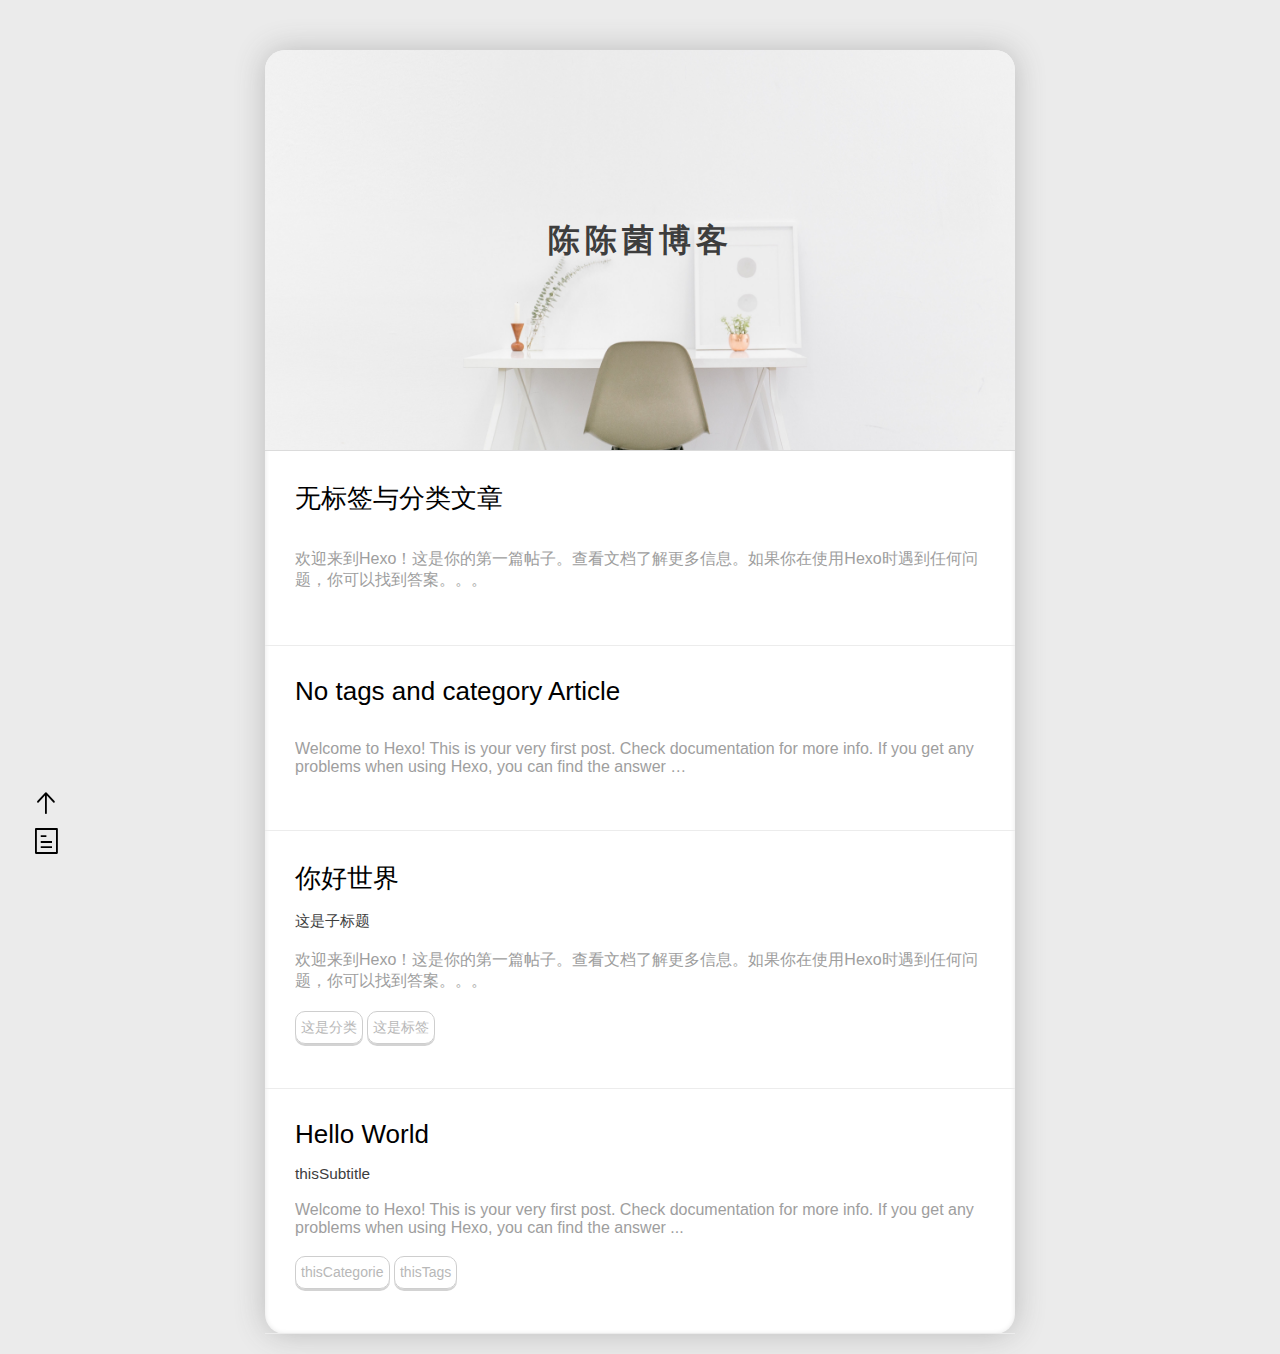
<file: index.html>
<!DOCTYPE html>
<html lang="cn">
<head>
    <meta charset="UTF-8">
<meta name="viewport" content="width=device-width, initial-scale=1.0, maximum-scale=1.0, user-scalable=0">

<!--ＪQuery-->

<script src="/Module/JQuery/jquery.min.js"></script>


<!--Vue.js-->

<script src="/Module/vue/vue.js"></script>

<!--饿了么Ｕi-->

<link rel="stylesheet" href="/Module/ElementUi/css/index.css">


<script src="/Module/ElementUi/index.js"></script>


<!--highlight-->

<link rel="stylesheet" href="/Module/highlight/css/zenburn.css">


<script src="/Module/highlight/highlight.min.js"></script>


<!--axios-->

<script src="/Module/axios/axios.min.js"></script>


<!--评论-->

<script src="/Module/comment/valine/Valine.min.js"></script>


<!--主题样式-->

<link rel="stylesheet" href="/Module/style.css">


<!--设置页面描述与关键字,封面图片-->

    <meta name="description" content="首页描述" />
    <meta name="keywords" content="首页关键字" />
    <title>陈陈菌博客</title>
    <style>
        #content #title {
            background-image: url('/background.jpg');
        }
    </style>

<meta name="generator" content="Hexo 6.2.0"></head>
<body>
    <div id="app" v-cloak>
    <div id="content">
        <el-button type="text" id="nav" icon="el-icon-tickets" @click="visible = !visible"></el-button>
<el-dialog :visible.sync="visible"  title="前往">
    <el-input id="searchInput" v-model="input" placeholder="请输入内容"></el-input>
    <div id="searchResult"></div>

    <br>
    <div id="Menu">
      <div class="grid-content bg-purple"><el-button><el-link :underline="false" href="/">首页</el-link></el-button></div>
      <div class="grid-content bg-purple"><el-button><el-link :underline="false" href="/archives/archives.html">归档</el-link></el-button></div>
      <div class="grid-content bg-purple"><el-button><el-link :underline="false" href="/about/">关于</el-link></el-button></div>
      <div class="grid-content bg-purple"><el-button><el-link :underline="false" href="/ly/">留言</el-link></el-button></div>
      <div class="grid-content bg-purple"><el-button><el-link :underline="false" href="/">(可新增)</el-link></el-button></div>
      <div class="grid-content bg-purple"><el-button><el-link :underline="false" href="/">(可新增)</el-link></el-button></div>
      <div class="grid-content bg-purple"><el-button><el-link :underline="false" href="/categories/">分类</el-link></el-button></div>
      <div class="grid-content bg-purple"><el-button><el-link :underline="false" href="/tages/">标签</el-link></el-button></div>
    </div>

</el-dialog>

<el-link href="#top"  id="toTop" class="show" :underline="false" icon="el-icon-top" ></el-link>



        <div id="title">
            <h1>
                陈陈菌博客<br>
                
                <p>
                    <br>
                </p>
                
            </h1>
        </div>

        
        <div id="article">
            <a id="articleTitle" href="/无标签与分类文章.html">
                无标签与分类文章<br>
            </a>
            
            <br>
            <span id="indexArticleText">
                欢迎来到Hexo！这是你的第一篇帖子。查看文档了解更多信息。如果你在使用Hexo时遇到任何问题，你可以找到答案。。。

            </span>
            <p>
                
                
                
            </p>
        </div>
        <hr>
        
        <div id="article">
            <a id="articleTitle" href="/No tags and category Article.html">
                No tags and category Article<br>
            </a>
            
            <br>
            <span id="indexArticleText">
                Welcome to Hexo! This is your very first post. Check documentation for more info. If you get any problems when using Hexo, you can find the answer …

            </span>
            <p>
                
                
                
            </p>
        </div>
        <hr>
        
        <div id="article">
            <a id="articleTitle" href="/你好世界.html">
                你好世界<br>
            </a>
            
                <span style="font-size: 0.96em;">
                    这是子标题
                </span>
                <br>
            
            <br>
            <span id="indexArticleText">
                欢迎来到Hexo！这是你的第一篇帖子。查看文档了解更多信息。如果你在使用Hexo时遇到任何问题，你可以找到答案。。。

            </span>
            <p>
                 
                    <a id="categorieTage" href="/categories/#这是分类">这是分类</a> 
                
                
                
                    <a id="categorieTage" href="/tages/#这是标签">这是标签</a> 
                
            </p>
        </div>
        <hr>
        
        <div id="article">
            <a id="articleTitle" href="/HelloWorld.html">
                Hello World<br>
            </a>
            
                <span style="font-size: 0.96em;">
                    thisSubtitle
                </span>
                <br>
            
            <br>
            <span id="indexArticleText">
                Welcome to Hexo! This is your very first post. Check documentation for more info. If you get any problems when using Hexo, you can find the answer ...
            </span>
            <p>
                 
                    <a id="categorieTage" href="/categories/#thisCategorie">thisCategorie</a> 
                
                
                
                    <a id="categorieTage" href="/tages/#thisTags">thisTags</a> 
                
            </p>
        </div>
        <hr>
        

        <div id="index-footer">
            
            
        </div>    
    </div>
</div>
    
<script src="/Module/main.js"></script>

</body>
</html>
</file>
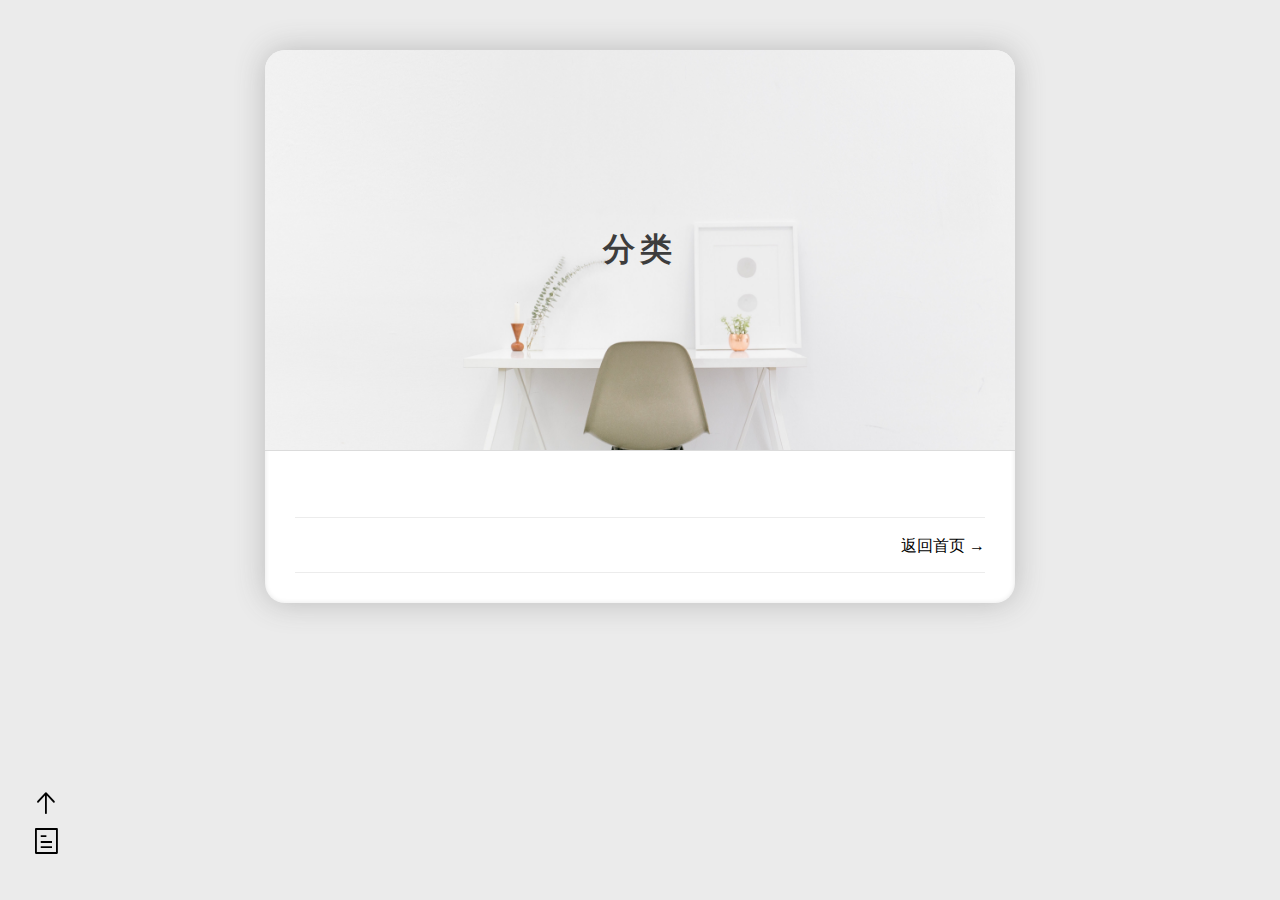
<file: categories/index.html>
<!DOCTYPE html>
<html lang="cn">
<head>
    <meta charset="UTF-8">
<meta name="viewport" content="width=device-width, initial-scale=1.0, maximum-scale=1.0, user-scalable=0">

<!--ＪQuery-->

<script src="/Module/JQuery/jquery.min.js"></script>


<!--Vue.js-->

<script src="/Module/vue/vue.js"></script>

<!--饿了么Ｕi-->

<link rel="stylesheet" href="/Module/ElementUi/css/index.css">


<script src="/Module/ElementUi/index.js"></script>


<!--highlight-->

<link rel="stylesheet" href="/Module/highlight/css/zenburn.css">


<script src="/Module/highlight/highlight.min.js"></script>


<!--axios-->

<script src="/Module/axios/axios.min.js"></script>


<!--评论-->

<script src="/Module/comment/valine/Valine.min.js"></script>


<!--主题样式-->

<link rel="stylesheet" href="/Module/style.css">


<!--设置页面描述与关键字,封面图片-->

    <meta name="description" content="" />
    <meta name="keywords" content="" />
    <title>分类</title>
    
    <style>
        #content #title {
            background-image: url('/background.jpg');
        }
    </style>
    

<meta name="generator" content="Hexo 6.2.0"></head>
<body>
    <div id="app" v-cloak>
    <div id="content">
        <el-button type="text" id="nav" icon="el-icon-tickets" @click="visible = !visible"></el-button>
<el-dialog :visible.sync="visible"  title="前往">
    <el-input id="searchInput" v-model="input" placeholder="请输入内容"></el-input>
    <div id="searchResult"></div>

    <br>
    <div id="Menu">
      <div class="grid-content bg-purple"><el-button><el-link :underline="false" href="/">首页</el-link></el-button></div>
      <div class="grid-content bg-purple"><el-button><el-link :underline="false" href="/archives/archives.html">归档</el-link></el-button></div>
      <div class="grid-content bg-purple"><el-button><el-link :underline="false" href="/about/">关于</el-link></el-button></div>
      <div class="grid-content bg-purple"><el-button><el-link :underline="false" href="/ly/">留言</el-link></el-button></div>
      <div class="grid-content bg-purple"><el-button><el-link :underline="false" href="/">(可新增)</el-link></el-button></div>
      <div class="grid-content bg-purple"><el-button><el-link :underline="false" href="/">(可新增)</el-link></el-button></div>
      <div class="grid-content bg-purple"><el-button><el-link :underline="false" href="/categories/">分类</el-link></el-button></div>
      <div class="grid-content bg-purple"><el-button><el-link :underline="false" href="/tages/">标签</el-link></el-button></div>
    </div>

</el-dialog>

<el-link href="#top"  id="toTop" class="show" :underline="false" icon="el-icon-top" ></el-link>


        <div id="title">
          <h1>
              <span style="font-size: 1em;">
                  分类<br>
              </span>
              
          </h1>
      </div>
        <div id="article">
            
            
            <br>
            


            <br>
            <hr>
            <br>
                <div id="article-next">
                    <a href="/" data-toggle="tooltip" data-placement="top" title="陈陈菌博客">返回首页 &rarr;</a>
                </div>
            <br><br>
            <hr>
        </div>
    </div>
</div>
    
<script src="/Module/main.js"></script>

</body>
</html>
</file>
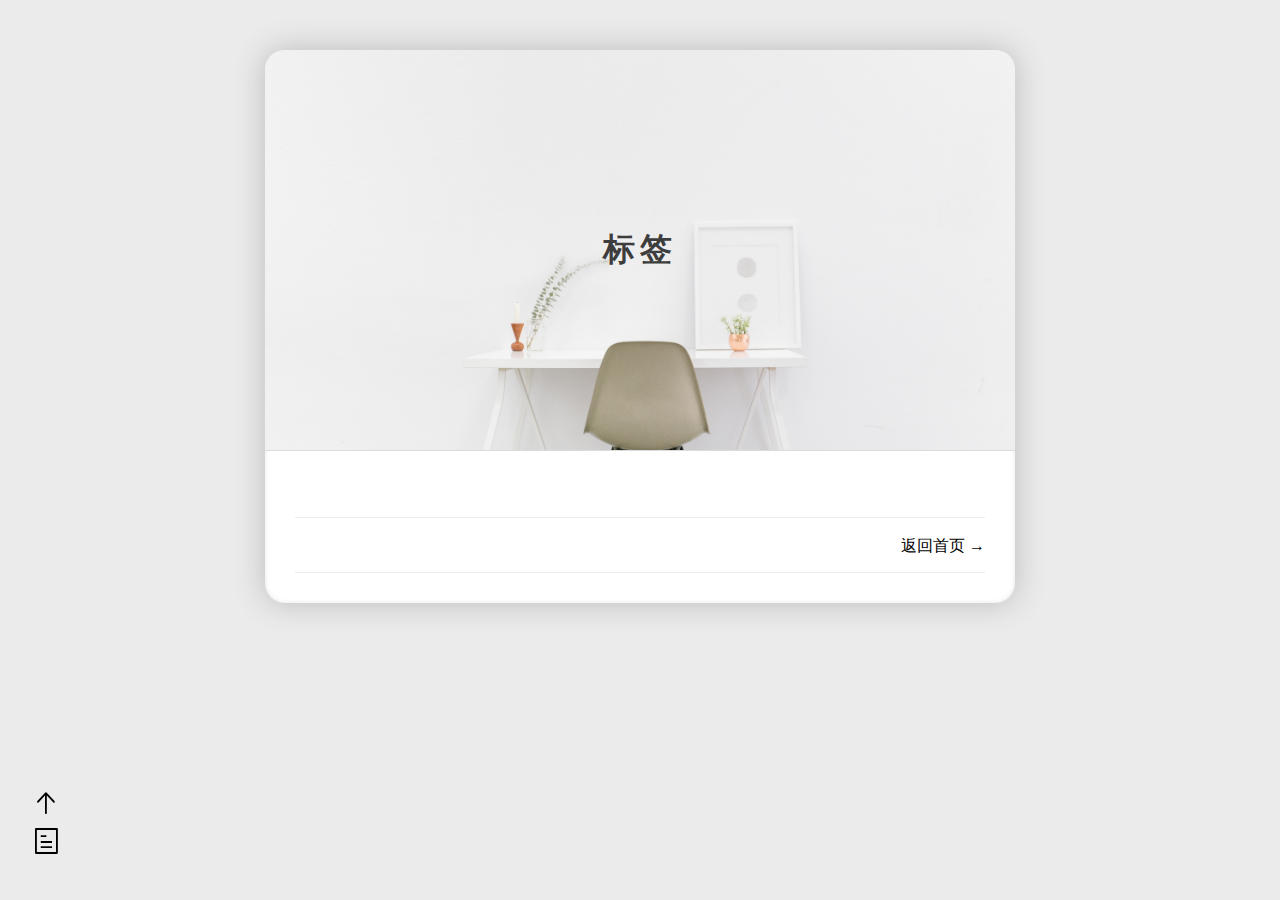
<file: tages/index.html>
<!DOCTYPE html>
<html lang="cn">
<head>
    <meta charset="UTF-8">
<meta name="viewport" content="width=device-width, initial-scale=1.0, maximum-scale=1.0, user-scalable=0">

<!--ＪQuery-->

<script src="/Module/JQuery/jquery.min.js"></script>


<!--Vue.js-->

<script src="/Module/vue/vue.js"></script>

<!--饿了么Ｕi-->

<link rel="stylesheet" href="/Module/ElementUi/css/index.css">


<script src="/Module/ElementUi/index.js"></script>


<!--highlight-->

<link rel="stylesheet" href="/Module/highlight/css/zenburn.css">


<script src="/Module/highlight/highlight.min.js"></script>


<!--axios-->

<script src="/Module/axios/axios.min.js"></script>


<!--评论-->

<script src="/Module/comment/valine/Valine.min.js"></script>


<!--主题样式-->

<link rel="stylesheet" href="/Module/style.css">


<!--设置页面描述与关键字,封面图片-->

    <meta name="description" content="" />
    <meta name="keywords" content="" />
    <title>标签</title>
    
    <style>
        #content #title {
            background-image: url('/background.jpg');
        }
    </style>
    

<meta name="generator" content="Hexo 6.2.0"></head>
<body>
    <div id="app" v-cloak>
    <div id="content">
        <el-button type="text" id="nav" icon="el-icon-tickets" @click="visible = !visible"></el-button>
<el-dialog :visible.sync="visible"  title="前往">
    <el-input id="searchInput" v-model="input" placeholder="请输入内容"></el-input>
    <div id="searchResult"></div>

    <br>
    <div id="Menu">
      <div class="grid-content bg-purple"><el-button><el-link :underline="false" href="/">首页</el-link></el-button></div>
      <div class="grid-content bg-purple"><el-button><el-link :underline="false" href="/archives/archives.html">归档</el-link></el-button></div>
      <div class="grid-content bg-purple"><el-button><el-link :underline="false" href="/about/">关于</el-link></el-button></div>
      <div class="grid-content bg-purple"><el-button><el-link :underline="false" href="/ly/">留言</el-link></el-button></div>
      <div class="grid-content bg-purple"><el-button><el-link :underline="false" href="/">(可新增)</el-link></el-button></div>
      <div class="grid-content bg-purple"><el-button><el-link :underline="false" href="/">(可新增)</el-link></el-button></div>
      <div class="grid-content bg-purple"><el-button><el-link :underline="false" href="/categories/">分类</el-link></el-button></div>
      <div class="grid-content bg-purple"><el-button><el-link :underline="false" href="/tages/">标签</el-link></el-button></div>
    </div>

</el-dialog>

<el-link href="#top"  id="toTop" class="show" :underline="false" icon="el-icon-top" ></el-link>


        <div id="title">
          <h1>
              <span style="font-size: 1em;">
                  标签<br>
              </span>
              
          </h1>
      </div>
        <div id="article">
            
            
            <br>
            


            <br>
            <hr>
            <br>
                <div id="article-next">
                    <a href="/" data-toggle="tooltip" data-placement="top" title="陈陈菌博客">返回首页 &rarr;</a>
                </div>
            <br><br>
            <hr>
        </div>
    </div>
</div>
    
<script src="/Module/main.js"></script>

</body>
</html>
</file>
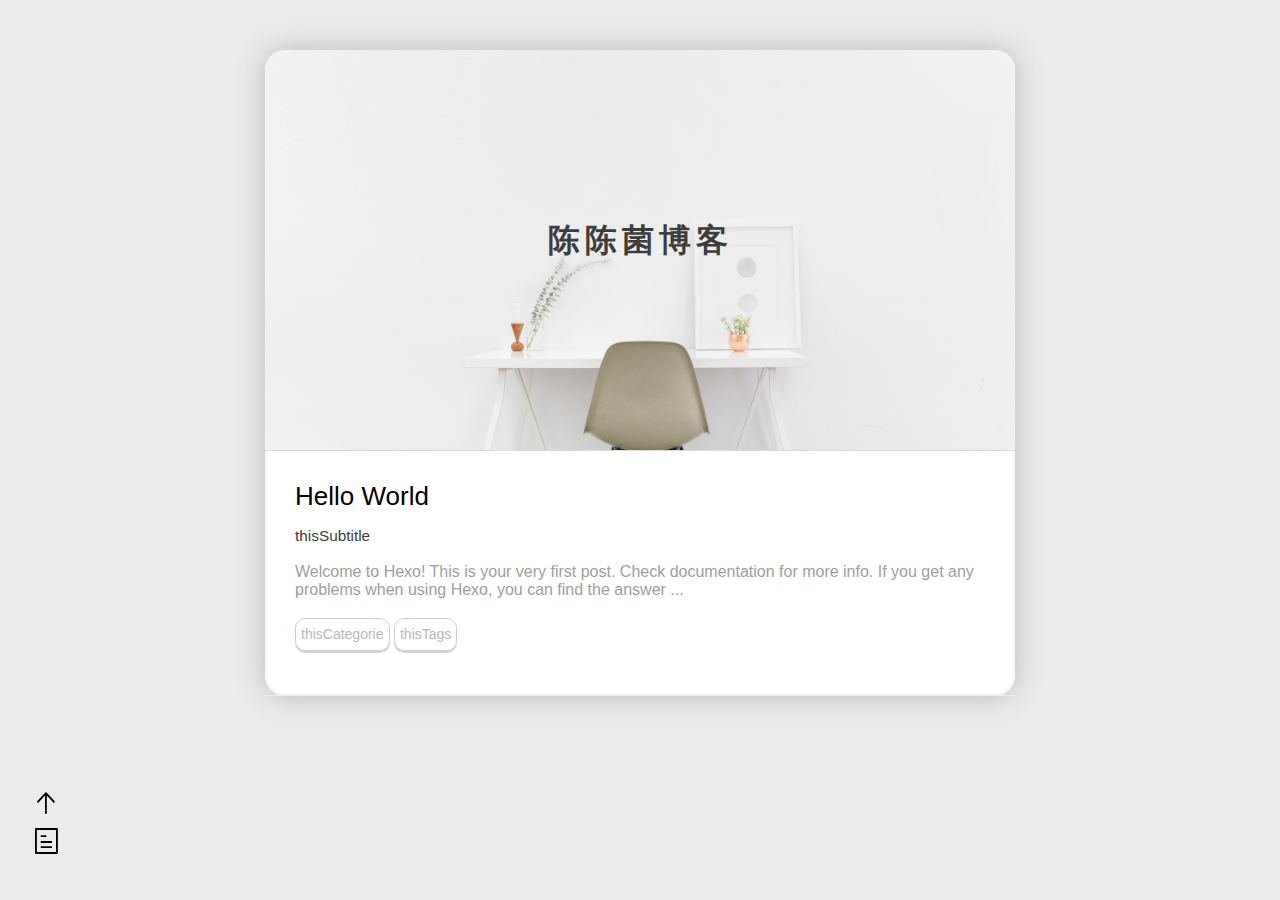
<file: categories/thisCategorie/index.html>
<!DOCTYPE html>
<html lang="cn">
<head>
    <meta charset="UTF-8">
<meta name="viewport" content="width=device-width, initial-scale=1.0, maximum-scale=1.0, user-scalable=0">

<!--ＪQuery-->

<script src="/Module/JQuery/jquery.min.js"></script>


<!--Vue.js-->

<script src="/Module/vue/vue.js"></script>

<!--饿了么Ｕi-->

<link rel="stylesheet" href="/Module/ElementUi/css/index.css">


<script src="/Module/ElementUi/index.js"></script>


<!--highlight-->

<link rel="stylesheet" href="/Module/highlight/css/zenburn.css">


<script src="/Module/highlight/highlight.min.js"></script>


<!--axios-->

<script src="/Module/axios/axios.min.js"></script>


<!--评论-->

<script src="/Module/comment/valine/Valine.min.js"></script>


<!--主题样式-->

<link rel="stylesheet" href="/Module/style.css">


<!--设置页面描述与关键字,封面图片-->

    <meta name="description" content="首页描述" />
    <meta name="keywords" content="首页关键字" />
    <title>陈陈菌博客</title>
    <style>
        #content #title {
            background-image: url('/background.jpg');
        }
    </style>

<meta name="generator" content="Hexo 6.2.0"></head>
<body>
    <div id="app" v-cloak>
    <div id="content">
        <el-button type="text" id="nav" icon="el-icon-tickets" @click="visible = !visible"></el-button>
<el-dialog :visible.sync="visible"  title="前往">
    <el-input id="searchInput" v-model="input" placeholder="请输入内容"></el-input>
    <div id="searchResult"></div>

    <br>
    <div id="Menu">
      <div class="grid-content bg-purple"><el-button><el-link :underline="false" href="/">首页</el-link></el-button></div>
      <div class="grid-content bg-purple"><el-button><el-link :underline="false" href="/archives/archives.html">归档</el-link></el-button></div>
      <div class="grid-content bg-purple"><el-button><el-link :underline="false" href="/about/">关于</el-link></el-button></div>
      <div class="grid-content bg-purple"><el-button><el-link :underline="false" href="/ly/">留言</el-link></el-button></div>
      <div class="grid-content bg-purple"><el-button><el-link :underline="false" href="/">(可新增)</el-link></el-button></div>
      <div class="grid-content bg-purple"><el-button><el-link :underline="false" href="/">(可新增)</el-link></el-button></div>
      <div class="grid-content bg-purple"><el-button><el-link :underline="false" href="/categories/">分类</el-link></el-button></div>
      <div class="grid-content bg-purple"><el-button><el-link :underline="false" href="/tages/">标签</el-link></el-button></div>
    </div>

</el-dialog>

<el-link href="#top"  id="toTop" class="show" :underline="false" icon="el-icon-top" ></el-link>



        <div id="title">
            <h1>
                陈陈菌博客<br>
                
                <p>
                    <br>
                </p>
                
            </h1>
        </div>

        
        <div id="article">
            <a id="articleTitle" href="/HelloWorld.html">
                Hello World<br>
            </a>
            
                <span style="font-size: 0.96em;">
                    thisSubtitle
                </span>
                <br>
            
            <br>
            <span id="indexArticleText">
                Welcome to Hexo! This is your very first post. Check documentation for more info. If you get any problems when using Hexo, you can find the answer ...
            </span>
            <p>
                 
                    <a id="categorieTage" href="/categories/#thisCategorie">thisCategorie</a> 
                
                
                
                    <a id="categorieTage" href="/tages/#thisTags">thisTags</a> 
                
            </p>
        </div>
        <hr>
        

        <div id="index-footer">
            
            
        </div>    
    </div>
</div>
    
<script src="/Module/main.js"></script>

</body>
</html>
</file>
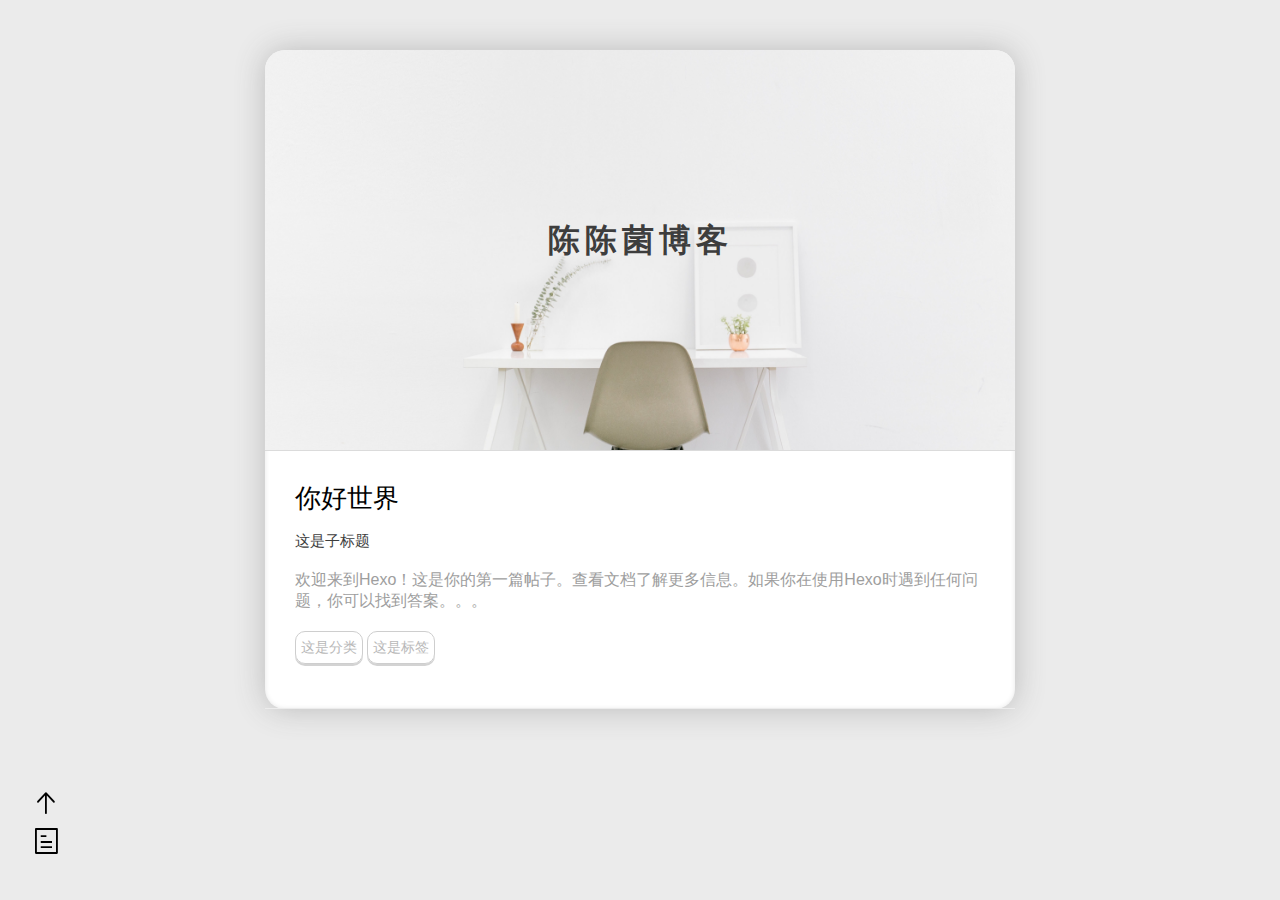
<file: categories/这是分类/index.html>
<!DOCTYPE html>
<html lang="cn">
<head>
    <meta charset="UTF-8">
<meta name="viewport" content="width=device-width, initial-scale=1.0, maximum-scale=1.0, user-scalable=0">

<!--ＪQuery-->

<script src="/Module/JQuery/jquery.min.js"></script>


<!--Vue.js-->

<script src="/Module/vue/vue.js"></script>

<!--饿了么Ｕi-->

<link rel="stylesheet" href="/Module/ElementUi/css/index.css">


<script src="/Module/ElementUi/index.js"></script>


<!--highlight-->

<link rel="stylesheet" href="/Module/highlight/css/zenburn.css">


<script src="/Module/highlight/highlight.min.js"></script>


<!--axios-->

<script src="/Module/axios/axios.min.js"></script>


<!--评论-->

<script src="/Module/comment/valine/Valine.min.js"></script>


<!--主题样式-->

<link rel="stylesheet" href="/Module/style.css">


<!--设置页面描述与关键字,封面图片-->

    <meta name="description" content="首页描述" />
    <meta name="keywords" content="首页关键字" />
    <title>陈陈菌博客</title>
    <style>
        #content #title {
            background-image: url('/background.jpg');
        }
    </style>

<meta name="generator" content="Hexo 6.2.0"></head>
<body>
    <div id="app" v-cloak>
    <div id="content">
        <el-button type="text" id="nav" icon="el-icon-tickets" @click="visible = !visible"></el-button>
<el-dialog :visible.sync="visible"  title="前往">
    <el-input id="searchInput" v-model="input" placeholder="请输入内容"></el-input>
    <div id="searchResult"></div>

    <br>
    <div id="Menu">
      <div class="grid-content bg-purple"><el-button><el-link :underline="false" href="/">首页</el-link></el-button></div>
      <div class="grid-content bg-purple"><el-button><el-link :underline="false" href="/archives/archives.html">归档</el-link></el-button></div>
      <div class="grid-content bg-purple"><el-button><el-link :underline="false" href="/about/">关于</el-link></el-button></div>
      <div class="grid-content bg-purple"><el-button><el-link :underline="false" href="/ly/">留言</el-link></el-button></div>
      <div class="grid-content bg-purple"><el-button><el-link :underline="false" href="/">(可新增)</el-link></el-button></div>
      <div class="grid-content bg-purple"><el-button><el-link :underline="false" href="/">(可新增)</el-link></el-button></div>
      <div class="grid-content bg-purple"><el-button><el-link :underline="false" href="/categories/">分类</el-link></el-button></div>
      <div class="grid-content bg-purple"><el-button><el-link :underline="false" href="/tages/">标签</el-link></el-button></div>
    </div>

</el-dialog>

<el-link href="#top"  id="toTop" class="show" :underline="false" icon="el-icon-top" ></el-link>



        <div id="title">
            <h1>
                陈陈菌博客<br>
                
                <p>
                    <br>
                </p>
                
            </h1>
        </div>

        
        <div id="article">
            <a id="articleTitle" href="/你好世界.html">
                你好世界<br>
            </a>
            
                <span style="font-size: 0.96em;">
                    这是子标题
                </span>
                <br>
            
            <br>
            <span id="indexArticleText">
                欢迎来到Hexo！这是你的第一篇帖子。查看文档了解更多信息。如果你在使用Hexo时遇到任何问题，你可以找到答案。。。

            </span>
            <p>
                 
                    <a id="categorieTage" href="/categories/#这是分类">这是分类</a> 
                
                
                
                    <a id="categorieTage" href="/tages/#这是标签">这是标签</a> 
                
            </p>
        </div>
        <hr>
        

        <div id="index-footer">
            
            
        </div>    
    </div>
</div>
    
<script src="/Module/main.js"></script>

</body>
</html>
</file>
<file: Module/ElementUi/css/index.css>
@charset "UTF-8";.el-pagination--small .arrow.disabled,.el-table .hidden-columns,.el-table td.is-hidden>*,.el-table th.is-hidden>*,.el-table--hidden{visibility:hidden}.el-input__suffix,.el-tree.is-dragging .el-tree-node__content *{pointer-events:none}.el-dropdown .el-dropdown-selfdefine:focus:active,.el-dropdown .el-dropdown-selfdefine:focus:not(.focusing),.el-message__closeBtn:focus,.el-message__content:focus,.el-popover:focus,.el-popover:focus:active,.el-popover__reference:focus:hover,.el-popover__reference:focus:not(.focusing),.el-rate:active,.el-rate:focus,.el-tooltip:focus:hover,.el-tooltip:focus:not(.focusing),.el-upload-list__item.is-success:active,.el-upload-list__item.is-success:not(.focusing):focus{outline-width:0}@font-face{font-family:element-icons;src:url(fonts/element-icons.woff) format("woff"),url(fonts/element-icons.ttf) format("truetype");font-weight:400;font-display:"auto";font-style:normal}[class*=" el-icon-"],[class^=el-icon-]{font-family:element-icons!important;speak:none;font-style:normal;font-weight:400;font-variant:normal;text-transform:none;line-height:1;vertical-align:baseline;display:inline-block;-webkit-font-smoothing:antialiased;-moz-osx-font-smoothing:grayscale}.el-icon-ice-cream-round:before{content:"\e6a0"}.el-icon-ice-cream-square:before{content:"\e6a3"}.el-icon-lollipop:before{content:"\e6a4"}.el-icon-potato-strips:before{content:"\e6a5"}.el-icon-milk-tea:before{content:"\e6a6"}.el-icon-ice-drink:before{content:"\e6a7"}.el-icon-ice-tea:before{content:"\e6a9"}.el-icon-coffee:before{content:"\e6aa"}.el-icon-orange:before{content:"\e6ab"}.el-icon-pear:before{content:"\e6ac"}.el-icon-apple:before{content:"\e6ad"}.el-icon-cherry:before{content:"\e6ae"}.el-icon-watermelon:before{content:"\e6af"}.el-icon-grape:before{content:"\e6b0"}.el-icon-refrigerator:before{content:"\e6b1"}.el-icon-goblet-square-full:before{content:"\e6b2"}.el-icon-goblet-square:before{content:"\e6b3"}.el-icon-goblet-full:before{content:"\e6b4"}.el-icon-goblet:before{content:"\e6b5"}.el-icon-cold-drink:before{content:"\e6b6"}.el-icon-coffee-cup:before{content:"\e6b8"}.el-icon-water-cup:before{content:"\e6b9"}.el-icon-hot-water:before{content:"\e6ba"}.el-icon-ice-cream:before{content:"\e6bb"}.el-icon-dessert:before{content:"\e6bc"}.el-icon-sugar:before{content:"\e6bd"}.el-icon-tableware:before{content:"\e6be"}.el-icon-burger:before{content:"\e6bf"}.el-icon-knife-fork:before{content:"\e6c1"}.el-icon-fork-spoon:before{content:"\e6c2"}.el-icon-chicken:before{content:"\e6c3"}.el-icon-food:before{content:"\e6c4"}.el-icon-dish-1:before{content:"\e6c5"}.el-icon-dish:before{content:"\e6c6"}.el-icon-moon-night:before{content:"\e6ee"}.el-icon-moon:before{content:"\e6f0"}.el-icon-cloudy-and-sunny:before{content:"\e6f1"}.el-icon-partly-cloudy:before{content:"\e6f2"}.el-icon-cloudy:before{content:"\e6f3"}.el-icon-sunny:before{content:"\e6f6"}.el-icon-sunset:before{content:"\e6f7"}.el-icon-sunrise-1:before{content:"\e6f8"}.el-icon-sunrise:before{content:"\e6f9"}.el-icon-heavy-rain:before{content:"\e6fa"}.el-icon-lightning:before{content:"\e6fb"}.el-icon-light-rain:before{content:"\e6fc"}.el-icon-wind-power:before{content:"\e6fd"}.el-icon-baseball:before{content:"\e712"}.el-icon-soccer:before{content:"\e713"}.el-icon-football:before{content:"\e715"}.el-icon-basketball:before{content:"\e716"}.el-icon-ship:before{content:"\e73f"}.el-icon-truck:before{content:"\e740"}.el-icon-bicycle:before{content:"\e741"}.el-icon-mobile-phone:before{content:"\e6d3"}.el-icon-service:before{content:"\e6d4"}.el-icon-key:before{content:"\e6e2"}.el-icon-unlock:before{content:"\e6e4"}.el-icon-lock:before{content:"\e6e5"}.el-icon-watch:before{content:"\e6fe"}.el-icon-watch-1:before{content:"\e6ff"}.el-icon-timer:before{content:"\e702"}.el-icon-alarm-clock:before{content:"\e703"}.el-icon-map-location:before{content:"\e704"}.el-icon-delete-location:before{content:"\e705"}.el-icon-add-location:before{content:"\e706"}.el-icon-location-information:before{content:"\e707"}.el-icon-location-outline:before{content:"\e708"}.el-icon-location:before{content:"\e79e"}.el-icon-place:before{content:"\e709"}.el-icon-discover:before{content:"\e70a"}.el-icon-first-aid-kit:before{content:"\e70b"}.el-icon-trophy-1:before{content:"\e70c"}.el-icon-trophy:before{content:"\e70d"}.el-icon-medal:before{content:"\e70e"}.el-icon-medal-1:before{content:"\e70f"}.el-icon-stopwatch:before{content:"\e710"}.el-icon-mic:before{content:"\e711"}.el-icon-copy-document:before{content:"\e718"}.el-icon-full-screen:before{content:"\e719"}.el-icon-switch-button:before{content:"\e71b"}.el-icon-aim:before{content:"\e71c"}.el-icon-crop:before{content:"\e71d"}.el-icon-odometer:before{content:"\e71e"}.el-icon-time:before{content:"\e71f"}.el-icon-bangzhu:before{content:"\e724"}.el-icon-close-notification:before{content:"\e726"}.el-icon-microphone:before{content:"\e727"}.el-icon-turn-off-microphone:before{content:"\e728"}.el-icon-position:before{content:"\e729"}.el-icon-postcard:before{content:"\e72a"}.el-icon-message:before{content:"\e72b"}.el-icon-chat-line-square:before{content:"\e72d"}.el-icon-chat-dot-square:before{content:"\e72e"}.el-icon-chat-dot-round:before{content:"\e72f"}.el-icon-chat-square:before{content:"\e730"}.el-icon-chat-line-round:before{content:"\e731"}.el-icon-chat-round:before{content:"\e732"}.el-icon-set-up:before{content:"\e733"}.el-icon-turn-off:before{content:"\e734"}.el-icon-open:before{content:"\e735"}.el-icon-connection:before{content:"\e736"}.el-icon-link:before{content:"\e737"}.el-icon-cpu:before{content:"\e738"}.el-icon-thumb:before{content:"\e739"}.el-icon-female:before{content:"\e73a"}.el-icon-male:before{content:"\e73b"}.el-icon-guide:before{content:"\e73c"}.el-icon-news:before{content:"\e73e"}.el-icon-price-tag:before{content:"\e744"}.el-icon-discount:before{content:"\e745"}.el-icon-wallet:before{content:"\e747"}.el-icon-coin:before{content:"\e748"}.el-icon-money:before{content:"\e749"}.el-icon-bank-card:before{content:"\e74a"}.el-icon-box:before{content:"\e74b"}.el-icon-present:before{content:"\e74c"}.el-icon-sell:before{content:"\e6d5"}.el-icon-sold-out:before{content:"\e6d6"}.el-icon-shopping-bag-2:before{content:"\e74d"}.el-icon-shopping-bag-1:before{content:"\e74e"}.el-icon-shopping-cart-2:before{content:"\e74f"}.el-icon-shopping-cart-1:before{content:"\e750"}.el-icon-shopping-cart-full:before{content:"\e751"}.el-icon-smoking:before{content:"\e752"}.el-icon-no-smoking:before{content:"\e753"}.el-icon-house:before{content:"\e754"}.el-icon-table-lamp:before{content:"\e755"}.el-icon-school:before{content:"\e756"}.el-icon-office-building:before{content:"\e757"}.el-icon-toilet-paper:before{content:"\e758"}.el-icon-notebook-2:before{content:"\e759"}.el-icon-notebook-1:before{content:"\e75a"}.el-icon-files:before{content:"\e75b"}.el-icon-collection:before{content:"\e75c"}.el-icon-receiving:before{content:"\e75d"}.el-icon-suitcase-1:before{content:"\e760"}.el-icon-suitcase:before{content:"\e761"}.el-icon-film:before{content:"\e763"}.el-icon-collection-tag:before{content:"\e765"}.el-icon-data-analysis:before{content:"\e766"}.el-icon-pie-chart:before{content:"\e767"}.el-icon-data-board:before{content:"\e768"}.el-icon-data-line:before{content:"\e76d"}.el-icon-reading:before{content:"\e769"}.el-icon-magic-stick:before{content:"\e76a"}.el-icon-coordinate:before{content:"\e76b"}.el-icon-mouse:before{content:"\e76c"}.el-icon-brush:before{content:"\e76e"}.el-icon-headset:before{content:"\e76f"}.el-icon-umbrella:before{content:"\e770"}.el-icon-scissors:before{content:"\e771"}.el-icon-mobile:before{content:"\e773"}.el-icon-attract:before{content:"\e774"}.el-icon-monitor:before{content:"\e775"}.el-icon-search:before{content:"\e778"}.el-icon-takeaway-box:before{content:"\e77a"}.el-icon-paperclip:before{content:"\e77d"}.el-icon-printer:before{content:"\e77e"}.el-icon-document-add:before{content:"\e782"}.el-icon-document:before{content:"\e785"}.el-icon-document-checked:before{content:"\e786"}.el-icon-document-copy:before{content:"\e787"}.el-icon-document-delete:before{content:"\e788"}.el-icon-document-remove:before{content:"\e789"}.el-icon-tickets:before{content:"\e78b"}.el-icon-folder-checked:before{content:"\e77f"}.el-icon-folder-delete:before{content:"\e780"}.el-icon-folder-remove:before{content:"\e781"}.el-icon-folder-add:before{content:"\e783"}.el-icon-folder-opened:before{content:"\e784"}.el-icon-folder:before{content:"\e78a"}.el-icon-edit-outline:before{content:"\e764"}.el-icon-edit:before{content:"\e78c"}.el-icon-date:before{content:"\e78e"}.el-icon-c-scale-to-original:before{content:"\e7c6"}.el-icon-view:before{content:"\e6ce"}.el-icon-loading:before{content:"\e6cf"}.el-icon-rank:before{content:"\e6d1"}.el-icon-sort-down:before{content:"\e7c4"}.el-icon-sort-up:before{content:"\e7c5"}.el-icon-sort:before{content:"\e6d2"}.el-icon-finished:before{content:"\e6cd"}.el-icon-refresh-left:before{content:"\e6c7"}.el-icon-refresh-right:before{content:"\e6c8"}.el-icon-refresh:before{content:"\e6d0"}.el-icon-video-play:before{content:"\e7c0"}.el-icon-video-pause:before{content:"\e7c1"}.el-icon-d-arrow-right:before{content:"\e6dc"}.el-icon-d-arrow-left:before{content:"\e6dd"}.el-icon-arrow-up:before{content:"\e6e1"}.el-icon-arrow-down:before{content:"\e6df"}.el-icon-arrow-right:before{content:"\e6e0"}.el-icon-arrow-left:before{content:"\e6de"}.el-icon-top-right:before{content:"\e6e7"}.el-icon-top-left:before{content:"\e6e8"}.el-icon-top:before{content:"\e6e6"}.el-icon-bottom:before{content:"\e6eb"}.el-icon-right:before{content:"\e6e9"}.el-icon-back:before{content:"\e6ea"}.el-icon-bottom-right:before{content:"\e6ec"}.el-icon-bottom-left:before{content:"\e6ed"}.el-icon-caret-top:before{content:"\e78f"}.el-icon-caret-bottom:before{content:"\e790"}.el-icon-caret-right:before{content:"\e791"}.el-icon-caret-left:before{content:"\e792"}.el-icon-d-caret:before{content:"\e79a"}.el-icon-share:before{content:"\e793"}.el-icon-menu:before{content:"\e798"}.el-icon-s-grid:before{content:"\e7a6"}.el-icon-s-check:before{content:"\e7a7"}.el-icon-s-data:before{content:"\e7a8"}.el-icon-s-opportunity:before{content:"\e7aa"}.el-icon-s-custom:before{content:"\e7ab"}.el-icon-s-claim:before{content:"\e7ad"}.el-icon-s-finance:before{content:"\e7ae"}.el-icon-s-comment:before{content:"\e7af"}.el-icon-s-flag:before{content:"\e7b0"}.el-icon-s-marketing:before{content:"\e7b1"}.el-icon-s-shop:before{content:"\e7b4"}.el-icon-s-open:before{content:"\e7b5"}.el-icon-s-management:before{content:"\e7b6"}.el-icon-s-ticket:before{content:"\e7b7"}.el-icon-s-release:before{content:"\e7b8"}.el-icon-s-home:before{content:"\e7b9"}.el-icon-s-promotion:before{content:"\e7ba"}.el-icon-s-operation:before{content:"\e7bb"}.el-icon-s-unfold:before{content:"\e7bc"}.el-icon-s-fold:before{content:"\e7a9"}.el-icon-s-platform:before{content:"\e7bd"}.el-icon-s-order:before{content:"\e7be"}.el-icon-s-cooperation:before{content:"\e7bf"}.el-icon-bell:before{content:"\e725"}.el-icon-message-solid:before{content:"\e799"}.el-icon-video-camera:before{content:"\e772"}.el-icon-video-camera-solid:before{content:"\e796"}.el-icon-camera:before{content:"\e779"}.el-icon-camera-solid:before{content:"\e79b"}.el-icon-download:before{content:"\e77c"}.el-icon-upload2:before{content:"\e77b"}.el-icon-upload:before{content:"\e7c3"}.el-icon-picture-outline-round:before{content:"\e75f"}.el-icon-picture-outline:before{content:"\e75e"}.el-icon-picture:before{content:"\e79f"}.el-icon-close:before{content:"\e6db"}.el-icon-check:before{content:"\e6da"}.el-icon-plus:before{content:"\e6d9"}.el-icon-minus:before{content:"\e6d8"}.el-icon-help:before{content:"\e73d"}.el-icon-s-help:before{content:"\e7b3"}.el-icon-circle-close:before{content:"\e78d"}.el-icon-circle-check:before{content:"\e720"}.el-icon-circle-plus-outline:before{content:"\e723"}.el-icon-remove-outline:before{content:"\e722"}.el-icon-zoom-out:before{content:"\e776"}.el-icon-zoom-in:before{content:"\e777"}.el-icon-error:before{content:"\e79d"}.el-icon-success:before{content:"\e79c"}.el-icon-circle-plus:before{content:"\e7a0"}.el-icon-remove:before{content:"\e7a2"}.el-icon-info:before{content:"\e7a1"}.el-icon-question:before{content:"\e7a4"}.el-icon-warning-outline:before{content:"\e6c9"}.el-icon-warning:before{content:"\e7a3"}.el-icon-goods:before{content:"\e7c2"}.el-icon-s-goods:before{content:"\e7b2"}.el-icon-star-off:before{content:"\e717"}.el-icon-star-on:before{content:"\e797"}.el-icon-more-outline:before{content:"\e6cc"}.el-icon-more:before{content:"\e794"}.el-icon-phone-outline:before{content:"\e6cb"}.el-icon-phone:before{content:"\e795"}.el-icon-user:before{content:"\e6e3"}.el-icon-user-solid:before{content:"\e7a5"}.el-icon-setting:before{content:"\e6ca"}.el-icon-s-tools:before{content:"\e7ac"}.el-icon-delete:before{content:"\e6d7"}.el-icon-delete-solid:before{content:"\e7c9"}.el-icon-eleme:before{content:"\e7c7"}.el-icon-platform-eleme:before{content:"\e7ca"}.el-icon-loading{-webkit-animation:rotating 2s linear infinite;animation:rotating 2s linear infinite}.el-icon--right{margin-left:5px}.el-icon--left{margin-right:5px}@-webkit-keyframes rotating{0%{-webkit-transform:rotateZ(0);transform:rotateZ(0)}100%{-webkit-transform:rotateZ(360deg);transform:rotateZ(360deg)}}@keyframes rotating{0%{-webkit-transform:rotateZ(0);transform:rotateZ(0)}100%{-webkit-transform:rotateZ(360deg);transform:rotateZ(360deg)}}.el-pagination{white-space:nowrap;padding:2px 5px;color:#303133;font-weight:700}.el-pagination::after,.el-pagination::before{display:table;content:""}.el-pagination::after{clear:both}.el-pagination button,.el-pagination span:not([class*=suffix]){display:inline-block;font-size:13px;min-width:35.5px;height:28px;line-height:28px;vertical-align:top;-webkit-box-sizing:border-box;box-sizing:border-box}.el-pagination .el-input__inner{text-align:center;-moz-appearance:textfield;line-height:normal}.el-pagination .el-input__suffix{right:0;-webkit-transform:scale(.8);transform:scale(.8)}.el-pagination .el-select .el-input{width:100px;margin:0 5px}.el-pagination .el-select .el-input .el-input__inner{padding-right:25px;border-radius:3px}.el-pagination button{border:none;padding:0 6px;background:0 0}.el-pagination button:focus{outline:0}.el-pagination button:hover{color:#409EFF}.el-pagination button:disabled{color:#C0C4CC;background-color:#FFF;cursor:not-allowed}.el-pagination .btn-next,.el-pagination .btn-prev{background:center center no-repeat #FFF;background-size:16px;cursor:pointer;margin:0;color:#303133}.el-pagination .btn-next .el-icon,.el-pagination .btn-prev .el-icon{display:block;font-size:12px;font-weight:700}.el-pagination .btn-prev{padding-right:12px}.el-pagination .btn-next{padding-left:12px}.el-pagination .el-pager li.disabled{color:#C0C4CC;cursor:not-allowed}.el-pager li,.el-pager li.btn-quicknext:hover,.el-pager li.btn-quickprev:hover{cursor:pointer}.el-pagination--small .btn-next,.el-pagination--small .btn-prev,.el-pagination--small .el-pager li,.el-pagination--small .el-pager li.btn-quicknext,.el-pagination--small .el-pager li.btn-quickprev,.el-pagination--small .el-pager li:last-child{border-color:transparent;font-size:12px;line-height:22px;height:22px;min-width:22px}.el-pagination--small .more::before,.el-pagination--small li.more::before{line-height:24px}.el-pagination--small button,.el-pagination--small span:not([class*=suffix]){height:22px;line-height:22px}.el-pagination--small .el-pagination__editor,.el-pagination--small .el-pagination__editor.el-input .el-input__inner{height:22px}.el-pagination__sizes{margin:0 10px 0 0;font-weight:400;color:#606266}.el-pagination__sizes .el-input .el-input__inner{font-size:13px;padding-left:8px}.el-pagination__sizes .el-input .el-input__inner:hover{border-color:#409EFF}.el-pagination__total{margin-right:10px;font-weight:400;color:#606266}.el-pagination__jump{margin-left:24px;font-weight:400;color:#606266}.el-pagination__jump .el-input__inner{padding:0 3px}.el-pagination__rightwrapper{float:right}.el-pagination__editor{line-height:18px;padding:0 2px;height:28px;text-align:center;margin:0 2px;-webkit-box-sizing:border-box;box-sizing:border-box;border-radius:3px}.el-pager,.el-pagination.is-background .btn-next,.el-pagination.is-background .btn-prev{padding:0}.el-pagination__editor.el-input{width:50px}.el-pagination__editor.el-input .el-input__inner{height:28px}.el-pagination__editor .el-input__inner::-webkit-inner-spin-button,.el-pagination__editor .el-input__inner::-webkit-outer-spin-button{-webkit-appearance:none;margin:0}.el-pagination.is-background .btn-next,.el-pagination.is-background .btn-prev,.el-pagination.is-background .el-pager li{margin:0 5px;background-color:#f4f4f5;color:#606266;min-width:30px;border-radius:2px}.el-pagination.is-background .btn-next.disabled,.el-pagination.is-background .btn-next:disabled,.el-pagination.is-background .btn-prev.disabled,.el-pagination.is-background .btn-prev:disabled,.el-pagination.is-background .el-pager li.disabled{color:#C0C4CC}.el-pagination.is-background .el-pager li:not(.disabled):hover{color:#409EFF}.el-pagination.is-background .el-pager li:not(.disabled).active{background-color:#409EFF;color:#FFF}.el-dialog,.el-pager li{background:#FFF;-webkit-box-sizing:border-box}.el-pagination.is-background.el-pagination--small .btn-next,.el-pagination.is-background.el-pagination--small .btn-prev,.el-pagination.is-background.el-pagination--small .el-pager li{margin:0 3px;min-width:22px}.el-pager,.el-pager li{vertical-align:top;margin:0;display:inline-block}.el-pager{-webkit-user-select:none;-moz-user-select:none;-ms-user-select:none;user-select:none;list-style:none;font-size:0}.el-date-table,.el-table th{-webkit-user-select:none;-moz-user-select:none}.el-pager .more::before{line-height:30px}.el-pager li{padding:0 4px;font-size:13px;min-width:35.5px;height:28px;line-height:28px;box-sizing:border-box;text-align:center}.el-menu--collapse .el-menu .el-submenu,.el-menu--popup{min-width:200px}.el-pager li.btn-quicknext,.el-pager li.btn-quickprev{line-height:28px;color:#303133}.el-pager li.btn-quicknext.disabled,.el-pager li.btn-quickprev.disabled{color:#C0C4CC}.el-pager li.active+li{border-left:0}.el-pager li:hover{color:#409EFF}.el-pager li.active{color:#409EFF;cursor:default}@-webkit-keyframes v-modal-in{0%{opacity:0}}@-webkit-keyframes v-modal-out{100%{opacity:0}}.el-dialog{position:relative;margin:0 auto 50px;border-radius:2px;-webkit-box-shadow:0 1px 3px rgba(0,0,0,.3);box-shadow:0 1px 3px rgba(0,0,0,.3);box-sizing:border-box;width:50%}.el-dialog.is-fullscreen{width:100%;margin-top:0;margin-bottom:0;height:100%;overflow:auto}.el-dialog__wrapper{position:fixed;top:0;right:0;bottom:0;left:0;overflow:auto;margin:0}.el-dialog__header{padding:20px 20px 10px}.el-dialog__headerbtn{position:absolute;top:20px;right:20px;padding:0;background:0 0;border:none;outline:0;cursor:pointer;font-size:16px}.el-dialog__headerbtn .el-dialog__close{color:#909399}.el-dialog__headerbtn:focus .el-dialog__close,.el-dialog__headerbtn:hover .el-dialog__close{color:#409EFF}.el-dialog__title{line-height:24px;font-size:18px;color:#303133}.el-dialog__body{padding:30px 20px;color:#606266;font-size:14px;word-break:break-all}.el-dialog__footer{padding:10px 20px 20px;text-align:right;-webkit-box-sizing:border-box;box-sizing:border-box}.el-dialog--center{text-align:center}.el-dialog--center .el-dialog__body{text-align:initial;padding:25px 25px 30px}.el-dialog--center .el-dialog__footer{text-align:inherit}.dialog-fade-enter-active{-webkit-animation:dialog-fade-in .3s;animation:dialog-fade-in .3s}.dialog-fade-leave-active{-webkit-animation:dialog-fade-out .3s;animation:dialog-fade-out .3s}@-webkit-keyframes dialog-fade-in{0%{-webkit-transform:translate3d(0,-20px,0);transform:translate3d(0,-20px,0);opacity:0}100%{-webkit-transform:translate3d(0,0,0);transform:translate3d(0,0,0);opacity:1}}@keyframes dialog-fade-in{0%{-webkit-transform:translate3d(0,-20px,0);transform:translate3d(0,-20px,0);opacity:0}100%{-webkit-transform:translate3d(0,0,0);transform:translate3d(0,0,0);opacity:1}}@-webkit-keyframes dialog-fade-out{0%{-webkit-transform:translate3d(0,0,0);transform:translate3d(0,0,0);opacity:1}100%{-webkit-transform:translate3d(0,-20px,0);transform:translate3d(0,-20px,0);opacity:0}}@keyframes dialog-fade-out{0%{-webkit-transform:translate3d(0,0,0);transform:translate3d(0,0,0);opacity:1}100%{-webkit-transform:translate3d(0,-20px,0);transform:translate3d(0,-20px,0);opacity:0}}.el-autocomplete{position:relative;display:inline-block}.el-autocomplete-suggestion{margin:5px 0;-webkit-box-shadow:0 2px 12px 0 rgba(0,0,0,.1);box-shadow:0 2px 12px 0 rgba(0,0,0,.1);border-radius:4px;border:1px solid #E4E7ED;-webkit-box-sizing:border-box;box-sizing:border-box;background-color:#FFF}.el-dropdown-menu,.el-menu--collapse .el-submenu .el-menu{z-index:10;-webkit-box-shadow:0 2px 12px 0 rgba(0,0,0,.1)}.el-autocomplete-suggestion__wrap{max-height:280px;padding:10px 0;-webkit-box-sizing:border-box;box-sizing:border-box}.el-autocomplete-suggestion__list{margin:0;padding:0}.el-autocomplete-suggestion li{padding:0 20px;margin:0;line-height:34px;cursor:pointer;color:#606266;font-size:14px;list-style:none;white-space:nowrap;overflow:hidden;text-overflow:ellipsis}.el-autocomplete-suggestion li.highlighted,.el-autocomplete-suggestion li:hover{background-color:#F5F7FA}.el-autocomplete-suggestion li.divider{margin-top:6px;border-top:1px solid #000}.el-autocomplete-suggestion li.divider:last-child{margin-bottom:-6px}.el-autocomplete-suggestion.is-loading li{text-align:center;height:100px;line-height:100px;font-size:20px;color:#999}.el-autocomplete-suggestion.is-loading li::after{display:inline-block;content:"";height:100%;vertical-align:middle}.el-autocomplete-suggestion.is-loading li:hover{background-color:#FFF}.el-autocomplete-suggestion.is-loading .el-icon-loading{vertical-align:middle}.el-dropdown{display:inline-block;position:relative;color:#606266;font-size:14px}.el-dropdown .el-button-group{display:block}.el-dropdown .el-button-group .el-button{float:none}.el-dropdown .el-dropdown__caret-button{padding-left:5px;padding-right:5px;position:relative;border-left:none}.el-dropdown .el-dropdown__caret-button::before{content:'';position:absolute;display:block;width:1px;top:5px;bottom:5px;left:0;background:rgba(255,255,255,.5)}.el-dropdown .el-dropdown__caret-button.el-button--default::before{background:rgba(220,223,230,.5)}.el-dropdown .el-dropdown__caret-button:hover::before{top:0;bottom:0}.el-dropdown .el-dropdown__caret-button .el-dropdown__icon{padding-left:0}.el-dropdown__icon{font-size:12px;margin:0 3px}.el-dropdown-menu{position:absolute;top:0;left:0;padding:10px 0;margin:5px 0;background-color:#FFF;border:1px solid #EBEEF5;border-radius:4px;box-shadow:0 2px 12px 0 rgba(0,0,0,.1)}.el-dropdown-menu__item{list-style:none;line-height:36px;padding:0 20px;margin:0;font-size:14px;color:#606266;cursor:pointer;outline:0}.el-dropdown-menu__item:focus,.el-dropdown-menu__item:not(.is-disabled):hover{background-color:#ecf5ff;color:#66b1ff}.el-dropdown-menu__item i{margin-right:5px}.el-dropdown-menu__item--divided{position:relative;margin-top:6px;border-top:1px solid #EBEEF5}.el-dropdown-menu__item--divided:before{content:'';height:6px;display:block;margin:0 -20px;background-color:#FFF}.el-dropdown-menu__item.is-disabled{cursor:default;color:#bbb;pointer-events:none}.el-dropdown-menu--medium{padding:6px 0}.el-dropdown-menu--medium .el-dropdown-menu__item{line-height:30px;padding:0 17px;font-size:14px}.el-dropdown-menu--medium .el-dropdown-menu__item.el-dropdown-menu__item--divided{margin-top:6px}.el-dropdown-menu--medium .el-dropdown-menu__item.el-dropdown-menu__item--divided:before{height:6px;margin:0 -17px}.el-dropdown-menu--small{padding:6px 0}.el-dropdown-menu--small .el-dropdown-menu__item{line-height:27px;padding:0 15px;font-size:13px}.el-dropdown-menu--small .el-dropdown-menu__item.el-dropdown-menu__item--divided{margin-top:4px}.el-dropdown-menu--small .el-dropdown-menu__item.el-dropdown-menu__item--divided:before{height:4px;margin:0 -15px}.el-dropdown-menu--mini{padding:3px 0}.el-dropdown-menu--mini .el-dropdown-menu__item{line-height:24px;padding:0 10px;font-size:12px}.el-dropdown-menu--mini .el-dropdown-menu__item.el-dropdown-menu__item--divided{margin-top:3px}.el-dropdown-menu--mini .el-dropdown-menu__item.el-dropdown-menu__item--divided:before{height:3px;margin:0 -10px}.el-menu{border-right:solid 1px #e6e6e6;list-style:none;position:relative;margin:0;padding-left:0;background-color:#FFF}.el-menu--horizontal>.el-menu-item:not(.is-disabled):focus,.el-menu--horizontal>.el-menu-item:not(.is-disabled):hover,.el-menu--horizontal>.el-submenu .el-submenu__title:hover{background-color:#fff}.el-menu::after,.el-menu::before{display:table;content:""}.el-menu::after{clear:both}.el-menu.el-menu--horizontal{border-bottom:solid 1px #e6e6e6}.el-menu--horizontal{border-right:none}.el-menu--horizontal>.el-menu-item{float:left;height:60px;line-height:60px;margin:0;border-bottom:2px solid transparent;color:#909399}.el-menu--horizontal>.el-menu-item a,.el-menu--horizontal>.el-menu-item a:hover{color:inherit}.el-menu--horizontal>.el-submenu{float:left}.el-menu--horizontal>.el-submenu:focus,.el-menu--horizontal>.el-submenu:hover{outline:0}.el-menu--horizontal>.el-submenu:focus .el-submenu__title,.el-menu--horizontal>.el-submenu:hover .el-submenu__title{color:#303133}.el-menu--horizontal>.el-submenu.is-active .el-submenu__title{border-bottom:2px solid #409EFF;color:#303133}.el-menu--horizontal>.el-submenu .el-submenu__title{height:60px;line-height:60px;border-bottom:2px solid transparent;color:#909399}.el-menu--horizontal>.el-submenu .el-submenu__icon-arrow{position:static;vertical-align:middle;margin-left:8px;margin-top:-3px}.el-menu--horizontal .el-menu .el-menu-item,.el-menu--horizontal .el-menu .el-submenu__title{background-color:#FFF;float:none;height:36px;line-height:36px;padding:0 10px;color:#909399}.el-menu--horizontal .el-menu .el-menu-item.is-active,.el-menu--horizontal .el-menu .el-submenu.is-active>.el-submenu__title{color:#303133}.el-menu--horizontal .el-menu-item:not(.is-disabled):focus,.el-menu--horizontal .el-menu-item:not(.is-disabled):hover{outline:0;color:#303133}.el-menu--horizontal>.el-menu-item.is-active{border-bottom:2px solid #409EFF;color:#303133}.el-menu--collapse{width:64px}.el-menu--collapse>.el-menu-item [class^=el-icon-],.el-menu--collapse>.el-submenu>.el-submenu__title [class^=el-icon-]{margin:0;vertical-align:middle;width:24px;text-align:center}.el-menu--collapse>.el-menu-item .el-submenu__icon-arrow,.el-menu--collapse>.el-submenu>.el-submenu__title .el-submenu__icon-arrow{display:none}.el-menu--collapse>.el-menu-item span,.el-menu--collapse>.el-submenu>.el-submenu__title span{height:0;width:0;overflow:hidden;visibility:hidden;display:inline-block}.el-menu--collapse>.el-menu-item.is-active i{color:inherit}.el-menu--collapse .el-submenu{position:relative}.el-menu--collapse .el-submenu .el-menu{position:absolute;margin-left:5px;top:0;left:100%;border:1px solid #E4E7ED;border-radius:2px;box-shadow:0 2px 12px 0 rgba(0,0,0,.1)}.el-menu-item,.el-submenu__title{height:56px;line-height:56px;position:relative;-webkit-box-sizing:border-box;white-space:nowrap;list-style:none}.el-menu--collapse .el-submenu.is-opened>.el-submenu__title .el-submenu__icon-arrow{-webkit-transform:none;transform:none}.el-menu--popup{z-index:100;border:none;padding:5px 0;border-radius:2px;-webkit-box-shadow:0 2px 12px 0 rgba(0,0,0,.1);box-shadow:0 2px 12px 0 rgba(0,0,0,.1)}.el-menu--popup-bottom-start{margin-top:5px}.el-menu--popup-right-start{margin-left:5px;margin-right:5px}.el-menu-item{font-size:14px;color:#303133;padding:0 20px;cursor:pointer;-webkit-transition:border-color .3s,background-color .3s,color .3s;transition:border-color .3s,background-color .3s,color .3s;box-sizing:border-box}.el-menu-item *{vertical-align:middle}.el-menu-item i{color:#909399}.el-menu-item:focus,.el-menu-item:hover{outline:0;background-color:#ecf5ff}.el-menu-item.is-disabled{opacity:.25;cursor:not-allowed;background:0 0!important}.el-menu-item [class^=el-icon-]{margin-right:5px;width:24px;text-align:center;font-size:18px;vertical-align:middle}.el-menu-item.is-active{color:#409EFF}.el-menu-item.is-active i{color:inherit}.el-submenu{list-style:none;margin:0;padding-left:0}.el-submenu__title{font-size:14px;color:#303133;padding:0 20px;cursor:pointer;-webkit-transition:border-color .3s,background-color .3s,color .3s;transition:border-color .3s,background-color .3s,color .3s;box-sizing:border-box}.el-submenu__title *{vertical-align:middle}.el-submenu__title i{color:#909399}.el-submenu__title:focus,.el-submenu__title:hover{outline:0;background-color:#ecf5ff}.el-submenu__title.is-disabled{opacity:.25;cursor:not-allowed;background:0 0!important}.el-submenu__title:hover{background-color:#ecf5ff}.el-submenu .el-menu{border:none}.el-submenu .el-menu-item{height:50px;line-height:50px;padding:0 45px;min-width:200px}.el-submenu__icon-arrow{position:absolute;top:50%;right:20px;margin-top:-7px;-webkit-transition:-webkit-transform .3s;transition:-webkit-transform .3s;transition:transform .3s;transition:transform .3s,-webkit-transform .3s;font-size:12px}.el-submenu.is-active .el-submenu__title{border-bottom-color:#409EFF}.el-submenu.is-opened>.el-submenu__title .el-submenu__icon-arrow{-webkit-transform:rotateZ(180deg);transform:rotateZ(180deg)}.el-submenu.is-disabled .el-menu-item,.el-submenu.is-disabled .el-submenu__title{opacity:.25;cursor:not-allowed;background:0 0!important}.el-submenu [class^=el-icon-]{vertical-align:middle;margin-right:5px;width:24px;text-align:center;font-size:18px}.el-menu-item-group>ul{padding:0}.el-menu-item-group__title{padding:7px 0 7px 20px;line-height:normal;font-size:12px;color:#909399}.el-radio-button__inner,.el-radio-group{display:inline-block;line-height:1;vertical-align:middle}.horizontal-collapse-transition .el-submenu__title .el-submenu__icon-arrow{-webkit-transition:.2s;transition:.2s;opacity:0}.el-radio-group{font-size:0}.el-radio-button{position:relative;display:inline-block;outline:0}.el-radio-button__inner{white-space:nowrap;background:#FFF;border:1px solid #DCDFE6;font-weight:500;border-left:0;color:#606266;-webkit-appearance:none;text-align:center;-webkit-box-sizing:border-box;box-sizing:border-box;outline:0;margin:0;position:relative;cursor:pointer;-webkit-transition:all .3s cubic-bezier(.645,.045,.355,1);transition:all .3s cubic-bezier(.645,.045,.355,1);padding:12px 20px;font-size:14px;border-radius:0}.el-radio-button__inner.is-round{padding:12px 20px}.el-radio-button__inner:hover{color:#409EFF}.el-radio-button__inner [class*=el-icon-]{line-height:.9}.el-radio-button__inner [class*=el-icon-]+span{margin-left:5px}.el-radio-button:first-child .el-radio-button__inner{border-left:1px solid #DCDFE6;border-radius:4px 0 0 4px;-webkit-box-shadow:none!important;box-shadow:none!important}.el-radio-button__orig-radio{opacity:0;outline:0;position:absolute;z-index:-1}.el-radio-button__orig-radio:checked+.el-radio-button__inner{color:#FFF;background-color:#409EFF;border-color:#409EFF;-webkit-box-shadow:-1px 0 0 0 #409EFF;box-shadow:-1px 0 0 0 #409EFF}.el-radio-button__orig-radio:disabled+.el-radio-button__inner{color:#C0C4CC;cursor:not-allowed;background-image:none;background-color:#FFF;border-color:#EBEEF5;-webkit-box-shadow:none;box-shadow:none}.el-radio-button__orig-radio:disabled:checked+.el-radio-button__inner{background-color:#F2F6FC}.el-radio-button:last-child .el-radio-button__inner{border-radius:0 4px 4px 0}.el-popover,.el-radio-button:first-child:last-child .el-radio-button__inner{border-radius:4px}.el-radio-button--medium .el-radio-button__inner{padding:10px 20px;font-size:14px;border-radius:0}.el-radio-button--medium .el-radio-button__inner.is-round{padding:10px 20px}.el-radio-button--small .el-radio-button__inner{padding:9px 15px;font-size:12px;border-radius:0}.el-radio-button--small .el-radio-button__inner.is-round{padding:9px 15px}.el-radio-button--mini .el-radio-button__inner{padding:7px 15px;font-size:12px;border-radius:0}.el-radio-button--mini .el-radio-button__inner.is-round{padding:7px 15px}.el-radio-button:focus:not(.is-focus):not(:active):not(.is-disabled){-webkit-box-shadow:0 0 2px 2px #409EFF;box-shadow:0 0 2px 2px #409EFF}.el-switch{display:-webkit-inline-box;display:-ms-inline-flexbox;display:inline-flex;-webkit-box-align:center;-ms-flex-align:center;align-items:center;position:relative;font-size:14px;line-height:20px;height:20px;vertical-align:middle}.el-switch__core,.el-switch__label{display:inline-block;cursor:pointer}.el-switch.is-disabled .el-switch__core,.el-switch.is-disabled .el-switch__label{cursor:not-allowed}.el-switch__label{-webkit-transition:.2s;transition:.2s;height:20px;font-size:14px;font-weight:500;vertical-align:middle;color:#303133}.el-switch__label.is-active{color:#409EFF}.el-switch__label--left{margin-right:10px}.el-switch__label--right{margin-left:10px}.el-switch__label *{line-height:1;font-size:14px;display:inline-block}.el-switch__input{position:absolute;width:0;height:0;opacity:0;margin:0}.el-switch__core{margin:0;position:relative;width:40px;height:20px;border:1px solid #DCDFE6;outline:0;border-radius:10px;-webkit-box-sizing:border-box;box-sizing:border-box;background:#DCDFE6;-webkit-transition:border-color .3s,background-color .3s;transition:border-color .3s,background-color .3s;vertical-align:middle}.el-switch__core:after{content:"";position:absolute;top:1px;left:1px;border-radius:100%;-webkit-transition:all .3s;transition:all .3s;width:16px;height:16px;background-color:#FFF}.el-switch.is-checked .el-switch__core{border-color:#409EFF;background-color:#409EFF}.el-switch.is-checked .el-switch__core::after{left:100%;margin-left:-17px}.el-switch.is-disabled{opacity:.6}.el-switch--wide .el-switch__label.el-switch__label--left span{left:10px}.el-switch--wide .el-switch__label.el-switch__label--right span{right:10px}.el-switch .label-fade-enter,.el-switch .label-fade-leave-active{opacity:0}.el-select-dropdown{position:absolute;z-index:1001;border:1px solid #E4E7ED;border-radius:4px;background-color:#FFF;-webkit-box-shadow:0 2px 12px 0 rgba(0,0,0,.1);box-shadow:0 2px 12px 0 rgba(0,0,0,.1);-webkit-box-sizing:border-box;box-sizing:border-box;margin:5px 0}.el-select-dropdown.is-multiple .el-select-dropdown__item.selected{color:#409EFF;background-color:#FFF}.el-select-dropdown.is-multiple .el-select-dropdown__item.selected.hover{background-color:#F5F7FA}.el-select-dropdown.is-multiple .el-select-dropdown__item.selected::after{position:absolute;right:20px;font-family:element-icons;content:"\e6da";font-size:12px;font-weight:700;-webkit-font-smoothing:antialiased;-moz-osx-font-smoothing:grayscale}.el-select-dropdown .el-scrollbar.is-empty .el-select-dropdown__list{padding:0}.el-select-dropdown__empty{padding:10px 0;margin:0;text-align:center;color:#999;font-size:14px}.el-select-dropdown__wrap{max-height:274px}.el-select-dropdown__list{list-style:none;padding:6px 0;margin:0;-webkit-box-sizing:border-box;box-sizing:border-box}.el-select-dropdown__item{font-size:14px;padding:0 20px;position:relative;white-space:nowrap;overflow:hidden;text-overflow:ellipsis;color:#606266;height:34px;line-height:34px;-webkit-box-sizing:border-box;box-sizing:border-box;cursor:pointer}.el-select-dropdown__item.is-disabled{color:#C0C4CC;cursor:not-allowed}.el-select-dropdown__item.is-disabled:hover{background-color:#FFF}.el-select-dropdown__item.hover,.el-select-dropdown__item:hover{background-color:#F5F7FA}.el-select-dropdown__item.selected{color:#409EFF;font-weight:700}.el-select-group{margin:0;padding:0}.el-select-group__wrap{position:relative;list-style:none;margin:0;padding:0}.el-select-group__wrap:not(:last-of-type){padding-bottom:24px}.el-select-group__wrap:not(:last-of-type)::after{content:'';position:absolute;display:block;left:20px;right:20px;bottom:12px;height:1px;background:#E4E7ED}.el-select-group__title{padding-left:20px;font-size:12px;color:#909399;line-height:30px}.el-select-group .el-select-dropdown__item{padding-left:20px}.el-select{display:inline-block;position:relative}.el-select .el-select__tags>span{display:contents}.el-select:hover .el-input__inner{border-color:#C0C4CC}.el-select .el-input__inner{cursor:pointer;padding-right:35px}.el-select .el-input__inner:focus{border-color:#409EFF}.el-select .el-input .el-select__caret{color:#C0C4CC;font-size:14px;-webkit-transition:-webkit-transform .3s;transition:-webkit-transform .3s;transition:transform .3s;transition:transform .3s,-webkit-transform .3s;-webkit-transform:rotateZ(180deg);transform:rotateZ(180deg);cursor:pointer}.el-select .el-input .el-select__caret.is-reverse{-webkit-transform:rotateZ(0);transform:rotateZ(0)}.el-select .el-input .el-select__caret.is-show-close{font-size:14px;text-align:center;-webkit-transform:rotateZ(180deg);transform:rotateZ(180deg);border-radius:100%;color:#C0C4CC;-webkit-transition:color .2s cubic-bezier(.645,.045,.355,1);transition:color .2s cubic-bezier(.645,.045,.355,1)}.el-select .el-input .el-select__caret.is-show-close:hover{color:#909399}.el-select .el-input.is-disabled .el-input__inner{cursor:not-allowed}.el-select .el-input.is-disabled .el-input__inner:hover{border-color:#E4E7ED}.el-select .el-input.is-focus .el-input__inner{border-color:#409EFF}.el-select>.el-input{display:block}.el-select__input{border:none;outline:0;padding:0;margin-left:15px;color:#666;font-size:14px;-webkit-appearance:none;-moz-appearance:none;appearance:none;height:28px;background-color:transparent}.el-select__input.is-mini{height:14px}.el-select__close{cursor:pointer;position:absolute;top:8px;z-index:1000;right:25px;color:#C0C4CC;line-height:18px;font-size:14px}.el-select__close:hover{color:#909399}.el-select__tags{position:absolute;line-height:normal;white-space:normal;z-index:1;top:50%;-webkit-transform:translateY(-50%);transform:translateY(-50%);display:-webkit-box;display:-ms-flexbox;display:flex;-webkit-box-align:center;-ms-flex-align:center;align-items:center;-ms-flex-wrap:wrap;flex-wrap:wrap}.el-select .el-tag__close{margin-top:-2px}.el-select .el-tag{-webkit-box-sizing:border-box;box-sizing:border-box;border-color:transparent;margin:2px 0 2px 6px;background-color:#f0f2f5}.el-select .el-tag__close.el-icon-close{background-color:#C0C4CC;right:-7px;top:0;color:#FFF}.el-select .el-tag__close.el-icon-close:hover{background-color:#909399}.el-table,.el-table__expanded-cell{background-color:#FFF}.el-select .el-tag__close.el-icon-close::before{display:block;-webkit-transform:translate(0,.5px);transform:translate(0,.5px)}.el-table{position:relative;overflow:hidden;-webkit-box-sizing:border-box;box-sizing:border-box;-webkit-box-flex:1;-ms-flex:1;flex:1;width:100%;max-width:100%;font-size:14px;color:#606266}.el-table--mini,.el-table--small,.el-table__expand-icon{font-size:12px}.el-table__empty-block{min-height:60px;text-align:center;width:100%;display:-webkit-box;display:-ms-flexbox;display:flex;-webkit-box-pack:center;-ms-flex-pack:center;justify-content:center;-webkit-box-align:center;-ms-flex-align:center;align-items:center}.el-table__empty-text{line-height:60px;width:50%;color:#909399}.el-table__expand-column .cell{padding:0;text-align:center}.el-table__expand-icon{position:relative;cursor:pointer;color:#666;-webkit-transition:-webkit-transform .2s ease-in-out;transition:-webkit-transform .2s ease-in-out;transition:transform .2s ease-in-out;transition:transform .2s ease-in-out,-webkit-transform .2s ease-in-out;height:20px}.el-table__expand-icon--expanded{-webkit-transform:rotate(90deg);transform:rotate(90deg)}.el-table__expand-icon>.el-icon{position:absolute;left:50%;top:50%;margin-left:-5px;margin-top:-5px}.el-table__expanded-cell[class*=cell]{padding:20px 50px}.el-table__expanded-cell:hover{background-color:transparent!important}.el-table__placeholder{display:inline-block;width:20px}.el-table__append-wrapper{overflow:hidden}.el-table--fit{border-right:0;border-bottom:0}.el-table--fit td.gutter,.el-table--fit th.gutter{border-right-width:1px}.el-table--scrollable-x .el-table__body-wrapper{overflow-x:auto}.el-table--scrollable-y .el-table__body-wrapper{overflow-y:auto}.el-table thead{color:#909399;font-weight:500}.el-table thead.is-group th{background:#F5F7FA}.el-table th,.el-table tr{background-color:#FFF}.el-table td,.el-table th{padding:12px 0;min-width:0;-webkit-box-sizing:border-box;box-sizing:border-box;text-overflow:ellipsis;vertical-align:middle;position:relative;text-align:left}.el-table td.is-center,.el-table th.is-center{text-align:center}.el-table td.is-right,.el-table th.is-right{text-align:right}.el-table td.gutter,.el-table th.gutter{width:15px;border-right-width:0;border-bottom-width:0;padding:0}.el-table--medium td,.el-table--medium th{padding:10px 0}.el-table--small td,.el-table--small th{padding:8px 0}.el-table--mini td,.el-table--mini th{padding:6px 0}.el-table .cell,.el-table--border td:first-child .cell,.el-table--border th:first-child .cell{padding-left:10px}.el-table tr input[type=checkbox]{margin:0}.el-table td,.el-table th.is-leaf{border-bottom:1px solid #EBEEF5}.el-table th.is-sortable{cursor:pointer}.el-table th{overflow:hidden;-ms-user-select:none;user-select:none}.el-table th>.cell{display:inline-block;-webkit-box-sizing:border-box;box-sizing:border-box;position:relative;vertical-align:middle;padding-left:10px;padding-right:10px;width:100%}.el-table th>.cell.highlight{color:#409EFF}.el-table th.required>div::before{display:inline-block;content:"";width:8px;height:8px;border-radius:50%;background:#ff4d51;margin-right:5px;vertical-align:middle}.el-table td div{-webkit-box-sizing:border-box;box-sizing:border-box}.el-table td.gutter{width:0}.el-table .cell{-webkit-box-sizing:border-box;box-sizing:border-box;overflow:hidden;text-overflow:ellipsis;white-space:normal;word-break:break-all;line-height:23px;padding-right:10px}.el-table .cell.el-tooltip{white-space:nowrap;min-width:50px}.el-table--border,.el-table--group{border:1px solid #EBEEF5}.el-table--border::after,.el-table--group::after,.el-table::before{content:'';position:absolute;background-color:#EBEEF5;z-index:1}.el-table--border::after,.el-table--group::after{top:0;right:0;width:1px;height:100%}.el-table::before{left:0;bottom:0;width:100%;height:1px}.el-table--border{border-right:none;border-bottom:none}.el-table--border.el-loading-parent--relative{border-color:transparent}.el-table--border td,.el-table--border th,.el-table__body-wrapper .el-table--border.is-scrolling-left~.el-table__fixed{border-right:1px solid #EBEEF5}.el-table--border th.gutter:last-of-type{border-bottom:1px solid #EBEEF5;border-bottom-width:1px}.el-table--border th,.el-table__fixed-right-patch{border-bottom:1px solid #EBEEF5}.el-table__fixed,.el-table__fixed-right{position:absolute;top:0;left:0;overflow-x:hidden;overflow-y:hidden;-webkit-box-shadow:0 0 10px rgba(0,0,0,.12);box-shadow:0 0 10px rgba(0,0,0,.12)}.el-table__fixed-right::before,.el-table__fixed::before{content:'';position:absolute;left:0;bottom:0;width:100%;height:1px;background-color:#EBEEF5;z-index:4}.el-table__fixed-right-patch{position:absolute;top:-1px;right:0;background-color:#FFF}.el-table__fixed-right{top:0;left:auto;right:0}.el-table__fixed-right .el-table__fixed-body-wrapper,.el-table__fixed-right .el-table__fixed-footer-wrapper,.el-table__fixed-right .el-table__fixed-header-wrapper{left:auto;right:0}.el-table__fixed-header-wrapper{position:absolute;left:0;top:0;z-index:3}.el-table__fixed-footer-wrapper{position:absolute;left:0;bottom:0;z-index:3}.el-table__fixed-footer-wrapper tbody td{border-top:1px solid #EBEEF5;background-color:#F5F7FA;color:#606266}.el-table__fixed-body-wrapper{position:absolute;left:0;top:37px;overflow:hidden;z-index:3}.el-table__body-wrapper,.el-table__footer-wrapper,.el-table__header-wrapper{width:100%}.el-table__footer-wrapper{margin-top:-1px}.el-table__footer-wrapper td{border-top:1px solid #EBEEF5}.el-table__body,.el-table__footer,.el-table__header{table-layout:fixed;border-collapse:separate}.el-table__footer-wrapper,.el-table__header-wrapper{overflow:hidden}.el-table__footer-wrapper tbody td,.el-table__header-wrapper tbody td{background-color:#F5F7FA;color:#606266}.el-table__body-wrapper{overflow:hidden;position:relative}.el-table__body-wrapper.is-scrolling-left~.el-table__fixed,.el-table__body-wrapper.is-scrolling-none~.el-table__fixed,.el-table__body-wrapper.is-scrolling-none~.el-table__fixed-right,.el-table__body-wrapper.is-scrolling-right~.el-table__fixed-right{-webkit-box-shadow:none;box-shadow:none}.el-picker-panel,.el-table-filter{-webkit-box-shadow:0 2px 12px 0 rgba(0,0,0,.1)}.el-table__body-wrapper .el-table--border.is-scrolling-right~.el-table__fixed-right{border-left:1px solid #EBEEF5}.el-table .caret-wrapper{display:-webkit-inline-box;display:-ms-inline-flexbox;display:inline-flex;-webkit-box-orient:vertical;-webkit-box-direction:normal;-ms-flex-direction:column;flex-direction:column;-webkit-box-align:center;-ms-flex-align:center;align-items:center;height:34px;width:24px;vertical-align:middle;cursor:pointer;overflow:initial;position:relative}.el-table .sort-caret{width:0;height:0;border:5px solid transparent;position:absolute;left:7px}.el-table .sort-caret.ascending{border-bottom-color:#C0C4CC;top:5px}.el-table .sort-caret.descending{border-top-color:#C0C4CC;bottom:7px}.el-table .ascending .sort-caret.ascending{border-bottom-color:#409EFF}.el-table .descending .sort-caret.descending{border-top-color:#409EFF}.el-table .hidden-columns{position:absolute;z-index:-1}.el-table--striped .el-table__body tr.el-table__row--striped td{background:#FAFAFA}.el-table--striped .el-table__body tr.el-table__row--striped.current-row td{background-color:#ecf5ff}.el-table__body tr.hover-row.current-row>td,.el-table__body tr.hover-row.el-table__row--striped.current-row>td,.el-table__body tr.hover-row.el-table__row--striped>td,.el-table__body tr.hover-row>td{background-color:#F5F7FA}.el-table__body tr.current-row>td{background-color:#ecf5ff}.el-table__column-resize-proxy{position:absolute;left:200px;top:0;bottom:0;width:0;border-left:1px solid #EBEEF5;z-index:10}.el-table__column-filter-trigger{display:inline-block;line-height:34px;cursor:pointer}.el-table__column-filter-trigger i{color:#909399;font-size:12px;-webkit-transform:scale(.75);transform:scale(.75)}.el-table--enable-row-transition .el-table__body td{-webkit-transition:background-color .25s ease;transition:background-color .25s ease}.el-table--enable-row-hover .el-table__body tr:hover>td{background-color:#F5F7FA}.el-table--fluid-height .el-table__fixed,.el-table--fluid-height .el-table__fixed-right{bottom:0;overflow:hidden}.el-table [class*=el-table__row--level] .el-table__expand-icon{display:inline-block;width:20px;line-height:20px;height:20px;text-align:center;margin-right:3px}.el-table-column--selection .cell{padding-left:14px;padding-right:14px}.el-table-filter{border:1px solid #EBEEF5;border-radius:2px;background-color:#FFF;box-shadow:0 2px 12px 0 rgba(0,0,0,.1);-webkit-box-sizing:border-box;box-sizing:border-box;margin:2px 0}.el-date-table td,.el-date-table td div{height:30px;-webkit-box-sizing:border-box}.el-table-filter__list{padding:5px 0;margin:0;list-style:none;min-width:100px}.el-table-filter__list-item{line-height:36px;padding:0 10px;cursor:pointer;font-size:14px}.el-table-filter__list-item:hover{background-color:#ecf5ff;color:#66b1ff}.el-table-filter__list-item.is-active{background-color:#409EFF;color:#FFF}.el-table-filter__content{min-width:100px}.el-table-filter__bottom{border-top:1px solid #EBEEF5;padding:8px}.el-table-filter__bottom button{background:0 0;border:none;color:#606266;cursor:pointer;font-size:13px;padding:0 3px}.el-date-table td.in-range div,.el-date-table td.in-range div:hover,.el-date-table.is-week-mode .el-date-table__row.current div,.el-date-table.is-week-mode .el-date-table__row:hover div{background-color:#F2F6FC}.el-table-filter__bottom button:hover{color:#409EFF}.el-table-filter__bottom button:focus{outline:0}.el-table-filter__bottom button.is-disabled{color:#C0C4CC;cursor:not-allowed}.el-table-filter__wrap{max-height:280px}.el-table-filter__checkbox-group{padding:10px}.el-table-filter__checkbox-group label.el-checkbox{display:block;margin-right:5px;margin-bottom:8px;margin-left:5px}.el-table-filter__checkbox-group .el-checkbox:last-child{margin-bottom:0}.el-date-table{font-size:12px;-ms-user-select:none;user-select:none}.el-date-table.is-week-mode .el-date-table__row:hover td.available:hover{color:#606266}.el-date-table.is-week-mode .el-date-table__row:hover td:first-child div{margin-left:5px;border-top-left-radius:15px;border-bottom-left-radius:15px}.el-date-table.is-week-mode .el-date-table__row:hover td:last-child div{margin-right:5px;border-top-right-radius:15px;border-bottom-right-radius:15px}.el-date-table td{width:32px;padding:4px 0;box-sizing:border-box;text-align:center;cursor:pointer;position:relative}.el-date-table td div{padding:3px 0;box-sizing:border-box}.el-date-table td span{width:24px;height:24px;display:block;margin:0 auto;line-height:24px;position:absolute;left:50%;-webkit-transform:translateX(-50%);transform:translateX(-50%);border-radius:50%}.el-date-table td.next-month,.el-date-table td.prev-month{color:#C0C4CC}.el-date-table td.today{position:relative}.el-date-table td.today span{color:#409EFF;font-weight:700}.el-date-table td.today.end-date span,.el-date-table td.today.start-date span{color:#FFF}.el-date-table td.available:hover{color:#409EFF}.el-date-table td.current:not(.disabled) span{color:#FFF;background-color:#409EFF}.el-date-table td.end-date div,.el-date-table td.start-date div{color:#FFF}.el-date-table td.end-date span,.el-date-table td.start-date span{background-color:#409EFF}.el-date-table td.start-date div{margin-left:5px;border-top-left-radius:15px;border-bottom-left-radius:15px}.el-date-table td.end-date div{margin-right:5px;border-top-right-radius:15px;border-bottom-right-radius:15px}.el-date-table td.disabled div{background-color:#F5F7FA;opacity:1;cursor:not-allowed;color:#C0C4CC}.el-date-table td.selected div{margin-left:5px;margin-right:5px;background-color:#F2F6FC;border-radius:15px}.el-date-table td.selected div:hover{background-color:#F2F6FC}.el-date-table td.selected span{background-color:#409EFF;color:#FFF;border-radius:15px}.el-date-table td.week{font-size:80%;color:#606266}.el-month-table,.el-year-table{font-size:12px;border-collapse:collapse}.el-date-table th{padding:5px;color:#606266;font-weight:400;border-bottom:solid 1px #EBEEF5}.el-month-table{margin:-1px}.el-month-table td{text-align:center;padding:8px 0;cursor:pointer}.el-month-table td div{height:48px;padding:6px 0;-webkit-box-sizing:border-box;box-sizing:border-box}.el-month-table td.today .cell{color:#409EFF;font-weight:700}.el-month-table td.today.end-date .cell,.el-month-table td.today.start-date .cell{color:#FFF}.el-month-table td.disabled .cell{background-color:#F5F7FA;cursor:not-allowed;color:#C0C4CC}.el-month-table td.disabled .cell:hover{color:#C0C4CC}.el-month-table td .cell{width:60px;height:36px;display:block;line-height:36px;color:#606266;margin:0 auto;border-radius:18px}.el-month-table td .cell:hover{color:#409EFF}.el-month-table td.in-range div,.el-month-table td.in-range div:hover{background-color:#F2F6FC}.el-month-table td.end-date div,.el-month-table td.start-date div{color:#FFF}.el-month-table td.end-date .cell,.el-month-table td.start-date .cell{color:#FFF;background-color:#409EFF}.el-month-table td.start-date div{border-top-left-radius:24px;border-bottom-left-radius:24px}.el-month-table td.end-date div{border-top-right-radius:24px;border-bottom-right-radius:24px}.el-month-table td.current:not(.disabled) .cell{color:#409EFF}.el-year-table{margin:-1px}.el-year-table .el-icon{color:#303133}.el-year-table td{text-align:center;padding:20px 3px;cursor:pointer}.el-year-table td.today .cell{color:#409EFF;font-weight:700}.el-year-table td.disabled .cell{background-color:#F5F7FA;cursor:not-allowed;color:#C0C4CC}.el-year-table td.disabled .cell:hover{color:#C0C4CC}.el-year-table td .cell{width:48px;height:32px;display:block;line-height:32px;color:#606266;margin:0 auto}.el-year-table td .cell:hover,.el-year-table td.current:not(.disabled) .cell{color:#409EFF}.el-date-range-picker{width:646px}.el-date-range-picker.has-sidebar{width:756px}.el-date-range-picker table{table-layout:fixed;width:100%}.el-date-range-picker .el-picker-panel__body{min-width:513px}.el-date-range-picker .el-picker-panel__content{margin:0}.el-date-range-picker__header{position:relative;text-align:center;height:28px}.el-date-range-picker__header [class*=arrow-left]{float:left}.el-date-range-picker__header [class*=arrow-right]{float:right}.el-date-range-picker__header div{font-size:16px;font-weight:500;margin-right:50px}.el-date-range-picker__content{float:left;width:50%;-webkit-box-sizing:border-box;box-sizing:border-box;margin:0;padding:16px}.el-date-range-picker__content.is-left{border-right:1px solid #e4e4e4}.el-date-range-picker__content .el-date-range-picker__header div{margin-left:50px;margin-right:50px}.el-date-range-picker__editors-wrap{-webkit-box-sizing:border-box;box-sizing:border-box;display:table-cell}.el-date-range-picker__editors-wrap.is-right{text-align:right}.el-date-range-picker__time-header{position:relative;border-bottom:1px solid #e4e4e4;font-size:12px;padding:8px 5px 5px;display:table;width:100%;-webkit-box-sizing:border-box;box-sizing:border-box}.el-date-range-picker__time-header>.el-icon-arrow-right{font-size:20px;vertical-align:middle;display:table-cell;color:#303133}.el-date-range-picker__time-picker-wrap{position:relative;display:table-cell;padding:0 5px}.el-date-range-picker__time-picker-wrap .el-picker-panel{position:absolute;top:13px;right:0;z-index:1;background:#FFF}.el-date-picker{width:322px}.el-date-picker.has-sidebar.has-time{width:434px}.el-date-picker.has-sidebar{width:438px}.el-date-picker.has-time .el-picker-panel__body-wrapper{position:relative}.el-date-picker .el-picker-panel__content{width:292px}.el-date-picker table{table-layout:fixed;width:100%}.el-date-picker__editor-wrap{position:relative;display:table-cell;padding:0 5px}.el-date-picker__time-header{position:relative;border-bottom:1px solid #e4e4e4;font-size:12px;padding:8px 5px 5px;display:table;width:100%;-webkit-box-sizing:border-box;box-sizing:border-box}.el-date-picker__header{margin:12px;text-align:center}.el-date-picker__header--bordered{margin-bottom:0;padding-bottom:12px;border-bottom:solid 1px #EBEEF5}.el-date-picker__header--bordered+.el-picker-panel__content{margin-top:0}.el-date-picker__header-label{font-size:16px;font-weight:500;padding:0 5px;line-height:22px;text-align:center;cursor:pointer;color:#606266}.el-date-picker__header-label.active,.el-date-picker__header-label:hover{color:#409EFF}.el-date-picker__prev-btn{float:left}.el-date-picker__next-btn{float:right}.el-date-picker__time-wrap{padding:10px;text-align:center}.el-date-picker__time-label{float:left;cursor:pointer;line-height:30px;margin-left:10px}.time-select{margin:5px 0;min-width:0}.time-select .el-picker-panel__content{max-height:200px;margin:0}.time-select-item{padding:8px 10px;font-size:14px;line-height:20px}.time-select-item.selected:not(.disabled){color:#409EFF;font-weight:700}.time-select-item.disabled{color:#E4E7ED;cursor:not-allowed}.time-select-item:hover{background-color:#F5F7FA;font-weight:700;cursor:pointer}.el-date-editor{position:relative;display:inline-block;text-align:left}.el-date-editor.el-input,.el-date-editor.el-input__inner{width:220px}.el-date-editor--monthrange.el-input,.el-date-editor--monthrange.el-input__inner{width:300px}.el-date-editor--daterange.el-input,.el-date-editor--daterange.el-input__inner,.el-date-editor--timerange.el-input,.el-date-editor--timerange.el-input__inner{width:350px}.el-date-editor--datetimerange.el-input,.el-date-editor--datetimerange.el-input__inner{width:400px}.el-date-editor--dates .el-input__inner{text-overflow:ellipsis;white-space:nowrap}.el-date-editor .el-icon-circle-close{cursor:pointer}.el-date-editor .el-range__icon{font-size:14px;margin-left:-5px;color:#C0C4CC;float:left;line-height:32px}.el-date-editor .el-range-input,.el-date-editor .el-range-separator{height:100%;margin:0;text-align:center;display:inline-block;font-size:14px}.el-date-editor .el-range-input{-webkit-appearance:none;-moz-appearance:none;appearance:none;border:none;outline:0;padding:0;width:39%;color:#606266}.el-date-editor .el-range-input::-webkit-input-placeholder{color:#C0C4CC}.el-date-editor .el-range-input::-ms-input-placeholder{color:#C0C4CC}.el-date-editor .el-range-input::placeholder{color:#C0C4CC}.el-date-editor .el-range-separator{padding:0 5px;line-height:32px;width:5%;color:#303133}.el-date-editor .el-range__close-icon{font-size:14px;color:#C0C4CC;width:25px;display:inline-block;float:right;line-height:32px}.el-range-editor.el-input__inner{display:-webkit-inline-box;display:-ms-inline-flexbox;display:inline-flex;-webkit-box-align:center;-ms-flex-align:center;align-items:center;padding:3px 10px}.el-range-editor .el-range-input{line-height:1}.el-range-editor.is-active,.el-range-editor.is-active:hover{border-color:#409EFF}.el-range-editor--medium.el-input__inner{height:36px}.el-range-editor--medium .el-range-separator{line-height:28px;font-size:14px}.el-range-editor--medium .el-range-input{font-size:14px}.el-range-editor--medium .el-range__close-icon,.el-range-editor--medium .el-range__icon{line-height:28px}.el-range-editor--small.el-input__inner{height:32px}.el-range-editor--small .el-range-separator{line-height:24px;font-size:13px}.el-range-editor--small .el-range-input{font-size:13px}.el-range-editor--small .el-range__close-icon,.el-range-editor--small .el-range__icon{line-height:24px}.el-range-editor--mini.el-input__inner{height:28px}.el-range-editor--mini .el-range-separator{line-height:20px;font-size:12px}.el-range-editor--mini .el-range-input{font-size:12px}.el-range-editor--mini .el-range__close-icon,.el-range-editor--mini .el-range__icon{line-height:20px}.el-range-editor.is-disabled{background-color:#F5F7FA;border-color:#E4E7ED;color:#C0C4CC;cursor:not-allowed}.el-range-editor.is-disabled:focus,.el-range-editor.is-disabled:hover{border-color:#E4E7ED}.el-range-editor.is-disabled input{background-color:#F5F7FA;color:#C0C4CC;cursor:not-allowed}.el-range-editor.is-disabled input::-webkit-input-placeholder{color:#C0C4CC}.el-range-editor.is-disabled input::-ms-input-placeholder{color:#C0C4CC}.el-range-editor.is-disabled input::placeholder{color:#C0C4CC}.el-range-editor.is-disabled .el-range-separator{color:#C0C4CC}.el-picker-panel{color:#606266;border:1px solid #E4E7ED;box-shadow:0 2px 12px 0 rgba(0,0,0,.1);background:#FFF;border-radius:4px;line-height:30px;margin:5px 0}.el-popover,.el-time-panel{-webkit-box-shadow:0 2px 12px 0 rgba(0,0,0,.1)}.el-picker-panel__body-wrapper::after,.el-picker-panel__body::after{content:"";display:table;clear:both}.el-picker-panel__content{position:relative;margin:15px}.el-picker-panel__footer{border-top:1px solid #e4e4e4;padding:4px;text-align:right;background-color:#FFF;position:relative;font-size:0}.el-picker-panel__shortcut{display:block;width:100%;border:0;background-color:transparent;line-height:28px;font-size:14px;color:#606266;padding-left:12px;text-align:left;outline:0;cursor:pointer}.el-picker-panel__shortcut:hover{color:#409EFF}.el-picker-panel__shortcut.active{background-color:#e6f1fe;color:#409EFF}.el-picker-panel__btn{border:1px solid #dcdcdc;color:#333;line-height:24px;border-radius:2px;padding:0 20px;cursor:pointer;background-color:transparent;outline:0;font-size:12px}.el-picker-panel__btn[disabled]{color:#ccc;cursor:not-allowed}.el-picker-panel__icon-btn{font-size:12px;color:#303133;border:0;background:0 0;cursor:pointer;outline:0;margin-top:8px}.el-picker-panel__icon-btn:hover{color:#409EFF}.el-picker-panel__icon-btn.is-disabled{color:#bbb}.el-picker-panel__icon-btn.is-disabled:hover{cursor:not-allowed}.el-picker-panel__link-btn{vertical-align:middle}.el-picker-panel [slot=sidebar],.el-picker-panel__sidebar{position:absolute;top:0;bottom:0;width:110px;border-right:1px solid #e4e4e4;-webkit-box-sizing:border-box;box-sizing:border-box;padding-top:6px;background-color:#FFF;overflow:auto}.el-picker-panel [slot=sidebar]+.el-picker-panel__body,.el-picker-panel__sidebar+.el-picker-panel__body{margin-left:110px}.el-time-spinner.has-seconds .el-time-spinner__wrapper{width:33.3%}.el-time-spinner__wrapper{max-height:190px;overflow:auto;display:inline-block;width:50%;vertical-align:top;position:relative}.el-time-spinner__wrapper .el-scrollbar__wrap:not(.el-scrollbar__wrap--hidden-default){padding-bottom:15px}.el-time-spinner__input.el-input .el-input__inner,.el-time-spinner__list{padding:0;text-align:center}.el-time-spinner__wrapper.is-arrow{-webkit-box-sizing:border-box;box-sizing:border-box;text-align:center;overflow:hidden}.el-time-spinner__wrapper.is-arrow .el-time-spinner__list{-webkit-transform:translateY(-32px);transform:translateY(-32px)}.el-time-spinner__wrapper.is-arrow .el-time-spinner__item:hover:not(.disabled):not(.active){background:#FFF;cursor:default}.el-time-spinner__arrow{font-size:12px;color:#909399;position:absolute;left:0;width:100%;z-index:1;text-align:center;height:30px;line-height:30px;cursor:pointer}.el-time-spinner__arrow:hover{color:#409EFF}.el-time-spinner__arrow.el-icon-arrow-up{top:10px}.el-time-spinner__arrow.el-icon-arrow-down{bottom:10px}.el-time-spinner__input.el-input{width:70%}.el-time-spinner__list{margin:0;list-style:none}.el-time-spinner__list::after,.el-time-spinner__list::before{content:'';display:block;width:100%;height:80px}.el-time-spinner__item{height:32px;line-height:32px;font-size:12px;color:#606266}.el-time-spinner__item:hover:not(.disabled):not(.active){background:#F5F7FA;cursor:pointer}.el-time-spinner__item.active:not(.disabled){color:#303133;font-weight:700}.el-time-spinner__item.disabled{color:#C0C4CC;cursor:not-allowed}.el-time-panel{margin:5px 0;border:1px solid #E4E7ED;background-color:#FFF;box-shadow:0 2px 12px 0 rgba(0,0,0,.1);border-radius:2px;position:absolute;width:180px;left:0;z-index:1000;-webkit-user-select:none;-moz-user-select:none;-ms-user-select:none;user-select:none;-webkit-box-sizing:content-box;box-sizing:content-box}.el-slider__button,.el-slider__button-wrapper{-webkit-user-select:none;-moz-user-select:none;-ms-user-select:none}.el-time-panel__content{font-size:0;position:relative;overflow:hidden}.el-time-panel__content::after,.el-time-panel__content::before{content:"";top:50%;position:absolute;margin-top:-15px;height:32px;z-index:-1;left:0;right:0;-webkit-box-sizing:border-box;box-sizing:border-box;padding-top:6px;text-align:left;border-top:1px solid #E4E7ED;border-bottom:1px solid #E4E7ED}.el-time-panel__content::after{left:50%;margin-left:12%;margin-right:12%}.el-time-panel__content::before{padding-left:50%;margin-right:12%;margin-left:12%}.el-time-panel__content.has-seconds::after{left:calc(100% / 3 * 2)}.el-time-panel__content.has-seconds::before{padding-left:calc(100% / 3)}.el-time-panel__footer{border-top:1px solid #e4e4e4;padding:4px;height:36px;line-height:25px;text-align:right;-webkit-box-sizing:border-box;box-sizing:border-box}.el-time-panel__btn{border:none;line-height:28px;padding:0 5px;margin:0 5px;cursor:pointer;background-color:transparent;outline:0;font-size:12px;color:#303133}.el-time-panel__btn.confirm{font-weight:800;color:#409EFF}.el-time-range-picker{width:354px;overflow:visible}.el-time-range-picker__content{position:relative;text-align:center;padding:10px}.el-time-range-picker__cell{-webkit-box-sizing:border-box;box-sizing:border-box;margin:0;padding:4px 7px 7px;width:50%;display:inline-block}.el-time-range-picker__header{margin-bottom:5px;text-align:center;font-size:14px}.el-time-range-picker__body{border-radius:2px;border:1px solid #E4E7ED}.el-popover{position:absolute;background:#FFF;min-width:150px;border:1px solid #EBEEF5;padding:12px;z-index:2000;color:#606266;line-height:1.4;text-align:justify;font-size:14px;box-shadow:0 2px 12px 0 rgba(0,0,0,.1);word-break:break-all}.el-popover--plain{padding:18px 20px}.el-popover__title{color:#303133;font-size:16px;line-height:1;margin-bottom:12px}.v-modal-enter{-webkit-animation:v-modal-in .2s ease;animation:v-modal-in .2s ease}.v-modal-leave{-webkit-animation:v-modal-out .2s ease forwards;animation:v-modal-out .2s ease forwards}@keyframes v-modal-in{0%{opacity:0}}@keyframes v-modal-out{100%{opacity:0}}.v-modal{position:fixed;left:0;top:0;width:100%;height:100%;opacity:.5;background:#000}.el-popup-parent--hidden{overflow:hidden}.el-message-box{display:inline-block;width:420px;padding-bottom:10px;vertical-align:middle;background-color:#FFF;border-radius:4px;border:1px solid #EBEEF5;font-size:18px;-webkit-box-shadow:0 2px 12px 0 rgba(0,0,0,.1);box-shadow:0 2px 12px 0 rgba(0,0,0,.1);text-align:left;overflow:hidden;-webkit-backface-visibility:hidden;backface-visibility:hidden}.el-message-box__wrapper{position:fixed;top:0;bottom:0;left:0;right:0;text-align:center}.el-message-box__wrapper::after{content:"";display:inline-block;height:100%;width:0;vertical-align:middle}.el-message-box__header{position:relative;padding:15px 15px 10px}.el-message-box__title{padding-left:0;margin-bottom:0;font-size:18px;line-height:1;color:#303133}.el-message-box__headerbtn{position:absolute;top:15px;right:15px;padding:0;border:none;outline:0;background:0 0;font-size:16px;cursor:pointer}.el-form-item.is-error .el-input__inner,.el-form-item.is-error .el-input__inner:focus,.el-form-item.is-error .el-textarea__inner,.el-form-item.is-error .el-textarea__inner:focus,.el-message-box__input input.invalid,.el-message-box__input input.invalid:focus{border-color:#F56C6C}.el-message-box__headerbtn .el-message-box__close{color:#909399}.el-message-box__headerbtn:focus .el-message-box__close,.el-message-box__headerbtn:hover .el-message-box__close{color:#409EFF}.el-message-box__content{padding:10px 15px;color:#606266;font-size:14px}.el-message-box__container{position:relative}.el-message-box__input{padding-top:15px}.el-message-box__status{position:absolute;top:50%;-webkit-transform:translateY(-50%);transform:translateY(-50%);font-size:24px!important}.el-message-box__status::before{padding-left:1px}.el-message-box__status+.el-message-box__message{padding-left:36px;padding-right:12px}.el-message-box__status.el-icon-success{color:#67C23A}.el-message-box__status.el-icon-info{color:#909399}.el-message-box__status.el-icon-warning{color:#E6A23C}.el-message-box__status.el-icon-error{color:#F56C6C}.el-message-box__message{margin:0}.el-message-box__message p{margin:0;line-height:24px}.el-message-box__errormsg{color:#F56C6C;font-size:12px;min-height:18px;margin-top:2px}.el-message-box__btns{padding:5px 15px 0;text-align:right}.el-message-box__btns button:nth-child(2){margin-left:10px}.el-message-box__btns-reverse{-webkit-box-orient:horizontal;-webkit-box-direction:reverse;-ms-flex-direction:row-reverse;flex-direction:row-reverse}.el-message-box--center{padding-bottom:30px}.el-message-box--center .el-message-box__header{padding-top:30px}.el-message-box--center .el-message-box__title{position:relative;display:-webkit-box;display:-ms-flexbox;display:flex;-webkit-box-align:center;-ms-flex-align:center;align-items:center;-webkit-box-pack:center;-ms-flex-pack:center;justify-content:center}.el-message-box--center .el-message-box__status{position:relative;top:auto;padding-right:5px;text-align:center;-webkit-transform:translateY(-1px);transform:translateY(-1px)}.el-message-box--center .el-message-box__message{margin-left:0}.el-message-box--center .el-message-box__btns,.el-message-box--center .el-message-box__content{text-align:center}.el-message-box--center .el-message-box__content{padding-left:27px;padding-right:27px}.msgbox-fade-enter-active{-webkit-animation:msgbox-fade-in .3s;animation:msgbox-fade-in .3s}.msgbox-fade-leave-active{-webkit-animation:msgbox-fade-out .3s;animation:msgbox-fade-out .3s}@-webkit-keyframes msgbox-fade-in{0%{-webkit-transform:translate3d(0,-20px,0);transform:translate3d(0,-20px,0);opacity:0}100%{-webkit-transform:translate3d(0,0,0);transform:translate3d(0,0,0);opacity:1}}@keyframes msgbox-fade-in{0%{-webkit-transform:translate3d(0,-20px,0);transform:translate3d(0,-20px,0);opacity:0}100%{-webkit-transform:translate3d(0,0,0);transform:translate3d(0,0,0);opacity:1}}@-webkit-keyframes msgbox-fade-out{0%{-webkit-transform:translate3d(0,0,0);transform:translate3d(0,0,0);opacity:1}100%{-webkit-transform:translate3d(0,-20px,0);transform:translate3d(0,-20px,0);opacity:0}}@keyframes msgbox-fade-out{0%{-webkit-transform:translate3d(0,0,0);transform:translate3d(0,0,0);opacity:1}100%{-webkit-transform:translate3d(0,-20px,0);transform:translate3d(0,-20px,0);opacity:0}}.el-breadcrumb{font-size:14px;line-height:1}.el-breadcrumb::after,.el-breadcrumb::before{display:table;content:""}.el-breadcrumb::after{clear:both}.el-breadcrumb__separator{margin:0 9px;font-weight:700;color:#C0C4CC}.el-breadcrumb__separator[class*=icon]{margin:0 6px;font-weight:400}.el-breadcrumb__item{float:left}.el-breadcrumb__inner{color:#606266}.el-breadcrumb__inner a,.el-breadcrumb__inner.is-link{font-weight:700;text-decoration:none;-webkit-transition:color .2s cubic-bezier(.645,.045,.355,1);transition:color .2s cubic-bezier(.645,.045,.355,1);color:#303133}.el-breadcrumb__inner a:hover,.el-breadcrumb__inner.is-link:hover{color:#409EFF;cursor:pointer}.el-breadcrumb__item:last-child .el-breadcrumb__inner,.el-breadcrumb__item:last-child .el-breadcrumb__inner a,.el-breadcrumb__item:last-child .el-breadcrumb__inner a:hover,.el-breadcrumb__item:last-child .el-breadcrumb__inner:hover{font-weight:400;color:#606266;cursor:text}.el-breadcrumb__item:last-child .el-breadcrumb__separator{display:none}.el-form--label-left .el-form-item__label{text-align:left}.el-form--label-top .el-form-item__label{float:none;display:inline-block;text-align:left;padding:0 0 10px}.el-form--inline .el-form-item{display:inline-block;margin-right:10px;vertical-align:top}.el-form--inline .el-form-item__label{float:none;display:inline-block}.el-form--inline .el-form-item__content{display:inline-block;vertical-align:top}.el-form--inline.el-form--label-top .el-form-item__content{display:block}.el-form-item{margin-bottom:22px}.el-form-item::after,.el-form-item::before{display:table;content:""}.el-form-item::after{clear:both}.el-form-item .el-form-item{margin-bottom:0}.el-form-item--mini.el-form-item,.el-form-item--small.el-form-item{margin-bottom:18px}.el-form-item .el-input__validateIcon{display:none}.el-form-item--medium .el-form-item__content,.el-form-item--medium .el-form-item__label{line-height:36px}.el-form-item--small .el-form-item__content,.el-form-item--small .el-form-item__label{line-height:32px}.el-form-item--small .el-form-item__error{padding-top:2px}.el-form-item--mini .el-form-item__content,.el-form-item--mini .el-form-item__label{line-height:28px}.el-form-item--mini .el-form-item__error{padding-top:1px}.el-form-item__label-wrap{float:left}.el-form-item__label-wrap .el-form-item__label{display:inline-block;float:none}.el-form-item__label{text-align:right;vertical-align:middle;float:left;font-size:14px;color:#606266;line-height:40px;padding:0 12px 0 0;-webkit-box-sizing:border-box;box-sizing:border-box}.el-form-item__content{line-height:40px;position:relative;font-size:14px}.el-form-item__content::after,.el-form-item__content::before{display:table;content:""}.el-form-item__content::after{clear:both}.el-form-item__content .el-input-group{vertical-align:top}.el-form-item__error{color:#F56C6C;font-size:12px;line-height:1;padding-top:4px;position:absolute;top:100%;left:0}.el-form-item__error--inline{position:relative;top:auto;left:auto;display:inline-block;margin-left:10px}.el-form-item.is-required:not(.is-no-asterisk) .el-form-item__label-wrap>.el-form-item__label:before,.el-form-item.is-required:not(.is-no-asterisk)>.el-form-item__label:before{content:'*';color:#F56C6C;margin-right:4px}.el-form-item.is-error .el-input-group__append .el-input__inner,.el-form-item.is-error .el-input-group__prepend .el-input__inner{border-color:transparent}.el-form-item.is-error .el-input__validateIcon{color:#F56C6C}.el-form-item--feedback .el-input__validateIcon{display:inline-block}.el-tabs__header{padding:0;position:relative;margin:0 0 15px}.el-tabs__active-bar{position:absolute;bottom:0;left:0;height:2px;background-color:#409EFF;z-index:1;-webkit-transition:-webkit-transform .3s cubic-bezier(.645,.045,.355,1);transition:-webkit-transform .3s cubic-bezier(.645,.045,.355,1);transition:transform .3s cubic-bezier(.645,.045,.355,1);transition:transform .3s cubic-bezier(.645,.045,.355,1),-webkit-transform .3s cubic-bezier(.645,.045,.355,1);list-style:none}.el-tabs__new-tab{float:right;border:1px solid #d3dce6;height:18px;width:18px;line-height:18px;margin:12px 0 9px 10px;border-radius:3px;text-align:center;font-size:12px;color:#d3dce6;cursor:pointer;-webkit-transition:all .15s;transition:all .15s}.el-collapse-item__arrow,.el-tabs__nav{-webkit-transition:-webkit-transform .3s}.el-tabs__new-tab .el-icon-plus{-webkit-transform:scale(.8,.8);transform:scale(.8,.8)}.el-tabs__new-tab:hover{color:#409EFF}.el-tabs__nav-wrap{overflow:hidden;margin-bottom:-1px;position:relative}.el-tabs__nav-wrap::after{content:"";position:absolute;left:0;bottom:0;width:100%;height:2px;background-color:#E4E7ED;z-index:1}.el-tabs--border-card>.el-tabs__header .el-tabs__nav-wrap::after,.el-tabs--card>.el-tabs__header .el-tabs__nav-wrap::after{content:none}.el-tabs__nav-wrap.is-scrollable{padding:0 20px;-webkit-box-sizing:border-box;box-sizing:border-box}.el-tabs__nav-scroll{overflow:hidden}.el-tabs__nav-next,.el-tabs__nav-prev{position:absolute;cursor:pointer;line-height:44px;font-size:12px;color:#909399}.el-tabs__nav-next{right:0}.el-tabs__nav-prev{left:0}.el-tabs__nav{white-space:nowrap;position:relative;transition:-webkit-transform .3s;transition:transform .3s;transition:transform .3s,-webkit-transform .3s;float:left;z-index:2}.el-tabs__nav.is-stretch{min-width:100%;display:-webkit-box;display:-ms-flexbox;display:flex}.el-tabs__nav.is-stretch>*{-webkit-box-flex:1;-ms-flex:1;flex:1;text-align:center}.el-tabs__item{padding:0 20px;height:40px;-webkit-box-sizing:border-box;box-sizing:border-box;line-height:40px;display:inline-block;list-style:none;font-size:14px;font-weight:500;color:#303133;position:relative}.el-tabs__item:focus,.el-tabs__item:focus:active{outline:0}.el-tabs__item:focus.is-active.is-focus:not(:active){-webkit-box-shadow:0 0 2px 2px #409EFF inset;box-shadow:0 0 2px 2px #409EFF inset;border-radius:3px}.el-tabs__item .el-icon-close{border-radius:50%;text-align:center;-webkit-transition:all .3s cubic-bezier(.645,.045,.355,1);transition:all .3s cubic-bezier(.645,.045,.355,1);margin-left:5px}.el-tabs__item .el-icon-close:before{-webkit-transform:scale(.9);transform:scale(.9);display:inline-block}.el-tabs__item .el-icon-close:hover{background-color:#C0C4CC;color:#FFF}.el-tabs__item.is-active{color:#409EFF}.el-tabs__item:hover{color:#409EFF;cursor:pointer}.el-tabs__item.is-disabled{color:#C0C4CC;cursor:default}.el-tabs__content{overflow:hidden;position:relative}.el-tabs--card>.el-tabs__header{border-bottom:1px solid #E4E7ED}.el-tabs--card>.el-tabs__header .el-tabs__nav{border:1px solid #E4E7ED;border-bottom:none;border-radius:4px 4px 0 0;-webkit-box-sizing:border-box;box-sizing:border-box}.el-tabs--card>.el-tabs__header .el-tabs__active-bar{display:none}.el-tabs--card>.el-tabs__header .el-tabs__item .el-icon-close{position:relative;font-size:12px;width:0;height:14px;vertical-align:middle;line-height:15px;overflow:hidden;top:-1px;right:-2px;-webkit-transform-origin:100% 50%;transform-origin:100% 50%}.el-tabs--card>.el-tabs__header .el-tabs__item.is-active.is-closable .el-icon-close,.el-tabs--card>.el-tabs__header .el-tabs__item.is-closable:hover .el-icon-close{width:14px}.el-tabs--card>.el-tabs__header .el-tabs__item{border-bottom:1px solid transparent;border-left:1px solid #E4E7ED;-webkit-transition:color .3s cubic-bezier(.645,.045,.355,1),padding .3s cubic-bezier(.645,.045,.355,1);transition:color .3s cubic-bezier(.645,.045,.355,1),padding .3s cubic-bezier(.645,.045,.355,1)}.el-tabs--card>.el-tabs__header .el-tabs__item:first-child{border-left:none}.el-tabs--card>.el-tabs__header .el-tabs__item.is-closable:hover{padding-left:13px;padding-right:13px}.el-tabs--card>.el-tabs__header .el-tabs__item.is-active{border-bottom-color:#FFF}.el-tabs--card>.el-tabs__header .el-tabs__item.is-active.is-closable{padding-left:20px;padding-right:20px}.el-tabs--border-card{background:#FFF;border:1px solid #DCDFE6;-webkit-box-shadow:0 2px 4px 0 rgba(0,0,0,.12),0 0 6px 0 rgba(0,0,0,.04);box-shadow:0 2px 4px 0 rgba(0,0,0,.12),0 0 6px 0 rgba(0,0,0,.04)}.el-tabs--border-card>.el-tabs__content{padding:15px}.el-tabs--border-card>.el-tabs__header{background-color:#F5F7FA;border-bottom:1px solid #E4E7ED;margin:0}.el-tabs--border-card>.el-tabs__header .el-tabs__item{-webkit-transition:all .3s cubic-bezier(.645,.045,.355,1);transition:all .3s cubic-bezier(.645,.045,.355,1);border:1px solid transparent;margin-top:-1px;color:#909399}.el-tabs--border-card>.el-tabs__header .el-tabs__item+.el-tabs__item,.el-tabs--border-card>.el-tabs__header .el-tabs__item:first-child{margin-left:-1px}.el-tabs--border-card>.el-tabs__header .el-tabs__item.is-active{color:#409EFF;background-color:#FFF;border-right-color:#DCDFE6;border-left-color:#DCDFE6}.el-tabs--border-card>.el-tabs__header .el-tabs__item:not(.is-disabled):hover{color:#409EFF}.el-tabs--border-card>.el-tabs__header .el-tabs__item.is-disabled{color:#C0C4CC}.el-tabs--border-card>.el-tabs__header .is-scrollable .el-tabs__item:first-child{margin-left:0}.el-tabs--bottom .el-tabs__item.is-bottom:nth-child(2),.el-tabs--bottom .el-tabs__item.is-top:nth-child(2),.el-tabs--top .el-tabs__item.is-bottom:nth-child(2),.el-tabs--top .el-tabs__item.is-top:nth-child(2){padding-left:0}.el-tabs--bottom .el-tabs__item.is-bottom:last-child,.el-tabs--bottom .el-tabs__item.is-top:last-child,.el-tabs--top .el-tabs__item.is-bottom:last-child,.el-tabs--top .el-tabs__item.is-top:last-child{padding-right:0}.el-tabs--bottom .el-tabs--left>.el-tabs__header .el-tabs__item:nth-child(2),.el-tabs--bottom .el-tabs--right>.el-tabs__header .el-tabs__item:nth-child(2),.el-tabs--bottom.el-tabs--border-card>.el-tabs__header .el-tabs__item:nth-child(2),.el-tabs--bottom.el-tabs--card>.el-tabs__header .el-tabs__item:nth-child(2),.el-tabs--top .el-tabs--left>.el-tabs__header .el-tabs__item:nth-child(2),.el-tabs--top .el-tabs--right>.el-tabs__header .el-tabs__item:nth-child(2),.el-tabs--top.el-tabs--border-card>.el-tabs__header .el-tabs__item:nth-child(2),.el-tabs--top.el-tabs--card>.el-tabs__header .el-tabs__item:nth-child(2){padding-left:20px}.el-tabs--bottom .el-tabs--left>.el-tabs__header .el-tabs__item:last-child,.el-tabs--bottom .el-tabs--right>.el-tabs__header .el-tabs__item:last-child,.el-tabs--bottom.el-tabs--border-card>.el-tabs__header .el-tabs__item:last-child,.el-tabs--bottom.el-tabs--card>.el-tabs__header .el-tabs__item:last-child,.el-tabs--top .el-tabs--left>.el-tabs__header .el-tabs__item:last-child,.el-tabs--top .el-tabs--right>.el-tabs__header .el-tabs__item:last-child,.el-tabs--top.el-tabs--border-card>.el-tabs__header .el-tabs__item:last-child,.el-tabs--top.el-tabs--card>.el-tabs__header .el-tabs__item:last-child{padding-right:20px}.el-tabs--bottom .el-tabs__header.is-bottom{margin-bottom:0;margin-top:10px}.el-tabs--bottom.el-tabs--border-card .el-tabs__header.is-bottom{border-bottom:0;border-top:1px solid #DCDFE6}.el-tabs--bottom.el-tabs--border-card .el-tabs__nav-wrap.is-bottom{margin-top:-1px;margin-bottom:0}.el-tabs--bottom.el-tabs--border-card .el-tabs__item.is-bottom:not(.is-active){border:1px solid transparent}.el-tabs--bottom.el-tabs--border-card .el-tabs__item.is-bottom{margin:0 -1px -1px}.el-tabs--left,.el-tabs--right{overflow:hidden}.el-tabs--left .el-tabs__header.is-left,.el-tabs--left .el-tabs__header.is-right,.el-tabs--left .el-tabs__nav-scroll,.el-tabs--left .el-tabs__nav-wrap.is-left,.el-tabs--left .el-tabs__nav-wrap.is-right,.el-tabs--right .el-tabs__header.is-left,.el-tabs--right .el-tabs__header.is-right,.el-tabs--right .el-tabs__nav-scroll,.el-tabs--right .el-tabs__nav-wrap.is-left,.el-tabs--right .el-tabs__nav-wrap.is-right{height:100%}.el-tabs--left .el-tabs__active-bar.is-left,.el-tabs--left .el-tabs__active-bar.is-right,.el-tabs--right .el-tabs__active-bar.is-left,.el-tabs--right .el-tabs__active-bar.is-right{top:0;bottom:auto;width:2px;height:auto}.el-tabs--left .el-tabs__nav-wrap.is-left,.el-tabs--left .el-tabs__nav-wrap.is-right,.el-tabs--right .el-tabs__nav-wrap.is-left,.el-tabs--right .el-tabs__nav-wrap.is-right{margin-bottom:0}.el-tabs--left .el-tabs__nav-wrap.is-left>.el-tabs__nav-next,.el-tabs--left .el-tabs__nav-wrap.is-left>.el-tabs__nav-prev,.el-tabs--left .el-tabs__nav-wrap.is-right>.el-tabs__nav-next,.el-tabs--left .el-tabs__nav-wrap.is-right>.el-tabs__nav-prev,.el-tabs--right .el-tabs__nav-wrap.is-left>.el-tabs__nav-next,.el-tabs--right .el-tabs__nav-wrap.is-left>.el-tabs__nav-prev,.el-tabs--right .el-tabs__nav-wrap.is-right>.el-tabs__nav-next,.el-tabs--right .el-tabs__nav-wrap.is-right>.el-tabs__nav-prev{height:30px;line-height:30px;width:100%;text-align:center;cursor:pointer}.el-tabs--left .el-tabs__nav-wrap.is-left>.el-tabs__nav-next i,.el-tabs--left .el-tabs__nav-wrap.is-left>.el-tabs__nav-prev i,.el-tabs--left .el-tabs__nav-wrap.is-right>.el-tabs__nav-next i,.el-tabs--left .el-tabs__nav-wrap.is-right>.el-tabs__nav-prev i,.el-tabs--right .el-tabs__nav-wrap.is-left>.el-tabs__nav-next i,.el-tabs--right .el-tabs__nav-wrap.is-left>.el-tabs__nav-prev i,.el-tabs--right .el-tabs__nav-wrap.is-right>.el-tabs__nav-next i,.el-tabs--right .el-tabs__nav-wrap.is-right>.el-tabs__nav-prev i{-webkit-transform:rotateZ(90deg);transform:rotateZ(90deg)}.el-tabs--left .el-tabs__nav-wrap.is-left>.el-tabs__nav-prev,.el-tabs--left .el-tabs__nav-wrap.is-right>.el-tabs__nav-prev,.el-tabs--right .el-tabs__nav-wrap.is-left>.el-tabs__nav-prev,.el-tabs--right .el-tabs__nav-wrap.is-right>.el-tabs__nav-prev{left:auto;top:0}.el-tabs--left .el-tabs__nav-wrap.is-left>.el-tabs__nav-next,.el-tabs--left .el-tabs__nav-wrap.is-right>.el-tabs__nav-next,.el-tabs--right .el-tabs__nav-wrap.is-left>.el-tabs__nav-next,.el-tabs--right .el-tabs__nav-wrap.is-right>.el-tabs__nav-next{right:auto;bottom:0}.el-tabs--left .el-tabs__active-bar.is-left,.el-tabs--left .el-tabs__nav-wrap.is-left::after{right:0;left:auto}.el-tabs--left .el-tabs__nav-wrap.is-left.is-scrollable,.el-tabs--left .el-tabs__nav-wrap.is-right.is-scrollable,.el-tabs--right .el-tabs__nav-wrap.is-left.is-scrollable,.el-tabs--right .el-tabs__nav-wrap.is-right.is-scrollable{padding:30px 0}.el-tabs--left .el-tabs__nav-wrap.is-left::after,.el-tabs--left .el-tabs__nav-wrap.is-right::after,.el-tabs--right .el-tabs__nav-wrap.is-left::after,.el-tabs--right .el-tabs__nav-wrap.is-right::after{height:100%;width:2px;bottom:auto;top:0}.el-tabs--left .el-tabs__nav.is-left,.el-tabs--left .el-tabs__nav.is-right,.el-tabs--right .el-tabs__nav.is-left,.el-tabs--right .el-tabs__nav.is-right{float:none}.el-tabs--left .el-tabs__item.is-left,.el-tabs--left .el-tabs__item.is-right,.el-tabs--right .el-tabs__item.is-left,.el-tabs--right .el-tabs__item.is-right{display:block}.el-tabs--left.el-tabs--card .el-tabs__active-bar.is-left,.el-tabs--right.el-tabs--card .el-tabs__active-bar.is-right{display:none}.el-tabs--left .el-tabs__header.is-left{float:left;margin-bottom:0;margin-right:10px}.el-tabs--left .el-tabs__nav-wrap.is-left{margin-right:-1px}.el-tabs--left .el-tabs__item.is-left{text-align:right}.el-tabs--left.el-tabs--card .el-tabs__item.is-left{border-left:none;border-right:1px solid #E4E7ED;border-bottom:none;border-top:1px solid #E4E7ED;text-align:left}.el-tabs--left.el-tabs--card .el-tabs__item.is-left:first-child{border-right:1px solid #E4E7ED;border-top:none}.el-tabs--left.el-tabs--card .el-tabs__item.is-left.is-active{border:1px solid #E4E7ED;border-right-color:#fff;border-left:none;border-bottom:none}.el-tabs--left.el-tabs--card .el-tabs__item.is-left.is-active:first-child{border-top:none}.el-tabs--left.el-tabs--card .el-tabs__item.is-left.is-active:last-child{border-bottom:none}.el-tabs--left.el-tabs--card .el-tabs__nav{border-radius:4px 0 0 4px;border-bottom:1px solid #E4E7ED;border-right:none}.el-tabs--left.el-tabs--card .el-tabs__new-tab{float:none}.el-tabs--left.el-tabs--border-card .el-tabs__header.is-left{border-right:1px solid #dfe4ed}.el-tabs--left.el-tabs--border-card .el-tabs__item.is-left{border:1px solid transparent;margin:-1px 0 -1px -1px}.el-tabs--left.el-tabs--border-card .el-tabs__item.is-left.is-active{border-color:#d1dbe5 transparent}.el-tabs--right .el-tabs__header.is-right{float:right;margin-bottom:0;margin-left:10px}.el-tabs--right .el-tabs__nav-wrap.is-right{margin-left:-1px}.el-tabs--right .el-tabs__nav-wrap.is-right::after{left:0;right:auto}.el-tabs--right .el-tabs__active-bar.is-right{left:0}.el-tabs--right.el-tabs--card .el-tabs__item.is-right{border-bottom:none;border-top:1px solid #E4E7ED}.el-tabs--right.el-tabs--card .el-tabs__item.is-right:first-child{border-left:1px solid #E4E7ED;border-top:none}.el-tabs--right.el-tabs--card .el-tabs__item.is-right.is-active{border:1px solid #E4E7ED;border-left-color:#fff;border-right:none;border-bottom:none}.el-tabs--right.el-tabs--card .el-tabs__item.is-right.is-active:first-child{border-top:none}.el-tabs--right.el-tabs--card .el-tabs__item.is-right.is-active:last-child{border-bottom:none}.el-tabs--right.el-tabs--card .el-tabs__nav{border-radius:0 4px 4px 0;border-bottom:1px solid #E4E7ED;border-left:none}.el-tabs--right.el-tabs--border-card .el-tabs__header.is-right{border-left:1px solid #dfe4ed}.el-tabs--right.el-tabs--border-card .el-tabs__item.is-right{border:1px solid transparent;margin:-1px -1px -1px 0}.el-tabs--right.el-tabs--border-card .el-tabs__item.is-right.is-active{border-color:#d1dbe5 transparent}.slideInLeft-transition,.slideInRight-transition{display:inline-block}.slideInRight-enter{-webkit-animation:slideInRight-enter .3s;animation:slideInRight-enter .3s}.slideInRight-leave{position:absolute;left:0;right:0;-webkit-animation:slideInRight-leave .3s;animation:slideInRight-leave .3s}.slideInLeft-enter{-webkit-animation:slideInLeft-enter .3s;animation:slideInLeft-enter .3s}.slideInLeft-leave{position:absolute;left:0;right:0;-webkit-animation:slideInLeft-leave .3s;animation:slideInLeft-leave .3s}@-webkit-keyframes slideInRight-enter{0%{opacity:0;-webkit-transform-origin:0 0;transform-origin:0 0;-webkit-transform:translateX(100%);transform:translateX(100%)}to{opacity:1;-webkit-transform-origin:0 0;transform-origin:0 0;-webkit-transform:translateX(0);transform:translateX(0)}}@keyframes slideInRight-enter{0%{opacity:0;-webkit-transform-origin:0 0;transform-origin:0 0;-webkit-transform:translateX(100%);transform:translateX(100%)}to{opacity:1;-webkit-transform-origin:0 0;transform-origin:0 0;-webkit-transform:translateX(0);transform:translateX(0)}}@-webkit-keyframes slideInRight-leave{0%{-webkit-transform-origin:0 0;transform-origin:0 0;-webkit-transform:translateX(0);transform:translateX(0);opacity:1}100%{-webkit-transform-origin:0 0;transform-origin:0 0;-webkit-transform:translateX(100%);transform:translateX(100%);opacity:0}}@keyframes slideInRight-leave{0%{-webkit-transform-origin:0 0;transform-origin:0 0;-webkit-transform:translateX(0);transform:translateX(0);opacity:1}100%{-webkit-transform-origin:0 0;transform-origin:0 0;-webkit-transform:translateX(100%);transform:translateX(100%);opacity:0}}@-webkit-keyframes slideInLeft-enter{0%{opacity:0;-webkit-transform-origin:0 0;transform-origin:0 0;-webkit-transform:translateX(-100%);transform:translateX(-100%)}to{opacity:1;-webkit-transform-origin:0 0;transform-origin:0 0;-webkit-transform:translateX(0);transform:translateX(0)}}@keyframes slideInLeft-enter{0%{opacity:0;-webkit-transform-origin:0 0;transform-origin:0 0;-webkit-transform:translateX(-100%);transform:translateX(-100%)}to{opacity:1;-webkit-transform-origin:0 0;transform-origin:0 0;-webkit-transform:translateX(0);transform:translateX(0)}}@-webkit-keyframes slideInLeft-leave{0%{-webkit-transform-origin:0 0;transform-origin:0 0;-webkit-transform:translateX(0);transform:translateX(0);opacity:1}100%{-webkit-transform-origin:0 0;transform-origin:0 0;-webkit-transform:translateX(-100%);transform:translateX(-100%);opacity:0}}@keyframes slideInLeft-leave{0%{-webkit-transform-origin:0 0;transform-origin:0 0;-webkit-transform:translateX(0);transform:translateX(0);opacity:1}100%{-webkit-transform-origin:0 0;transform-origin:0 0;-webkit-transform:translateX(-100%);transform:translateX(-100%);opacity:0}}.el-tree{position:relative;cursor:default;background:#FFF;color:#606266}.el-tree__empty-block{position:relative;min-height:60px;text-align:center;width:100%;height:100%}.el-tree__empty-text{position:absolute;left:50%;top:50%;-webkit-transform:translate(-50%,-50%);transform:translate(-50%,-50%);color:#909399;font-size:14px}.el-tree__drop-indicator{position:absolute;left:0;right:0;height:1px;background-color:#409EFF}.el-tree-node{white-space:nowrap;outline:0}.el-tree-node:focus>.el-tree-node__content{background-color:#F5F7FA}.el-tree-node.is-drop-inner>.el-tree-node__content .el-tree-node__label{background-color:#409EFF;color:#fff}.el-tree-node__content{display:-webkit-box;display:-ms-flexbox;display:flex;-webkit-box-align:center;-ms-flex-align:center;align-items:center;height:26px;cursor:pointer}.el-tree-node__content>.el-tree-node__expand-icon{padding:6px}.el-tree-node__content>label.el-checkbox{margin-right:8px}.el-tree-node__content:hover{background-color:#F5F7FA}.el-tree.is-dragging .el-tree-node__content{cursor:move}.el-tree.is-dragging.is-drop-not-allow .el-tree-node__content{cursor:not-allowed}.el-tree-node__expand-icon{cursor:pointer;color:#C0C4CC;font-size:12px;-webkit-transform:rotate(0);transform:rotate(0);-webkit-transition:-webkit-transform .3s ease-in-out;transition:-webkit-transform .3s ease-in-out;transition:transform .3s ease-in-out;transition:transform .3s ease-in-out,-webkit-transform .3s ease-in-out}.el-tree-node__expand-icon.expanded{-webkit-transform:rotate(90deg);transform:rotate(90deg)}.el-tree-node__expand-icon.is-leaf{color:transparent;cursor:default}.el-tree-node__label{font-size:14px}.el-tree-node__loading-icon{margin-right:8px;font-size:14px;color:#C0C4CC}.el-tree-node>.el-tree-node__children{overflow:hidden;background-color:transparent}.el-tree-node.is-expanded>.el-tree-node__children{display:block}.el-tree--highlight-current .el-tree-node.is-current>.el-tree-node__content{background-color:#f0f7ff}.el-alert{width:100%;padding:8px 16px;margin:0;-webkit-box-sizing:border-box;box-sizing:border-box;border-radius:4px;position:relative;background-color:#FFF;overflow:hidden;opacity:1;display:-webkit-box;display:-ms-flexbox;display:flex;-webkit-box-align:center;-ms-flex-align:center;align-items:center;-webkit-transition:opacity .2s;transition:opacity .2s}.el-alert.is-light .el-alert__closebtn{color:#C0C4CC}.el-alert.is-dark .el-alert__closebtn,.el-alert.is-dark .el-alert__description{color:#FFF}.el-alert.is-center{-webkit-box-pack:center;-ms-flex-pack:center;justify-content:center}.el-alert--success.is-light{background-color:#f0f9eb;color:#67C23A}.el-alert--success.is-light .el-alert__description{color:#67C23A}.el-alert--success.is-dark{background-color:#67C23A;color:#FFF}.el-alert--info.is-light{background-color:#f4f4f5;color:#909399}.el-alert--info.is-dark{background-color:#909399;color:#FFF}.el-alert--info .el-alert__description{color:#909399}.el-alert--warning.is-light{background-color:#fdf6ec;color:#E6A23C}.el-alert--warning.is-light .el-alert__description{color:#E6A23C}.el-alert--warning.is-dark{background-color:#E6A23C;color:#FFF}.el-alert--error.is-light{background-color:#fef0f0;color:#F56C6C}.el-alert--error.is-light .el-alert__description{color:#F56C6C}.el-alert--error.is-dark{background-color:#F56C6C;color:#FFF}.el-alert__content{display:table-cell;padding:0 8px}.el-alert__icon{font-size:16px;width:16px}.el-alert__icon.is-big{font-size:28px;width:28px}.el-alert__title{font-size:13px;line-height:18px}.el-alert__title.is-bold{font-weight:700}.el-alert .el-alert__description{font-size:12px;margin:5px 0 0}.el-alert__closebtn{font-size:12px;opacity:1;position:absolute;top:12px;right:15px;cursor:pointer}.el-alert-fade-enter,.el-alert-fade-leave-active,.el-loading-fade-enter,.el-loading-fade-leave-active,.el-notification-fade-leave-active{opacity:0}.el-alert__closebtn.is-customed{font-style:normal;font-size:13px;top:9px}.el-notification{display:-webkit-box;display:-ms-flexbox;display:flex;width:330px;padding:14px 26px 14px 13px;border-radius:8px;-webkit-box-sizing:border-box;box-sizing:border-box;border:1px solid #EBEEF5;position:fixed;background-color:#FFF;-webkit-box-shadow:0 2px 12px 0 rgba(0,0,0,.1);box-shadow:0 2px 12px 0 rgba(0,0,0,.1);-webkit-transition:opacity .3s,left .3s,right .3s,top .4s,bottom .3s,-webkit-transform .3s;transition:opacity .3s,left .3s,right .3s,top .4s,bottom .3s,-webkit-transform .3s;transition:opacity .3s,transform .3s,left .3s,right .3s,top .4s,bottom .3s;transition:opacity .3s,transform .3s,left .3s,right .3s,top .4s,bottom .3s,-webkit-transform .3s;overflow:hidden}.el-notification.right{right:16px}.el-notification.left{left:16px}.el-notification__group{margin-left:13px;margin-right:8px}.el-notification__title{font-weight:700;font-size:16px;color:#303133;margin:0}.el-notification__content{font-size:14px;line-height:21px;margin:6px 0 0;color:#606266;text-align:justify}.el-notification__content p{margin:0}.el-notification__icon{height:24px;width:24px;font-size:24px}.el-notification__closeBtn{position:absolute;top:18px;right:15px;cursor:pointer;color:#909399;font-size:16px}.el-notification__closeBtn:hover{color:#606266}.el-notification .el-icon-success{color:#67C23A}.el-notification .el-icon-error{color:#F56C6C}.el-notification .el-icon-info{color:#909399}.el-notification .el-icon-warning{color:#E6A23C}.el-notification-fade-enter.right{right:0;-webkit-transform:translateX(100%);transform:translateX(100%)}.el-notification-fade-enter.left{left:0;-webkit-transform:translateX(-100%);transform:translateX(-100%)}.el-input-number{position:relative;display:inline-block;width:180px;line-height:38px}.el-input-number .el-input{display:block}.el-input-number .el-input__inner{-webkit-appearance:none;padding-left:50px;padding-right:50px;text-align:center}.el-input-number__decrease,.el-input-number__increase{position:absolute;z-index:1;top:1px;width:40px;height:auto;text-align:center;background:#F5F7FA;color:#606266;cursor:pointer;font-size:13px}.el-input-number__decrease:hover,.el-input-number__increase:hover{color:#409EFF}.el-input-number__decrease:hover:not(.is-disabled)~.el-input .el-input__inner:not(.is-disabled),.el-input-number__increase:hover:not(.is-disabled)~.el-input .el-input__inner:not(.is-disabled){border-color:#409EFF}.el-input-number__decrease.is-disabled,.el-input-number__increase.is-disabled{color:#C0C4CC;cursor:not-allowed}.el-input-number__increase{right:1px;border-radius:0 4px 4px 0;border-left:1px solid #DCDFE6}.el-input-number__decrease{left:1px;border-radius:4px 0 0 4px;border-right:1px solid #DCDFE6}.el-input-number.is-disabled .el-input-number__decrease,.el-input-number.is-disabled .el-input-number__increase{border-color:#E4E7ED;color:#E4E7ED}.el-input-number.is-disabled .el-input-number__decrease:hover,.el-input-number.is-disabled .el-input-number__increase:hover{color:#E4E7ED;cursor:not-allowed}.el-input-number--medium{width:200px;line-height:34px}.el-input-number--medium .el-input-number__decrease,.el-input-number--medium .el-input-number__increase{width:36px;font-size:14px}.el-input-number--medium .el-input__inner{padding-left:43px;padding-right:43px}.el-input-number--small{width:130px;line-height:30px}.el-input-number--small .el-input-number__decrease,.el-input-number--small .el-input-number__increase{width:32px;font-size:13px}.el-input-number--small .el-input-number__decrease [class*=el-icon],.el-input-number--small .el-input-number__increase [class*=el-icon]{-webkit-transform:scale(.9);transform:scale(.9)}.el-input-number--small .el-input__inner{padding-left:39px;padding-right:39px}.el-input-number--mini{width:130px;line-height:26px}.el-input-number--mini .el-input-number__decrease,.el-input-number--mini .el-input-number__increase{width:28px;font-size:12px}.el-input-number--mini .el-input-number__decrease [class*=el-icon],.el-input-number--mini .el-input-number__increase [class*=el-icon]{-webkit-transform:scale(.8);transform:scale(.8)}.el-input-number--mini .el-input__inner{padding-left:35px;padding-right:35px}.el-input-number.is-without-controls .el-input__inner{padding-left:15px;padding-right:15px}.el-input-number.is-controls-right .el-input__inner{padding-left:15px;padding-right:50px}.el-input-number.is-controls-right .el-input-number__decrease,.el-input-number.is-controls-right .el-input-number__increase{height:auto;line-height:19px}.el-input-number.is-controls-right .el-input-number__decrease [class*=el-icon],.el-input-number.is-controls-right .el-input-number__increase [class*=el-icon]{-webkit-transform:scale(.8);transform:scale(.8)}.el-input-number.is-controls-right .el-input-number__increase{border-radius:0 4px 0 0;border-bottom:1px solid #DCDFE6}.el-input-number.is-controls-right .el-input-number__decrease{right:1px;bottom:1px;top:auto;left:auto;border-right:none;border-left:1px solid #DCDFE6;border-radius:0 0 4px}.el-input-number.is-controls-right[class*=medium] [class*=decrease],.el-input-number.is-controls-right[class*=medium] [class*=increase]{line-height:17px}.el-input-number.is-controls-right[class*=small] [class*=decrease],.el-input-number.is-controls-right[class*=small] [class*=increase]{line-height:15px}.el-input-number.is-controls-right[class*=mini] [class*=decrease],.el-input-number.is-controls-right[class*=mini] [class*=increase]{line-height:13px}.el-tooltip__popper{position:absolute;border-radius:4px;padding:10px;z-index:2000;font-size:12px;line-height:1.2;min-width:10px;word-wrap:break-word}.el-tooltip__popper .popper__arrow,.el-tooltip__popper .popper__arrow::after{position:absolute;display:block;width:0;height:0;border-color:transparent;border-style:solid}.el-tooltip__popper .popper__arrow{border-width:6px}.el-tooltip__popper .popper__arrow::after{content:" ";border-width:5px}.el-progress-bar__inner::after,.el-row::after,.el-row::before,.el-slider::after,.el-slider::before,.el-slider__button-wrapper::after,.el-upload-cover::after{content:""}.el-tooltip__popper[x-placement^=top]{margin-bottom:12px}.el-tooltip__popper[x-placement^=top] .popper__arrow{bottom:-6px;border-top-color:#303133;border-bottom-width:0}.el-tooltip__popper[x-placement^=top] .popper__arrow::after{bottom:1px;margin-left:-5px;border-top-color:#303133;border-bottom-width:0}.el-tooltip__popper[x-placement^=bottom]{margin-top:12px}.el-tooltip__popper[x-placement^=bottom] .popper__arrow{top:-6px;border-top-width:0;border-bottom-color:#303133}.el-tooltip__popper[x-placement^=bottom] .popper__arrow::after{top:1px;margin-left:-5px;border-top-width:0;border-bottom-color:#303133}.el-tooltip__popper[x-placement^=right]{margin-left:12px}.el-tooltip__popper[x-placement^=right] .popper__arrow{left:-6px;border-right-color:#303133;border-left-width:0}.el-tooltip__popper[x-placement^=right] .popper__arrow::after{bottom:-5px;left:1px;border-right-color:#303133;border-left-width:0}.el-tooltip__popper[x-placement^=left]{margin-right:12px}.el-tooltip__popper[x-placement^=left] .popper__arrow{right:-6px;border-right-width:0;border-left-color:#303133}.el-tooltip__popper[x-placement^=left] .popper__arrow::after{right:1px;bottom:-5px;margin-left:-5px;border-right-width:0;border-left-color:#303133}.el-tooltip__popper.is-dark{background:#303133;color:#FFF}.el-tooltip__popper.is-light{background:#FFF;border:1px solid #303133}.el-tooltip__popper.is-light[x-placement^=top] .popper__arrow{border-top-color:#303133}.el-tooltip__popper.is-light[x-placement^=top] .popper__arrow::after{border-top-color:#FFF}.el-tooltip__popper.is-light[x-placement^=bottom] .popper__arrow{border-bottom-color:#303133}.el-tooltip__popper.is-light[x-placement^=bottom] .popper__arrow::after{border-bottom-color:#FFF}.el-tooltip__popper.is-light[x-placement^=left] .popper__arrow{border-left-color:#303133}.el-tooltip__popper.is-light[x-placement^=left] .popper__arrow::after{border-left-color:#FFF}.el-tooltip__popper.is-light[x-placement^=right] .popper__arrow{border-right-color:#303133}.el-tooltip__popper.is-light[x-placement^=right] .popper__arrow::after{border-right-color:#FFF}.el-slider::after,.el-slider::before{display:table}.el-slider__button-wrapper .el-tooltip,.el-slider__button-wrapper::after{vertical-align:middle;display:inline-block}.el-slider::after{clear:both}.el-slider__runway{width:100%;height:6px;margin:16px 0;background-color:#E4E7ED;border-radius:3px;position:relative;cursor:pointer;vertical-align:middle}.el-slider__runway.show-input{margin-right:160px;width:auto}.el-slider__runway.disabled{cursor:default}.el-slider__runway.disabled .el-slider__bar{background-color:#C0C4CC}.el-slider__runway.disabled .el-slider__button{border-color:#C0C4CC}.el-slider__runway.disabled .el-slider__button-wrapper.dragging,.el-slider__runway.disabled .el-slider__button-wrapper.hover,.el-slider__runway.disabled .el-slider__button-wrapper:hover{cursor:not-allowed}.el-slider__runway.disabled .el-slider__button.dragging,.el-slider__runway.disabled .el-slider__button.hover,.el-slider__runway.disabled .el-slider__button:hover{-webkit-transform:scale(1);transform:scale(1);cursor:not-allowed}.el-slider__button-wrapper,.el-slider__stop{-webkit-transform:translateX(-50%);position:absolute}.el-slider__input{float:right;margin-top:3px;width:130px}.el-slider__input.el-input-number--mini{margin-top:5px}.el-slider__input.el-input-number--medium{margin-top:0}.el-slider__input.el-input-number--large{margin-top:-2px}.el-slider__bar{height:6px;background-color:#409EFF;border-top-left-radius:3px;border-bottom-left-radius:3px;position:absolute}.el-slider__button-wrapper{height:36px;width:36px;z-index:1001;top:-15px;transform:translateX(-50%);background-color:transparent;text-align:center;user-select:none;line-height:normal}.el-slider__button-wrapper::after{height:100%}.el-slider__button-wrapper.hover,.el-slider__button-wrapper:hover{cursor:-webkit-grab;cursor:grab}.el-slider__button-wrapper.dragging{cursor:-webkit-grabbing;cursor:grabbing}.el-slider__button{width:16px;height:16px;border:2px solid #409EFF;background-color:#FFF;border-radius:50%;-webkit-transition:.2s;transition:.2s;user-select:none}.el-image-viewer__btn,.el-step__icon-inner{-webkit-user-select:none;-moz-user-select:none;-ms-user-select:none}.el-slider__button.dragging,.el-slider__button.hover,.el-slider__button:hover{-webkit-transform:scale(1.2);transform:scale(1.2)}.el-slider__button.hover,.el-slider__button:hover{cursor:-webkit-grab;cursor:grab}.el-slider__button.dragging{cursor:-webkit-grabbing;cursor:grabbing}.el-slider__stop{height:6px;width:6px;border-radius:100%;background-color:#FFF;transform:translateX(-50%)}.el-slider__marks{top:0;left:12px;width:18px;height:100%}.el-slider__marks-text{position:absolute;-webkit-transform:translateX(-50%);transform:translateX(-50%);font-size:14px;color:#909399;margin-top:15px}.el-slider.is-vertical{position:relative}.el-slider.is-vertical .el-slider__runway{width:6px;height:100%;margin:0 16px}.el-slider.is-vertical .el-slider__bar{width:6px;height:auto;border-radius:0 0 3px 3px}.el-slider.is-vertical .el-slider__button-wrapper{top:auto;left:-15px;-webkit-transform:translateY(50%);transform:translateY(50%)}.el-slider.is-vertical .el-slider__stop{-webkit-transform:translateY(50%);transform:translateY(50%)}.el-slider.is-vertical.el-slider--with-input{padding-bottom:58px}.el-slider.is-vertical.el-slider--with-input .el-slider__input{overflow:visible;float:none;position:absolute;bottom:22px;width:36px;margin-top:15px}.el-slider.is-vertical.el-slider--with-input .el-slider__input .el-input__inner{text-align:center;padding-left:5px;padding-right:5px}.el-slider.is-vertical.el-slider--with-input .el-slider__input .el-input-number__decrease,.el-slider.is-vertical.el-slider--with-input .el-slider__input .el-input-number__increase{top:32px;margin-top:-1px;border:1px solid #DCDFE6;line-height:20px;-webkit-box-sizing:border-box;box-sizing:border-box;-webkit-transition:border-color .2s cubic-bezier(.645,.045,.355,1);transition:border-color .2s cubic-bezier(.645,.045,.355,1)}.el-slider.is-vertical.el-slider--with-input .el-slider__input .el-input-number__decrease{width:18px;right:18px;border-bottom-left-radius:4px}.el-slider.is-vertical.el-slider--with-input .el-slider__input .el-input-number__increase{width:19px;border-bottom-right-radius:4px}.el-slider.is-vertical.el-slider--with-input .el-slider__input .el-input-number__increase~.el-input .el-input__inner{border-bottom-left-radius:0;border-bottom-right-radius:0}.el-slider.is-vertical.el-slider--with-input .el-slider__input:hover .el-input-number__decrease,.el-slider.is-vertical.el-slider--with-input .el-slider__input:hover .el-input-number__increase{border-color:#C0C4CC}.el-slider.is-vertical.el-slider--with-input .el-slider__input:active .el-input-number__decrease,.el-slider.is-vertical.el-slider--with-input .el-slider__input:active .el-input-number__increase{border-color:#409EFF}.el-slider.is-vertical .el-slider__marks-text{margin-top:0;left:15px;-webkit-transform:translateY(50%);transform:translateY(50%)}.el-loading-parent--relative{position:relative!important}.el-loading-parent--hidden{overflow:hidden!important}.el-loading-mask{position:absolute;z-index:2000;background-color:rgba(255,255,255,.9);margin:0;top:0;right:0;bottom:0;left:0;-webkit-transition:opacity .3s;transition:opacity .3s}.el-loading-mask.is-fullscreen{position:fixed}.el-loading-mask.is-fullscreen .el-loading-spinner{margin-top:-25px}.el-loading-mask.is-fullscreen .el-loading-spinner .circular{height:50px;width:50px}.el-loading-spinner{top:50%;margin-top:-21px;width:100%;text-align:center;position:absolute}.el-col-pull-0,.el-col-pull-1,.el-col-pull-10,.el-col-pull-11,.el-col-pull-13,.el-col-pull-14,.el-col-pull-15,.el-col-pull-16,.el-col-pull-17,.el-col-pull-18,.el-col-pull-19,.el-col-pull-2,.el-col-pull-20,.el-col-pull-21,.el-col-pull-22,.el-col-pull-23,.el-col-pull-24,.el-col-pull-3,.el-col-pull-4,.el-col-pull-5,.el-col-pull-6,.el-col-pull-7,.el-col-pull-8,.el-col-pull-9,.el-col-push-0,.el-col-push-1,.el-col-push-10,.el-col-push-11,.el-col-push-12,.el-col-push-13,.el-col-push-14,.el-col-push-15,.el-col-push-16,.el-col-push-17,.el-col-push-18,.el-col-push-19,.el-col-push-2,.el-col-push-20,.el-col-push-21,.el-col-push-22,.el-col-push-23,.el-col-push-24,.el-col-push-3,.el-col-push-4,.el-col-push-5,.el-col-push-6,.el-col-push-7,.el-col-push-8,.el-col-push-9,.el-row{position:relative}.el-loading-spinner .el-loading-text{color:#409EFF;margin:3px 0;font-size:14px}.el-loading-spinner .circular{height:42px;width:42px;-webkit-animation:loading-rotate 2s linear infinite;animation:loading-rotate 2s linear infinite}.el-loading-spinner .path{-webkit-animation:loading-dash 1.5s ease-in-out infinite;animation:loading-dash 1.5s ease-in-out infinite;stroke-dasharray:90,150;stroke-dashoffset:0;stroke-width:2;stroke:#409EFF;stroke-linecap:round}.el-loading-spinner i{color:#409EFF}@-webkit-keyframes loading-rotate{100%{-webkit-transform:rotate(360deg);transform:rotate(360deg)}}@keyframes loading-rotate{100%{-webkit-transform:rotate(360deg);transform:rotate(360deg)}}@-webkit-keyframes loading-dash{0%{stroke-dasharray:1,200;stroke-dashoffset:0}50%{stroke-dasharray:90,150;stroke-dashoffset:-40px}100%{stroke-dasharray:90,150;stroke-dashoffset:-120px}}@keyframes loading-dash{0%{stroke-dasharray:1,200;stroke-dashoffset:0}50%{stroke-dasharray:90,150;stroke-dashoffset:-40px}100%{stroke-dasharray:90,150;stroke-dashoffset:-120px}}.el-row{-webkit-box-sizing:border-box;box-sizing:border-box}.el-row::after,.el-row::before{display:table}.el-row::after{clear:both}.el-row--flex{display:-webkit-box;display:-ms-flexbox;display:flex}.el-col-0,.el-row--flex:after,.el-row--flex:before{display:none}.el-row--flex.is-justify-center{-webkit-box-pack:center;-ms-flex-pack:center;justify-content:center}.el-row--flex.is-justify-end{-webkit-box-pack:end;-ms-flex-pack:end;justify-content:flex-end}.el-row--flex.is-justify-space-between{-webkit-box-pack:justify;-ms-flex-pack:justify;justify-content:space-between}.el-row--flex.is-justify-space-around{-ms-flex-pack:distribute;justify-content:space-around}.el-row--flex.is-align-middle{-webkit-box-align:center;-ms-flex-align:center;align-items:center}.el-row--flex.is-align-bottom{-webkit-box-align:end;-ms-flex-align:end;align-items:flex-end}[class*=el-col-]{float:left;-webkit-box-sizing:border-box;box-sizing:border-box}.el-upload--picture-card,.el-upload-dragger{-webkit-box-sizing:border-box;cursor:pointer}.el-col-0{width:0%}.el-col-offset-0{margin-left:0}.el-col-pull-0{right:0}.el-col-push-0{left:0}.el-col-1{width:4.16667%}.el-col-offset-1{margin-left:4.16667%}.el-col-pull-1{right:4.16667%}.el-col-push-1{left:4.16667%}.el-col-2{width:8.33333%}.el-col-offset-2{margin-left:8.33333%}.el-col-pull-2{right:8.33333%}.el-col-push-2{left:8.33333%}.el-col-3{width:12.5%}.el-col-offset-3{margin-left:12.5%}.el-col-pull-3{right:12.5%}.el-col-push-3{left:12.5%}.el-col-4{width:16.66667%}.el-col-offset-4{margin-left:16.66667%}.el-col-pull-4{right:16.66667%}.el-col-push-4{left:16.66667%}.el-col-5{width:20.83333%}.el-col-offset-5{margin-left:20.83333%}.el-col-pull-5{right:20.83333%}.el-col-push-5{left:20.83333%}.el-col-6{width:25%}.el-col-offset-6{margin-left:25%}.el-col-pull-6{right:25%}.el-col-push-6{left:25%}.el-col-7{width:29.16667%}.el-col-offset-7{margin-left:29.16667%}.el-col-pull-7{right:29.16667%}.el-col-push-7{left:29.16667%}.el-col-8{width:33.33333%}.el-col-offset-8{margin-left:33.33333%}.el-col-pull-8{right:33.33333%}.el-col-push-8{left:33.33333%}.el-col-9{width:37.5%}.el-col-offset-9{margin-left:37.5%}.el-col-pull-9{right:37.5%}.el-col-push-9{left:37.5%}.el-col-10{width:41.66667%}.el-col-offset-10{margin-left:41.66667%}.el-col-pull-10{right:41.66667%}.el-col-push-10{left:41.66667%}.el-col-11{width:45.83333%}.el-col-offset-11{margin-left:45.83333%}.el-col-pull-11{right:45.83333%}.el-col-push-11{left:45.83333%}.el-col-12{width:50%}.el-col-offset-12{margin-left:50%}.el-col-pull-12{position:relative;right:50%}.el-col-push-12{left:50%}.el-col-13{width:54.16667%}.el-col-offset-13{margin-left:54.16667%}.el-col-pull-13{right:54.16667%}.el-col-push-13{left:54.16667%}.el-col-14{width:58.33333%}.el-col-offset-14{margin-left:58.33333%}.el-col-pull-14{right:58.33333%}.el-col-push-14{left:58.33333%}.el-col-15{width:62.5%}.el-col-offset-15{margin-left:62.5%}.el-col-pull-15{right:62.5%}.el-col-push-15{left:62.5%}.el-col-16{width:66.66667%}.el-col-offset-16{margin-left:66.66667%}.el-col-pull-16{right:66.66667%}.el-col-push-16{left:66.66667%}.el-col-17{width:70.83333%}.el-col-offset-17{margin-left:70.83333%}.el-col-pull-17{right:70.83333%}.el-col-push-17{left:70.83333%}.el-col-18{width:75%}.el-col-offset-18{margin-left:75%}.el-col-pull-18{right:75%}.el-col-push-18{left:75%}.el-col-19{width:79.16667%}.el-col-offset-19{margin-left:79.16667%}.el-col-pull-19{right:79.16667%}.el-col-push-19{left:79.16667%}.el-col-20{width:83.33333%}.el-col-offset-20{margin-left:83.33333%}.el-col-pull-20{right:83.33333%}.el-col-push-20{left:83.33333%}.el-col-21{width:87.5%}.el-col-offset-21{margin-left:87.5%}.el-col-pull-21{right:87.5%}.el-col-push-21{left:87.5%}.el-col-22{width:91.66667%}.el-col-offset-22{margin-left:91.66667%}.el-col-pull-22{right:91.66667%}.el-col-push-22{left:91.66667%}.el-col-23{width:95.83333%}.el-col-offset-23{margin-left:95.83333%}.el-col-pull-23{right:95.83333%}.el-col-push-23{left:95.83333%}.el-col-24{width:100%}.el-col-offset-24{margin-left:100%}.el-col-pull-24{right:100%}.el-col-push-24{left:100%}@media only screen and (max-width:767px){.el-col-xs-0{display:none;width:0%}.el-col-xs-offset-0{margin-left:0}.el-col-xs-pull-0{position:relative;right:0}.el-col-xs-push-0{position:relative;left:0}.el-col-xs-1{width:4.16667%}.el-col-xs-offset-1{margin-left:4.16667%}.el-col-xs-pull-1{position:relative;right:4.16667%}.el-col-xs-push-1{position:relative;left:4.16667%}.el-col-xs-2{width:8.33333%}.el-col-xs-offset-2{margin-left:8.33333%}.el-col-xs-pull-2{position:relative;right:8.33333%}.el-col-xs-push-2{position:relative;left:8.33333%}.el-col-xs-3{width:12.5%}.el-col-xs-offset-3{margin-left:12.5%}.el-col-xs-pull-3{position:relative;right:12.5%}.el-col-xs-push-3{position:relative;left:12.5%}.el-col-xs-4{width:16.66667%}.el-col-xs-offset-4{margin-left:16.66667%}.el-col-xs-pull-4{position:relative;right:16.66667%}.el-col-xs-push-4{position:relative;left:16.66667%}.el-col-xs-5{width:20.83333%}.el-col-xs-offset-5{margin-left:20.83333%}.el-col-xs-pull-5{position:relative;right:20.83333%}.el-col-xs-push-5{position:relative;left:20.83333%}.el-col-xs-6{width:25%}.el-col-xs-offset-6{margin-left:25%}.el-col-xs-pull-6{position:relative;right:25%}.el-col-xs-push-6{position:relative;left:25%}.el-col-xs-7{width:29.16667%}.el-col-xs-offset-7{margin-left:29.16667%}.el-col-xs-pull-7{position:relative;right:29.16667%}.el-col-xs-push-7{position:relative;left:29.16667%}.el-col-xs-8{width:33.33333%}.el-col-xs-offset-8{margin-left:33.33333%}.el-col-xs-pull-8{position:relative;right:33.33333%}.el-col-xs-push-8{position:relative;left:33.33333%}.el-col-xs-9{width:37.5%}.el-col-xs-offset-9{margin-left:37.5%}.el-col-xs-pull-9{position:relative;right:37.5%}.el-col-xs-push-9{position:relative;left:37.5%}.el-col-xs-10{width:41.66667%}.el-col-xs-offset-10{margin-left:41.66667%}.el-col-xs-pull-10{position:relative;right:41.66667%}.el-col-xs-push-10{position:relative;left:41.66667%}.el-col-xs-11{width:45.83333%}.el-col-xs-offset-11{margin-left:45.83333%}.el-col-xs-pull-11{position:relative;right:45.83333%}.el-col-xs-push-11{position:relative;left:45.83333%}.el-col-xs-12{width:50%}.el-col-xs-offset-12{margin-left:50%}.el-col-xs-pull-12{position:relative;right:50%}.el-col-xs-push-12{position:relative;left:50%}.el-col-xs-13{width:54.16667%}.el-col-xs-offset-13{margin-left:54.16667%}.el-col-xs-pull-13{position:relative;right:54.16667%}.el-col-xs-push-13{position:relative;left:54.16667%}.el-col-xs-14{width:58.33333%}.el-col-xs-offset-14{margin-left:58.33333%}.el-col-xs-pull-14{position:relative;right:58.33333%}.el-col-xs-push-14{position:relative;left:58.33333%}.el-col-xs-15{width:62.5%}.el-col-xs-offset-15{margin-left:62.5%}.el-col-xs-pull-15{position:relative;right:62.5%}.el-col-xs-push-15{position:relative;left:62.5%}.el-col-xs-16{width:66.66667%}.el-col-xs-offset-16{margin-left:66.66667%}.el-col-xs-pull-16{position:relative;right:66.66667%}.el-col-xs-push-16{position:relative;left:66.66667%}.el-col-xs-17{width:70.83333%}.el-col-xs-offset-17{margin-left:70.83333%}.el-col-xs-pull-17{position:relative;right:70.83333%}.el-col-xs-push-17{position:relative;left:70.83333%}.el-col-xs-18{width:75%}.el-col-xs-offset-18{margin-left:75%}.el-col-xs-pull-18{position:relative;right:75%}.el-col-xs-push-18{position:relative;left:75%}.el-col-xs-19{width:79.16667%}.el-col-xs-offset-19{margin-left:79.16667%}.el-col-xs-pull-19{position:relative;right:79.16667%}.el-col-xs-push-19{position:relative;left:79.16667%}.el-col-xs-20{width:83.33333%}.el-col-xs-offset-20{margin-left:83.33333%}.el-col-xs-pull-20{position:relative;right:83.33333%}.el-col-xs-push-20{position:relative;left:83.33333%}.el-col-xs-21{width:87.5%}.el-col-xs-offset-21{margin-left:87.5%}.el-col-xs-pull-21{position:relative;right:87.5%}.el-col-xs-push-21{position:relative;left:87.5%}.el-col-xs-22{width:91.66667%}.el-col-xs-offset-22{margin-left:91.66667%}.el-col-xs-pull-22{position:relative;right:91.66667%}.el-col-xs-push-22{position:relative;left:91.66667%}.el-col-xs-23{width:95.83333%}.el-col-xs-offset-23{margin-left:95.83333%}.el-col-xs-pull-23{position:relative;right:95.83333%}.el-col-xs-push-23{position:relative;left:95.83333%}.el-col-xs-24{width:100%}.el-col-xs-offset-24{margin-left:100%}.el-col-xs-pull-24{position:relative;right:100%}.el-col-xs-push-24{position:relative;left:100%}}@media only screen and (min-width:768px){.el-col-sm-0{display:none;width:0%}.el-col-sm-offset-0{margin-left:0}.el-col-sm-pull-0{position:relative;right:0}.el-col-sm-push-0{position:relative;left:0}.el-col-sm-1{width:4.16667%}.el-col-sm-offset-1{margin-left:4.16667%}.el-col-sm-pull-1{position:relative;right:4.16667%}.el-col-sm-push-1{position:relative;left:4.16667%}.el-col-sm-2{width:8.33333%}.el-col-sm-offset-2{margin-left:8.33333%}.el-col-sm-pull-2{position:relative;right:8.33333%}.el-col-sm-push-2{position:relative;left:8.33333%}.el-col-sm-3{width:12.5%}.el-col-sm-offset-3{margin-left:12.5%}.el-col-sm-pull-3{position:relative;right:12.5%}.el-col-sm-push-3{position:relative;left:12.5%}.el-col-sm-4{width:16.66667%}.el-col-sm-offset-4{margin-left:16.66667%}.el-col-sm-pull-4{position:relative;right:16.66667%}.el-col-sm-push-4{position:relative;left:16.66667%}.el-col-sm-5{width:20.83333%}.el-col-sm-offset-5{margin-left:20.83333%}.el-col-sm-pull-5{position:relative;right:20.83333%}.el-col-sm-push-5{position:relative;left:20.83333%}.el-col-sm-6{width:25%}.el-col-sm-offset-6{margin-left:25%}.el-col-sm-pull-6{position:relative;right:25%}.el-col-sm-push-6{position:relative;left:25%}.el-col-sm-7{width:29.16667%}.el-col-sm-offset-7{margin-left:29.16667%}.el-col-sm-pull-7{position:relative;right:29.16667%}.el-col-sm-push-7{position:relative;left:29.16667%}.el-col-sm-8{width:33.33333%}.el-col-sm-offset-8{margin-left:33.33333%}.el-col-sm-pull-8{position:relative;right:33.33333%}.el-col-sm-push-8{position:relative;left:33.33333%}.el-col-sm-9{width:37.5%}.el-col-sm-offset-9{margin-left:37.5%}.el-col-sm-pull-9{position:relative;right:37.5%}.el-col-sm-push-9{position:relative;left:37.5%}.el-col-sm-10{width:41.66667%}.el-col-sm-offset-10{margin-left:41.66667%}.el-col-sm-pull-10{position:relative;right:41.66667%}.el-col-sm-push-10{position:relative;left:41.66667%}.el-col-sm-11{width:45.83333%}.el-col-sm-offset-11{margin-left:45.83333%}.el-col-sm-pull-11{position:relative;right:45.83333%}.el-col-sm-push-11{position:relative;left:45.83333%}.el-col-sm-12{width:50%}.el-col-sm-offset-12{margin-left:50%}.el-col-sm-pull-12{position:relative;right:50%}.el-col-sm-push-12{position:relative;left:50%}.el-col-sm-13{width:54.16667%}.el-col-sm-offset-13{margin-left:54.16667%}.el-col-sm-pull-13{position:relative;right:54.16667%}.el-col-sm-push-13{position:relative;left:54.16667%}.el-col-sm-14{width:58.33333%}.el-col-sm-offset-14{margin-left:58.33333%}.el-col-sm-pull-14{position:relative;right:58.33333%}.el-col-sm-push-14{position:relative;left:58.33333%}.el-col-sm-15{width:62.5%}.el-col-sm-offset-15{margin-left:62.5%}.el-col-sm-pull-15{position:relative;right:62.5%}.el-col-sm-push-15{position:relative;left:62.5%}.el-col-sm-16{width:66.66667%}.el-col-sm-offset-16{margin-left:66.66667%}.el-col-sm-pull-16{position:relative;right:66.66667%}.el-col-sm-push-16{position:relative;left:66.66667%}.el-col-sm-17{width:70.83333%}.el-col-sm-offset-17{margin-left:70.83333%}.el-col-sm-pull-17{position:relative;right:70.83333%}.el-col-sm-push-17{position:relative;left:70.83333%}.el-col-sm-18{width:75%}.el-col-sm-offset-18{margin-left:75%}.el-col-sm-pull-18{position:relative;right:75%}.el-col-sm-push-18{position:relative;left:75%}.el-col-sm-19{width:79.16667%}.el-col-sm-offset-19{margin-left:79.16667%}.el-col-sm-pull-19{position:relative;right:79.16667%}.el-col-sm-push-19{position:relative;left:79.16667%}.el-col-sm-20{width:83.33333%}.el-col-sm-offset-20{margin-left:83.33333%}.el-col-sm-pull-20{position:relative;right:83.33333%}.el-col-sm-push-20{position:relative;left:83.33333%}.el-col-sm-21{width:87.5%}.el-col-sm-offset-21{margin-left:87.5%}.el-col-sm-pull-21{position:relative;right:87.5%}.el-col-sm-push-21{position:relative;left:87.5%}.el-col-sm-22{width:91.66667%}.el-col-sm-offset-22{margin-left:91.66667%}.el-col-sm-pull-22{position:relative;right:91.66667%}.el-col-sm-push-22{position:relative;left:91.66667%}.el-col-sm-23{width:95.83333%}.el-col-sm-offset-23{margin-left:95.83333%}.el-col-sm-pull-23{position:relative;right:95.83333%}.el-col-sm-push-23{position:relative;left:95.83333%}.el-col-sm-24{width:100%}.el-col-sm-offset-24{margin-left:100%}.el-col-sm-pull-24{position:relative;right:100%}.el-col-sm-push-24{position:relative;left:100%}}@media only screen and (min-width:992px){.el-col-md-0{display:none;width:0%}.el-col-md-offset-0{margin-left:0}.el-col-md-pull-0{position:relative;right:0}.el-col-md-push-0{position:relative;left:0}.el-col-md-1{width:4.16667%}.el-col-md-offset-1{margin-left:4.16667%}.el-col-md-pull-1{position:relative;right:4.16667%}.el-col-md-push-1{position:relative;left:4.16667%}.el-col-md-2{width:8.33333%}.el-col-md-offset-2{margin-left:8.33333%}.el-col-md-pull-2{position:relative;right:8.33333%}.el-col-md-push-2{position:relative;left:8.33333%}.el-col-md-3{width:12.5%}.el-col-md-offset-3{margin-left:12.5%}.el-col-md-pull-3{position:relative;right:12.5%}.el-col-md-push-3{position:relative;left:12.5%}.el-col-md-4{width:16.66667%}.el-col-md-offset-4{margin-left:16.66667%}.el-col-md-pull-4{position:relative;right:16.66667%}.el-col-md-push-4{position:relative;left:16.66667%}.el-col-md-5{width:20.83333%}.el-col-md-offset-5{margin-left:20.83333%}.el-col-md-pull-5{position:relative;right:20.83333%}.el-col-md-push-5{position:relative;left:20.83333%}.el-col-md-6{width:25%}.el-col-md-offset-6{margin-left:25%}.el-col-md-pull-6{position:relative;right:25%}.el-col-md-push-6{position:relative;left:25%}.el-col-md-7{width:29.16667%}.el-col-md-offset-7{margin-left:29.16667%}.el-col-md-pull-7{position:relative;right:29.16667%}.el-col-md-push-7{position:relative;left:29.16667%}.el-col-md-8{width:33.33333%}.el-col-md-offset-8{margin-left:33.33333%}.el-col-md-pull-8{position:relative;right:33.33333%}.el-col-md-push-8{position:relative;left:33.33333%}.el-col-md-9{width:37.5%}.el-col-md-offset-9{margin-left:37.5%}.el-col-md-pull-9{position:relative;right:37.5%}.el-col-md-push-9{position:relative;left:37.5%}.el-col-md-10{width:41.66667%}.el-col-md-offset-10{margin-left:41.66667%}.el-col-md-pull-10{position:relative;right:41.66667%}.el-col-md-push-10{position:relative;left:41.66667%}.el-col-md-11{width:45.83333%}.el-col-md-offset-11{margin-left:45.83333%}.el-col-md-pull-11{position:relative;right:45.83333%}.el-col-md-push-11{position:relative;left:45.83333%}.el-col-md-12{width:50%}.el-col-md-offset-12{margin-left:50%}.el-col-md-pull-12{position:relative;right:50%}.el-col-md-push-12{position:relative;left:50%}.el-col-md-13{width:54.16667%}.el-col-md-offset-13{margin-left:54.16667%}.el-col-md-pull-13{position:relative;right:54.16667%}.el-col-md-push-13{position:relative;left:54.16667%}.el-col-md-14{width:58.33333%}.el-col-md-offset-14{margin-left:58.33333%}.el-col-md-pull-14{position:relative;right:58.33333%}.el-col-md-push-14{position:relative;left:58.33333%}.el-col-md-15{width:62.5%}.el-col-md-offset-15{margin-left:62.5%}.el-col-md-pull-15{position:relative;right:62.5%}.el-col-md-push-15{position:relative;left:62.5%}.el-col-md-16{width:66.66667%}.el-col-md-offset-16{margin-left:66.66667%}.el-col-md-pull-16{position:relative;right:66.66667%}.el-col-md-push-16{position:relative;left:66.66667%}.el-col-md-17{width:70.83333%}.el-col-md-offset-17{margin-left:70.83333%}.el-col-md-pull-17{position:relative;right:70.83333%}.el-col-md-push-17{position:relative;left:70.83333%}.el-col-md-18{width:75%}.el-col-md-offset-18{margin-left:75%}.el-col-md-pull-18{position:relative;right:75%}.el-col-md-push-18{position:relative;left:75%}.el-col-md-19{width:79.16667%}.el-col-md-offset-19{margin-left:79.16667%}.el-col-md-pull-19{position:relative;right:79.16667%}.el-col-md-push-19{position:relative;left:79.16667%}.el-col-md-20{width:83.33333%}.el-col-md-offset-20{margin-left:83.33333%}.el-col-md-pull-20{position:relative;right:83.33333%}.el-col-md-push-20{position:relative;left:83.33333%}.el-col-md-21{width:87.5%}.el-col-md-offset-21{margin-left:87.5%}.el-col-md-pull-21{position:relative;right:87.5%}.el-col-md-push-21{position:relative;left:87.5%}.el-col-md-22{width:91.66667%}.el-col-md-offset-22{margin-left:91.66667%}.el-col-md-pull-22{position:relative;right:91.66667%}.el-col-md-push-22{position:relative;left:91.66667%}.el-col-md-23{width:95.83333%}.el-col-md-offset-23{margin-left:95.83333%}.el-col-md-pull-23{position:relative;right:95.83333%}.el-col-md-push-23{position:relative;left:95.83333%}.el-col-md-24{width:100%}.el-col-md-offset-24{margin-left:100%}.el-col-md-pull-24{position:relative;right:100%}.el-col-md-push-24{position:relative;left:100%}}@media only screen and (min-width:1200px){.el-col-lg-0{display:none;width:0%}.el-col-lg-offset-0{margin-left:0}.el-col-lg-pull-0{position:relative;right:0}.el-col-lg-push-0{position:relative;left:0}.el-col-lg-1{width:4.16667%}.el-col-lg-offset-1{margin-left:4.16667%}.el-col-lg-pull-1{position:relative;right:4.16667%}.el-col-lg-push-1{position:relative;left:4.16667%}.el-col-lg-2{width:8.33333%}.el-col-lg-offset-2{margin-left:8.33333%}.el-col-lg-pull-2{position:relative;right:8.33333%}.el-col-lg-push-2{position:relative;left:8.33333%}.el-col-lg-3{width:12.5%}.el-col-lg-offset-3{margin-left:12.5%}.el-col-lg-pull-3{position:relative;right:12.5%}.el-col-lg-push-3{position:relative;left:12.5%}.el-col-lg-4{width:16.66667%}.el-col-lg-offset-4{margin-left:16.66667%}.el-col-lg-pull-4{position:relative;right:16.66667%}.el-col-lg-push-4{position:relative;left:16.66667%}.el-col-lg-5{width:20.83333%}.el-col-lg-offset-5{margin-left:20.83333%}.el-col-lg-pull-5{position:relative;right:20.83333%}.el-col-lg-push-5{position:relative;left:20.83333%}.el-col-lg-6{width:25%}.el-col-lg-offset-6{margin-left:25%}.el-col-lg-pull-6{position:relative;right:25%}.el-col-lg-push-6{position:relative;left:25%}.el-col-lg-7{width:29.16667%}.el-col-lg-offset-7{margin-left:29.16667%}.el-col-lg-pull-7{position:relative;right:29.16667%}.el-col-lg-push-7{position:relative;left:29.16667%}.el-col-lg-8{width:33.33333%}.el-col-lg-offset-8{margin-left:33.33333%}.el-col-lg-pull-8{position:relative;right:33.33333%}.el-col-lg-push-8{position:relative;left:33.33333%}.el-col-lg-9{width:37.5%}.el-col-lg-offset-9{margin-left:37.5%}.el-col-lg-pull-9{position:relative;right:37.5%}.el-col-lg-push-9{position:relative;left:37.5%}.el-col-lg-10{width:41.66667%}.el-col-lg-offset-10{margin-left:41.66667%}.el-col-lg-pull-10{position:relative;right:41.66667%}.el-col-lg-push-10{position:relative;left:41.66667%}.el-col-lg-11{width:45.83333%}.el-col-lg-offset-11{margin-left:45.83333%}.el-col-lg-pull-11{position:relative;right:45.83333%}.el-col-lg-push-11{position:relative;left:45.83333%}.el-col-lg-12{width:50%}.el-col-lg-offset-12{margin-left:50%}.el-col-lg-pull-12{position:relative;right:50%}.el-col-lg-push-12{position:relative;left:50%}.el-col-lg-13{width:54.16667%}.el-col-lg-offset-13{margin-left:54.16667%}.el-col-lg-pull-13{position:relative;right:54.16667%}.el-col-lg-push-13{position:relative;left:54.16667%}.el-col-lg-14{width:58.33333%}.el-col-lg-offset-14{margin-left:58.33333%}.el-col-lg-pull-14{position:relative;right:58.33333%}.el-col-lg-push-14{position:relative;left:58.33333%}.el-col-lg-15{width:62.5%}.el-col-lg-offset-15{margin-left:62.5%}.el-col-lg-pull-15{position:relative;right:62.5%}.el-col-lg-push-15{position:relative;left:62.5%}.el-col-lg-16{width:66.66667%}.el-col-lg-offset-16{margin-left:66.66667%}.el-col-lg-pull-16{position:relative;right:66.66667%}.el-col-lg-push-16{position:relative;left:66.66667%}.el-col-lg-17{width:70.83333%}.el-col-lg-offset-17{margin-left:70.83333%}.el-col-lg-pull-17{position:relative;right:70.83333%}.el-col-lg-push-17{position:relative;left:70.83333%}.el-col-lg-18{width:75%}.el-col-lg-offset-18{margin-left:75%}.el-col-lg-pull-18{position:relative;right:75%}.el-col-lg-push-18{position:relative;left:75%}.el-col-lg-19{width:79.16667%}.el-col-lg-offset-19{margin-left:79.16667%}.el-col-lg-pull-19{position:relative;right:79.16667%}.el-col-lg-push-19{position:relative;left:79.16667%}.el-col-lg-20{width:83.33333%}.el-col-lg-offset-20{margin-left:83.33333%}.el-col-lg-pull-20{position:relative;right:83.33333%}.el-col-lg-push-20{position:relative;left:83.33333%}.el-col-lg-21{width:87.5%}.el-col-lg-offset-21{margin-left:87.5%}.el-col-lg-pull-21{position:relative;right:87.5%}.el-col-lg-push-21{position:relative;left:87.5%}.el-col-lg-22{width:91.66667%}.el-col-lg-offset-22{margin-left:91.66667%}.el-col-lg-pull-22{position:relative;right:91.66667%}.el-col-lg-push-22{position:relative;left:91.66667%}.el-col-lg-23{width:95.83333%}.el-col-lg-offset-23{margin-left:95.83333%}.el-col-lg-pull-23{position:relative;right:95.83333%}.el-col-lg-push-23{position:relative;left:95.83333%}.el-col-lg-24{width:100%}.el-col-lg-offset-24{margin-left:100%}.el-col-lg-pull-24{position:relative;right:100%}.el-col-lg-push-24{position:relative;left:100%}}@media only screen and (min-width:1920px){.el-col-xl-0{display:none;width:0%}.el-col-xl-offset-0{margin-left:0}.el-col-xl-pull-0{position:relative;right:0}.el-col-xl-push-0{position:relative;left:0}.el-col-xl-1{width:4.16667%}.el-col-xl-offset-1{margin-left:4.16667%}.el-col-xl-pull-1{position:relative;right:4.16667%}.el-col-xl-push-1{position:relative;left:4.16667%}.el-col-xl-2{width:8.33333%}.el-col-xl-offset-2{margin-left:8.33333%}.el-col-xl-pull-2{position:relative;right:8.33333%}.el-col-xl-push-2{position:relative;left:8.33333%}.el-col-xl-3{width:12.5%}.el-col-xl-offset-3{margin-left:12.5%}.el-col-xl-pull-3{position:relative;right:12.5%}.el-col-xl-push-3{position:relative;left:12.5%}.el-col-xl-4{width:16.66667%}.el-col-xl-offset-4{margin-left:16.66667%}.el-col-xl-pull-4{position:relative;right:16.66667%}.el-col-xl-push-4{position:relative;left:16.66667%}.el-col-xl-5{width:20.83333%}.el-col-xl-offset-5{margin-left:20.83333%}.el-col-xl-pull-5{position:relative;right:20.83333%}.el-col-xl-push-5{position:relative;left:20.83333%}.el-col-xl-6{width:25%}.el-col-xl-offset-6{margin-left:25%}.el-col-xl-pull-6{position:relative;right:25%}.el-col-xl-push-6{position:relative;left:25%}.el-col-xl-7{width:29.16667%}.el-col-xl-offset-7{margin-left:29.16667%}.el-col-xl-pull-7{position:relative;right:29.16667%}.el-col-xl-push-7{position:relative;left:29.16667%}.el-col-xl-8{width:33.33333%}.el-col-xl-offset-8{margin-left:33.33333%}.el-col-xl-pull-8{position:relative;right:33.33333%}.el-col-xl-push-8{position:relative;left:33.33333%}.el-col-xl-9{width:37.5%}.el-col-xl-offset-9{margin-left:37.5%}.el-col-xl-pull-9{position:relative;right:37.5%}.el-col-xl-push-9{position:relative;left:37.5%}.el-col-xl-10{width:41.66667%}.el-col-xl-offset-10{margin-left:41.66667%}.el-col-xl-pull-10{position:relative;right:41.66667%}.el-col-xl-push-10{position:relative;left:41.66667%}.el-col-xl-11{width:45.83333%}.el-col-xl-offset-11{margin-left:45.83333%}.el-col-xl-pull-11{position:relative;right:45.83333%}.el-col-xl-push-11{position:relative;left:45.83333%}.el-col-xl-12{width:50%}.el-col-xl-offset-12{margin-left:50%}.el-col-xl-pull-12{position:relative;right:50%}.el-col-xl-push-12{position:relative;left:50%}.el-col-xl-13{width:54.16667%}.el-col-xl-offset-13{margin-left:54.16667%}.el-col-xl-pull-13{position:relative;right:54.16667%}.el-col-xl-push-13{position:relative;left:54.16667%}.el-col-xl-14{width:58.33333%}.el-col-xl-offset-14{margin-left:58.33333%}.el-col-xl-pull-14{position:relative;right:58.33333%}.el-col-xl-push-14{position:relative;left:58.33333%}.el-col-xl-15{width:62.5%}.el-col-xl-offset-15{margin-left:62.5%}.el-col-xl-pull-15{position:relative;right:62.5%}.el-col-xl-push-15{position:relative;left:62.5%}.el-col-xl-16{width:66.66667%}.el-col-xl-offset-16{margin-left:66.66667%}.el-col-xl-pull-16{position:relative;right:66.66667%}.el-col-xl-push-16{position:relative;left:66.66667%}.el-col-xl-17{width:70.83333%}.el-col-xl-offset-17{margin-left:70.83333%}.el-col-xl-pull-17{position:relative;right:70.83333%}.el-col-xl-push-17{position:relative;left:70.83333%}.el-col-xl-18{width:75%}.el-col-xl-offset-18{margin-left:75%}.el-col-xl-pull-18{position:relative;right:75%}.el-col-xl-push-18{position:relative;left:75%}.el-col-xl-19{width:79.16667%}.el-col-xl-offset-19{margin-left:79.16667%}.el-col-xl-pull-19{position:relative;right:79.16667%}.el-col-xl-push-19{position:relative;left:79.16667%}.el-col-xl-20{width:83.33333%}.el-col-xl-offset-20{margin-left:83.33333%}.el-col-xl-pull-20{position:relative;right:83.33333%}.el-col-xl-push-20{position:relative;left:83.33333%}.el-col-xl-21{width:87.5%}.el-col-xl-offset-21{margin-left:87.5%}.el-col-xl-pull-21{position:relative;right:87.5%}.el-col-xl-push-21{position:relative;left:87.5%}.el-col-xl-22{width:91.66667%}.el-col-xl-offset-22{margin-left:91.66667%}.el-col-xl-pull-22{position:relative;right:91.66667%}.el-col-xl-push-22{position:relative;left:91.66667%}.el-col-xl-23{width:95.83333%}.el-col-xl-offset-23{margin-left:95.83333%}.el-col-xl-pull-23{position:relative;right:95.83333%}.el-col-xl-push-23{position:relative;left:95.83333%}.el-col-xl-24{width:100%}.el-col-xl-offset-24{margin-left:100%}.el-col-xl-pull-24{position:relative;right:100%}.el-col-xl-push-24{position:relative;left:100%}}@-webkit-keyframes progress{0%{background-position:0 0}100%{background-position:32px 0}}.el-upload{display:inline-block;text-align:center;cursor:pointer;outline:0}.el-upload__input{display:none}.el-upload__tip{font-size:12px;color:#606266;margin-top:7px}.el-upload iframe{position:absolute;z-index:-1;top:0;left:0;opacity:0;filter:alpha(opacity=0)}.el-upload--picture-card{background-color:#fbfdff;border:1px dashed #c0ccda;border-radius:6px;box-sizing:border-box;width:148px;height:148px;line-height:146px;vertical-align:top}.el-upload--picture-card i{font-size:28px;color:#8c939d}.el-upload--picture-card:hover,.el-upload:focus{border-color:#409EFF;color:#409EFF}.el-upload:focus .el-upload-dragger{border-color:#409EFF}.el-upload-dragger{background-color:#fff;border:1px dashed #d9d9d9;border-radius:6px;box-sizing:border-box;width:360px;height:180px;text-align:center;position:relative;overflow:hidden}.el-upload-dragger .el-icon-upload{font-size:67px;color:#C0C4CC;margin:40px 0 16px;line-height:50px}.el-upload-dragger+.el-upload__tip{text-align:center}.el-upload-dragger~.el-upload__files{border-top:1px solid #DCDFE6;margin-top:7px;padding-top:5px}.el-upload-dragger .el-upload__text{color:#606266;font-size:14px;text-align:center}.el-upload-dragger .el-upload__text em{color:#409EFF;font-style:normal}.el-upload-dragger:hover{border-color:#409EFF}.el-upload-dragger.is-dragover{background-color:rgba(32,159,255,.06);border:2px dashed #409EFF}.el-upload-list{margin:0;padding:0;list-style:none}.el-upload-list__item{-webkit-transition:all .5s cubic-bezier(.55,0,.1,1);transition:all .5s cubic-bezier(.55,0,.1,1);font-size:14px;color:#606266;line-height:1.8;margin-top:5px;position:relative;-webkit-box-sizing:border-box;box-sizing:border-box;border-radius:4px;width:100%}.el-upload-list__item .el-progress{position:absolute;top:20px;width:100%}.el-upload-list__item .el-progress__text{position:absolute;right:0;top:-13px}.el-upload-list__item .el-progress-bar{margin-right:0;padding-right:0}.el-upload-list__item:first-child{margin-top:10px}.el-upload-list__item .el-icon-upload-success{color:#67C23A}.el-upload-list__item .el-icon-close{display:none;position:absolute;top:5px;right:5px;cursor:pointer;opacity:.75;color:#606266}.el-upload-list__item .el-icon-close:hover{opacity:1}.el-upload-list__item .el-icon-close-tip{display:none;position:absolute;top:5px;right:5px;font-size:12px;cursor:pointer;opacity:1;color:#409EFF}.el-upload-list__item:hover{background-color:#F5F7FA}.el-upload-list__item:hover .el-icon-close{display:inline-block}.el-upload-list__item:hover .el-progress__text{display:none}.el-upload-list__item.is-success .el-upload-list__item-status-label{display:block}.el-upload-list__item.is-success .el-upload-list__item-name:focus,.el-upload-list__item.is-success .el-upload-list__item-name:hover{color:#409EFF;cursor:pointer}.el-upload-list__item.is-success:focus:not(:hover) .el-icon-close-tip{display:inline-block}.el-upload-list__item.is-success:active .el-icon-close-tip,.el-upload-list__item.is-success:focus .el-upload-list__item-status-label,.el-upload-list__item.is-success:hover .el-upload-list__item-status-label,.el-upload-list__item.is-success:not(.focusing):focus .el-icon-close-tip{display:none}.el-upload-list.is-disabled .el-upload-list__item:hover .el-upload-list__item-status-label{display:block}.el-upload-list__item-name{color:#606266;display:block;margin-right:40px;overflow:hidden;padding-left:4px;text-overflow:ellipsis;-webkit-transition:color .3s;transition:color .3s;white-space:nowrap}.el-upload-list__item-name [class^=el-icon]{height:100%;margin-right:7px;color:#909399;line-height:inherit}.el-upload-list__item-status-label{position:absolute;right:5px;top:0;line-height:inherit;display:none}.el-upload-list__item-delete{position:absolute;right:10px;top:0;font-size:12px;color:#606266;display:none}.el-upload-list__item-delete:hover{color:#409EFF}.el-upload-list--picture-card{margin:0;display:inline;vertical-align:top}.el-upload-list--picture-card .el-upload-list__item{overflow:hidden;background-color:#fff;border:1px solid #c0ccda;border-radius:6px;-webkit-box-sizing:border-box;box-sizing:border-box;width:148px;height:148px;margin:0 8px 8px 0;display:inline-block}.el-upload-list--picture-card .el-upload-list__item .el-icon-check,.el-upload-list--picture-card .el-upload-list__item .el-icon-circle-check{color:#FFF}.el-upload-list--picture-card .el-upload-list__item .el-icon-close,.el-upload-list--picture-card .el-upload-list__item:hover .el-upload-list__item-status-label{display:none}.el-upload-list--picture-card .el-upload-list__item:hover .el-progress__text{display:block}.el-upload-list--picture-card .el-upload-list__item-name{display:none}.el-upload-list--picture-card .el-upload-list__item-thumbnail{width:100%;height:100%}.el-upload-list--picture-card .el-upload-list__item-status-label{position:absolute;right:-15px;top:-6px;width:40px;height:24px;background:#13ce66;text-align:center;-webkit-transform:rotate(45deg);transform:rotate(45deg);-webkit-box-shadow:0 0 1pc 1px rgba(0,0,0,.2);box-shadow:0 0 1pc 1px rgba(0,0,0,.2)}.el-upload-list--picture-card .el-upload-list__item-status-label i{font-size:12px;margin-top:11px;-webkit-transform:rotate(-45deg);transform:rotate(-45deg)}.el-upload-list--picture-card .el-upload-list__item-actions{position:absolute;width:100%;height:100%;left:0;top:0;cursor:default;text-align:center;color:#fff;opacity:0;font-size:20px;background-color:rgba(0,0,0,.5);-webkit-transition:opacity .3s;transition:opacity .3s}.el-upload-list--picture-card .el-upload-list__item-actions::after{display:inline-block;content:"";height:100%;vertical-align:middle}.el-upload-list--picture-card .el-upload-list__item-actions span{display:none;cursor:pointer}.el-upload-list--picture-card .el-upload-list__item-actions span+span{margin-left:15px}.el-upload-list--picture-card .el-upload-list__item-actions .el-upload-list__item-delete{position:static;font-size:inherit;color:inherit}.el-upload-list--picture-card .el-upload-list__item-actions:hover{opacity:1}.el-upload-list--picture-card .el-upload-list__item-actions:hover span{display:inline-block}.el-upload-list--picture-card .el-progress{top:50%;left:50%;-webkit-transform:translate(-50%,-50%);transform:translate(-50%,-50%);bottom:auto;width:126px}.el-upload-list--picture-card .el-progress .el-progress__text{top:50%}.el-upload-list--picture .el-upload-list__item{overflow:hidden;z-index:0;background-color:#fff;border:1px solid #c0ccda;border-radius:6px;-webkit-box-sizing:border-box;box-sizing:border-box;margin-top:10px;padding:10px 10px 10px 90px;height:92px}.el-upload-list--picture .el-upload-list__item .el-icon-check,.el-upload-list--picture .el-upload-list__item .el-icon-circle-check{color:#FFF}.el-upload-list--picture .el-upload-list__item:hover .el-upload-list__item-status-label{background:0 0;-webkit-box-shadow:none;box-shadow:none;top:-2px;right:-12px}.el-upload-list--picture .el-upload-list__item:hover .el-progress__text{display:block}.el-upload-list--picture .el-upload-list__item.is-success .el-upload-list__item-name{line-height:70px;margin-top:0}.el-upload-list--picture .el-upload-list__item.is-success .el-upload-list__item-name i{display:none}.el-upload-list--picture .el-upload-list__item-thumbnail{vertical-align:middle;display:inline-block;width:70px;height:70px;float:left;position:relative;z-index:1;margin-left:-80px;background-color:#FFF}.el-upload-list--picture .el-upload-list__item-name{display:block;margin-top:20px}.el-upload-list--picture .el-upload-list__item-name i{font-size:70px;line-height:1;position:absolute;left:9px;top:10px}.el-upload-list--picture .el-upload-list__item-status-label{position:absolute;right:-17px;top:-7px;width:46px;height:26px;background:#13ce66;text-align:center;-webkit-transform:rotate(45deg);transform:rotate(45deg);-webkit-box-shadow:0 1px 1px #ccc;box-shadow:0 1px 1px #ccc}.el-upload-list--picture .el-upload-list__item-status-label i{font-size:12px;margin-top:12px;-webkit-transform:rotate(-45deg);transform:rotate(-45deg)}.el-upload-list--picture .el-progress{position:relative;top:-7px}.el-upload-cover{position:absolute;left:0;top:0;width:100%;height:100%;overflow:hidden;z-index:10;cursor:default}.el-upload-cover::after{display:inline-block;height:100%;vertical-align:middle}.el-upload-cover img{display:block;width:100%;height:100%}.el-upload-cover__label{position:absolute;right:-15px;top:-6px;width:40px;height:24px;background:#13ce66;text-align:center;-webkit-transform:rotate(45deg);transform:rotate(45deg);-webkit-box-shadow:0 0 1pc 1px rgba(0,0,0,.2);box-shadow:0 0 1pc 1px rgba(0,0,0,.2)}.el-upload-cover__label i{font-size:12px;margin-top:11px;-webkit-transform:rotate(-45deg);transform:rotate(-45deg);color:#fff}.el-upload-cover__progress{display:inline-block;vertical-align:middle;position:static;width:243px}.el-upload-cover__progress+.el-upload__inner{opacity:0}.el-upload-cover__content{position:absolute;top:0;left:0;width:100%;height:100%}.el-upload-cover__interact{position:absolute;bottom:0;left:0;width:100%;height:100%;background-color:rgba(0,0,0,.72);text-align:center}.el-upload-cover__interact .btn{display:inline-block;color:#FFF;font-size:14px;cursor:pointer;vertical-align:middle;-webkit-transition:opacity .3s cubic-bezier(.23,1,.32,1),-webkit-transform .3s cubic-bezier(.23,1,.32,1);transition:opacity .3s cubic-bezier(.23,1,.32,1),-webkit-transform .3s cubic-bezier(.23,1,.32,1);transition:transform .3s cubic-bezier(.23,1,.32,1),opacity .3s cubic-bezier(.23,1,.32,1);transition:transform .3s cubic-bezier(.23,1,.32,1),opacity .3s cubic-bezier(.23,1,.32,1),-webkit-transform .3s cubic-bezier(.23,1,.32,1);margin-top:60px}.el-upload-cover__interact .btn span{opacity:0;-webkit-transition:opacity .15s linear;transition:opacity .15s linear}.el-upload-cover__interact .btn:not(:first-child){margin-left:35px}.el-upload-cover__interact .btn:hover{-webkit-transform:translateY(-13px);transform:translateY(-13px)}.el-upload-cover__interact .btn:hover span{opacity:1}.el-upload-cover__interact .btn i{color:#FFF;display:block;font-size:24px;line-height:inherit;margin:0 auto 5px}.el-upload-cover__title{position:absolute;bottom:0;left:0;background-color:#FFF;height:36px;width:100%;overflow:hidden;text-overflow:ellipsis;white-space:nowrap;font-weight:400;text-align:left;padding:0 10px;margin:0;line-height:36px;font-size:14px;color:#303133}.el-upload-cover+.el-upload__inner{opacity:0;position:relative;z-index:1}.el-progress{position:relative;line-height:1}.el-progress__text{font-size:14px;color:#606266;display:inline-block;vertical-align:middle;margin-left:10px;line-height:1}.el-progress__text i{vertical-align:middle;display:block}.el-progress--circle,.el-progress--dashboard{display:inline-block}.el-progress--circle .el-progress__text,.el-progress--dashboard .el-progress__text{position:absolute;top:50%;left:0;width:100%;text-align:center;margin:0;-webkit-transform:translate(0,-50%);transform:translate(0,-50%)}.el-progress--circle .el-progress__text i,.el-progress--dashboard .el-progress__text i{vertical-align:middle;display:inline-block}.el-progress--without-text .el-progress__text{display:none}.el-progress--without-text .el-progress-bar{padding-right:0;margin-right:0;display:block}.el-progress-bar,.el-progress-bar__inner::after,.el-progress-bar__innerText,.el-spinner{display:inline-block;vertical-align:middle}.el-progress--text-inside .el-progress-bar{padding-right:0;margin-right:0}.el-progress.is-success .el-progress-bar__inner{background-color:#67C23A}.el-progress.is-success .el-progress__text{color:#67C23A}.el-progress.is-warning .el-progress-bar__inner{background-color:#E6A23C}.el-progress.is-warning .el-progress__text{color:#E6A23C}.el-progress.is-exception .el-progress-bar__inner{background-color:#F56C6C}.el-progress.is-exception .el-progress__text{color:#F56C6C}.el-progress-bar{padding-right:50px;width:100%;margin-right:-55px;-webkit-box-sizing:border-box;box-sizing:border-box}.el-progress-bar__outer{height:6px;border-radius:100px;background-color:#EBEEF5;overflow:hidden;position:relative;vertical-align:middle}.el-progress-bar__inner{position:absolute;left:0;top:0;height:100%;background-color:#409EFF;text-align:right;border-radius:100px;line-height:1;white-space:nowrap;-webkit-transition:width .6s ease;transition:width .6s ease}.el-card,.el-message{border-radius:4px;overflow:hidden}.el-progress-bar__inner::after{height:100%}.el-progress-bar__innerText{color:#FFF;font-size:12px;margin:0 5px}@keyframes progress{0%{background-position:0 0}100%{background-position:32px 0}}.el-time-spinner{width:100%;white-space:nowrap}.el-spinner-inner{-webkit-animation:rotate 2s linear infinite;animation:rotate 2s linear infinite;width:50px;height:50px}.el-spinner-inner .path{stroke:#ececec;stroke-linecap:round;-webkit-animation:dash 1.5s ease-in-out infinite;animation:dash 1.5s ease-in-out infinite}@-webkit-keyframes rotate{100%{-webkit-transform:rotate(360deg);transform:rotate(360deg)}}@keyframes rotate{100%{-webkit-transform:rotate(360deg);transform:rotate(360deg)}}@-webkit-keyframes dash{0%{stroke-dasharray:1,150;stroke-dashoffset:0}50%{stroke-dasharray:90,150;stroke-dashoffset:-35}100%{stroke-dasharray:90,150;stroke-dashoffset:-124}}@keyframes dash{0%{stroke-dasharray:1,150;stroke-dashoffset:0}50%{stroke-dasharray:90,150;stroke-dashoffset:-35}100%{stroke-dasharray:90,150;stroke-dashoffset:-124}}.el-message{min-width:380px;-webkit-box-sizing:border-box;box-sizing:border-box;border-width:1px;border-style:solid;border-color:#EBEEF5;position:fixed;left:50%;top:20px;-webkit-transform:translateX(-50%);transform:translateX(-50%);background-color:#edf2fc;-webkit-transition:opacity .3s,top .4s,-webkit-transform .4s;transition:opacity .3s,top .4s,-webkit-transform .4s;transition:opacity .3s,transform .4s,top .4s;transition:opacity .3s,transform .4s,top .4s,-webkit-transform .4s;padding:15px 15px 15px 20px;display:-webkit-box;display:-ms-flexbox;display:flex;-webkit-box-align:center;-ms-flex-align:center;align-items:center}.el-message.is-center{-webkit-box-pack:center;-ms-flex-pack:center;justify-content:center}.el-message.is-closable .el-message__content{padding-right:16px}.el-message p{margin:0}.el-message--info .el-message__content{color:#909399}.el-message--success{background-color:#f0f9eb;border-color:#e1f3d8}.el-message--success .el-message__content{color:#67C23A}.el-message--warning{background-color:#fdf6ec;border-color:#faecd8}.el-message--warning .el-message__content{color:#E6A23C}.el-message--error{background-color:#fef0f0;border-color:#fde2e2}.el-message--error .el-message__content{color:#F56C6C}.el-message__icon{margin-right:10px}.el-message__content{padding:0;font-size:14px;line-height:1}.el-message__closeBtn{position:absolute;top:50%;right:15px;-webkit-transform:translateY(-50%);transform:translateY(-50%);cursor:pointer;color:#C0C4CC;font-size:16px}.el-message__closeBtn:hover{color:#909399}.el-message .el-icon-success{color:#67C23A}.el-message .el-icon-error{color:#F56C6C}.el-message .el-icon-info{color:#909399}.el-message .el-icon-warning{color:#E6A23C}.el-message-fade-enter,.el-message-fade-leave-active{opacity:0;-webkit-transform:translate(-50%,-100%);transform:translate(-50%,-100%)}.el-badge{position:relative;vertical-align:middle;display:inline-block}.el-badge__content{background-color:#F56C6C;border-radius:10px;color:#FFF;display:inline-block;font-size:12px;height:18px;line-height:18px;padding:0 6px;text-align:center;white-space:nowrap;border:1px solid #FFF}.el-badge__content.is-fixed{position:absolute;top:0;right:10px;-webkit-transform:translateY(-50%) translateX(100%);transform:translateY(-50%) translateX(100%)}.el-rate__icon,.el-rate__item{position:relative;display:inline-block}.el-badge__content.is-fixed.is-dot{right:5px}.el-badge__content.is-dot{height:8px;width:8px;padding:0;right:0;border-radius:50%}.el-badge__content--primary{background-color:#409EFF}.el-badge__content--success{background-color:#67C23A}.el-badge__content--warning{background-color:#E6A23C}.el-badge__content--info{background-color:#909399}.el-badge__content--danger{background-color:#F56C6C}.el-card{border:1px solid #EBEEF5;background-color:#FFF;color:#303133;-webkit-transition:.3s;transition:.3s}.el-card.is-always-shadow,.el-card.is-hover-shadow:focus,.el-card.is-hover-shadow:hover{-webkit-box-shadow:0 2px 12px 0 rgba(0,0,0,.1);box-shadow:0 2px 12px 0 rgba(0,0,0,.1)}.el-card__header{padding:18px 20px;border-bottom:1px solid #EBEEF5;-webkit-box-sizing:border-box;box-sizing:border-box}.el-card__body{padding:20px}.el-rate{height:20px;line-height:1}.el-rate__item{font-size:0;vertical-align:middle}.el-rate__icon{font-size:18px;margin-right:6px;color:#C0C4CC;-webkit-transition:.3s;transition:.3s}.el-rate__decimal,.el-rate__icon .path2{position:absolute;top:0;left:0}.el-rate__icon.hover{-webkit-transform:scale(1.15);transform:scale(1.15)}.el-rate__decimal{display:inline-block;overflow:hidden}.el-step.is-vertical,.el-steps{display:-webkit-box;display:-ms-flexbox}.el-rate__text{font-size:14px;vertical-align:middle}.el-steps{display:flex}.el-steps--simple{padding:13px 8%;border-radius:4px;background:#F5F7FA}.el-steps--horizontal{white-space:nowrap}.el-steps--vertical{height:100%;-webkit-box-orient:vertical;-webkit-box-direction:normal;-ms-flex-flow:column;flex-flow:column}.el-step{position:relative;-ms-flex-negative:1;flex-shrink:1}.el-step:last-of-type .el-step__line{display:none}.el-step:last-of-type.is-flex{-ms-flex-preferred-size:auto!important;flex-basis:auto!important;-ms-flex-negative:0;flex-shrink:0;-webkit-box-flex:0;-ms-flex-positive:0;flex-grow:0}.el-step:last-of-type .el-step__description,.el-step:last-of-type .el-step__main{padding-right:0}.el-step__head{position:relative;width:100%}.el-step__head.is-process{color:#303133;border-color:#303133}.el-step__head.is-wait{color:#C0C4CC;border-color:#C0C4CC}.el-step__head.is-success{color:#67C23A;border-color:#67C23A}.el-step__head.is-error{color:#F56C6C;border-color:#F56C6C}.el-step__head.is-finish{color:#409EFF;border-color:#409EFF}.el-step__icon{position:relative;z-index:1;display:-webkit-inline-box;display:-ms-inline-flexbox;display:inline-flex;-webkit-box-pack:center;-ms-flex-pack:center;justify-content:center;-webkit-box-align:center;-ms-flex-align:center;align-items:center;width:24px;height:24px;font-size:14px;-webkit-box-sizing:border-box;box-sizing:border-box;background:#FFF;-webkit-transition:.15s ease-out;transition:.15s ease-out}.el-step__icon.is-text{border-radius:50%;border:2px solid;border-color:inherit}.el-step__icon.is-icon{width:40px}.el-step__icon-inner{display:inline-block;user-select:none;text-align:center;font-weight:700;line-height:1;color:inherit}.el-step__icon-inner[class*=el-icon]:not(.is-status){font-size:25px;font-weight:400}.el-step__icon-inner.is-status{-webkit-transform:translateY(1px);transform:translateY(1px)}.el-step__line{position:absolute;border-color:inherit;background-color:#C0C4CC}.el-step__line-inner{display:block;border-width:1px;border-style:solid;border-color:inherit;-webkit-transition:.15s ease-out;transition:.15s ease-out;-webkit-box-sizing:border-box;box-sizing:border-box;width:0;height:0}.el-step__main{white-space:normal;text-align:left}.el-step__title{font-size:16px;line-height:38px}.el-step__title.is-process{font-weight:700;color:#303133}.el-step__title.is-wait{color:#C0C4CC}.el-step__title.is-success{color:#67C23A}.el-step__title.is-error{color:#F56C6C}.el-step__title.is-finish{color:#409EFF}.el-step__description{padding-right:10%;margin-top:-5px;font-size:12px;line-height:20px;font-weight:400}.el-step__description.is-process{color:#303133}.el-step__description.is-wait{color:#C0C4CC}.el-step__description.is-success{color:#67C23A}.el-step__description.is-error{color:#F56C6C}.el-step__description.is-finish{color:#409EFF}.el-step.is-horizontal{display:inline-block}.el-step.is-horizontal .el-step__line{height:2px;top:11px;left:0;right:0}.el-step.is-vertical{display:flex}.el-step.is-vertical .el-step__head{-webkit-box-flex:0;-ms-flex-positive:0;flex-grow:0;width:24px}.el-step.is-vertical .el-step__main{padding-left:10px;-webkit-box-flex:1;-ms-flex-positive:1;flex-grow:1}.el-step.is-vertical .el-step__title{line-height:24px;padding-bottom:8px}.el-step.is-vertical .el-step__line{width:2px;top:0;bottom:0;left:11px}.el-step.is-vertical .el-step__icon.is-icon{width:24px}.el-step.is-center .el-step__head,.el-step.is-center .el-step__main{text-align:center}.el-step.is-center .el-step__description{padding-left:20%;padding-right:20%}.el-step.is-center .el-step__line{left:50%;right:-50%}.el-step.is-simple{display:-webkit-box;display:-ms-flexbox;display:flex;-webkit-box-align:center;-ms-flex-align:center;align-items:center}.el-step.is-simple .el-step__head{width:auto;font-size:0;padding-right:10px}.el-step.is-simple .el-step__icon{background:0 0;width:16px;height:16px;font-size:12px}.el-step.is-simple .el-step__icon-inner[class*=el-icon]:not(.is-status){font-size:18px}.el-step.is-simple .el-step__icon-inner.is-status{-webkit-transform:scale(.8) translateY(1px);transform:scale(.8) translateY(1px)}.el-step.is-simple .el-step__main{position:relative;display:-webkit-box;display:-ms-flexbox;display:flex;-webkit-box-align:stretch;-ms-flex-align:stretch;align-items:stretch;-webkit-box-flex:1;-ms-flex-positive:1;flex-grow:1}.el-step.is-simple .el-step__title{font-size:16px;line-height:20px}.el-step.is-simple:not(:last-of-type) .el-step__title{max-width:50%;word-break:break-all}.el-step.is-simple .el-step__arrow{-webkit-box-flex:1;-ms-flex-positive:1;flex-grow:1;display:-webkit-box;display:-ms-flexbox;display:flex;-webkit-box-align:center;-ms-flex-align:center;align-items:center;-webkit-box-pack:center;-ms-flex-pack:center;justify-content:center}.el-step.is-simple .el-step__arrow::after,.el-step.is-simple .el-step__arrow::before{content:'';display:inline-block;position:absolute;height:15px;width:1px;background:#C0C4CC}.el-step.is-simple .el-step__arrow::before{-webkit-transform:rotate(-45deg) translateY(-4px);transform:rotate(-45deg) translateY(-4px);-webkit-transform-origin:0 0;transform-origin:0 0}.el-step.is-simple .el-step__arrow::after{-webkit-transform:rotate(45deg) translateY(4px);transform:rotate(45deg) translateY(4px);-webkit-transform-origin:100% 100%;transform-origin:100% 100%}.el-step.is-simple:last-of-type .el-step__arrow{display:none}.el-carousel{position:relative}.el-carousel--horizontal{overflow-x:hidden}.el-carousel--vertical{overflow-y:hidden}.el-carousel__container{position:relative;height:300px}.el-carousel__arrow{border:none;outline:0;padding:0;margin:0;height:36px;width:36px;cursor:pointer;-webkit-transition:.3s;transition:.3s;border-radius:50%;background-color:rgba(31,45,61,.11);color:#FFF;position:absolute;top:50%;z-index:10;-webkit-transform:translateY(-50%);transform:translateY(-50%);text-align:center;font-size:12px}.el-carousel__arrow--left{left:16px}.el-carousel__arrow--right{right:16px}.el-carousel__arrow:hover{background-color:rgba(31,45,61,.23)}.el-carousel__arrow i{cursor:pointer}.el-carousel__indicators{position:absolute;list-style:none;margin:0;padding:0;z-index:2}.el-carousel__indicators--horizontal{bottom:0;left:50%;-webkit-transform:translateX(-50%);transform:translateX(-50%)}.el-carousel__indicators--vertical{right:0;top:50%;-webkit-transform:translateY(-50%);transform:translateY(-50%)}.el-carousel__indicators--outside{bottom:26px;text-align:center;position:static;-webkit-transform:none;transform:none}.el-carousel__indicators--outside .el-carousel__indicator:hover button{opacity:.64}.el-carousel__indicators--outside button{background-color:#C0C4CC;opacity:.24}.el-carousel__indicators--labels{left:0;right:0;-webkit-transform:none;transform:none;text-align:center}.el-carousel__indicators--labels .el-carousel__button{height:auto;width:auto;padding:2px 18px;font-size:12px}.el-carousel__indicators--labels .el-carousel__indicator{padding:6px 4px}.el-carousel__indicator{background-color:transparent;cursor:pointer}.el-carousel__indicator:hover button{opacity:.72}.el-carousel__indicator--horizontal{display:inline-block;padding:12px 4px}.el-carousel__indicator--vertical{padding:4px 12px}.el-carousel__indicator--vertical .el-carousel__button{width:2px;height:15px}.el-carousel__indicator.is-active button{opacity:1}.el-carousel__button{display:block;opacity:.48;width:30px;height:2px;background-color:#FFF;border:none;outline:0;padding:0;margin:0;cursor:pointer;-webkit-transition:.3s;transition:.3s}.el-carousel__item,.el-carousel__mask{height:100%;top:0;left:0;position:absolute}.carousel-arrow-left-enter,.carousel-arrow-left-leave-active{-webkit-transform:translateY(-50%) translateX(-10px);transform:translateY(-50%) translateX(-10px);opacity:0}.carousel-arrow-right-enter,.carousel-arrow-right-leave-active{-webkit-transform:translateY(-50%) translateX(10px);transform:translateY(-50%) translateX(10px);opacity:0}.el-carousel__item{width:100%;display:inline-block;overflow:hidden;z-index:0}.el-carousel__item.is-active{z-index:2}.el-carousel__item.is-animating{-webkit-transition:-webkit-transform .4s ease-in-out;transition:-webkit-transform .4s ease-in-out;transition:transform .4s ease-in-out;transition:transform .4s ease-in-out,-webkit-transform .4s ease-in-out}.el-carousel__item--card{width:50%;-webkit-transition:-webkit-transform .4s ease-in-out;transition:-webkit-transform .4s ease-in-out;transition:transform .4s ease-in-out;transition:transform .4s ease-in-out,-webkit-transform .4s ease-in-out}.el-carousel__item--card.is-in-stage{cursor:pointer;z-index:1}.el-carousel__item--card.is-in-stage.is-hover .el-carousel__mask,.el-carousel__item--card.is-in-stage:hover .el-carousel__mask{opacity:.12}.el-carousel__item--card.is-active{z-index:2}.el-carousel__mask{width:100%;background-color:#FFF;opacity:.24;-webkit-transition:.2s;transition:.2s}.el-fade-in-enter,.el-fade-in-leave-active,.el-fade-in-linear-enter,.el-fade-in-linear-leave,.el-fade-in-linear-leave-active,.fade-in-linear-enter,.fade-in-linear-leave,.fade-in-linear-leave-active{opacity:0}.fade-in-linear-enter-active,.fade-in-linear-leave-active{-webkit-transition:opacity .2s linear;transition:opacity .2s linear}.el-fade-in-linear-enter-active,.el-fade-in-linear-leave-active{-webkit-transition:opacity .2s linear;transition:opacity .2s linear}.el-fade-in-enter-active,.el-fade-in-leave-active{-webkit-transition:all .3s cubic-bezier(.55,0,.1,1);transition:all .3s cubic-bezier(.55,0,.1,1)}.el-zoom-in-center-enter-active,.el-zoom-in-center-leave-active{-webkit-transition:all .3s cubic-bezier(.55,0,.1,1);transition:all .3s cubic-bezier(.55,0,.1,1)}.el-zoom-in-center-enter,.el-zoom-in-center-leave-active{opacity:0;-webkit-transform:scaleX(0);transform:scaleX(0)}.el-zoom-in-top-enter-active,.el-zoom-in-top-leave-active{opacity:1;-webkit-transform:scaleY(1);transform:scaleY(1);-webkit-transition:opacity .3s cubic-bezier(.23,1,.32,1),-webkit-transform .3s cubic-bezier(.23,1,.32,1);transition:opacity .3s cubic-bezier(.23,1,.32,1),-webkit-transform .3s cubic-bezier(.23,1,.32,1);transition:transform .3s cubic-bezier(.23,1,.32,1),opacity .3s cubic-bezier(.23,1,.32,1);transition:transform .3s cubic-bezier(.23,1,.32,1),opacity .3s cubic-bezier(.23,1,.32,1),-webkit-transform .3s cubic-bezier(.23,1,.32,1);-webkit-transform-origin:center top;transform-origin:center top}.el-zoom-in-top-enter,.el-zoom-in-top-leave-active{opacity:0;-webkit-transform:scaleY(0);transform:scaleY(0)}.el-zoom-in-bottom-enter-active,.el-zoom-in-bottom-leave-active{opacity:1;-webkit-transform:scaleY(1);transform:scaleY(1);-webkit-transition:opacity .3s cubic-bezier(.23,1,.32,1),-webkit-transform .3s cubic-bezier(.23,1,.32,1);transition:opacity .3s cubic-bezier(.23,1,.32,1),-webkit-transform .3s cubic-bezier(.23,1,.32,1);transition:transform .3s cubic-bezier(.23,1,.32,1),opacity .3s cubic-bezier(.23,1,.32,1);transition:transform .3s cubic-bezier(.23,1,.32,1),opacity .3s cubic-bezier(.23,1,.32,1),-webkit-transform .3s cubic-bezier(.23,1,.32,1);-webkit-transform-origin:center bottom;transform-origin:center bottom}.el-zoom-in-bottom-enter,.el-zoom-in-bottom-leave-active{opacity:0;-webkit-transform:scaleY(0);transform:scaleY(0)}.el-zoom-in-left-enter-active,.el-zoom-in-left-leave-active{opacity:1;-webkit-transform:scale(1,1);transform:scale(1,1);-webkit-transition:opacity .3s cubic-bezier(.23,1,.32,1),-webkit-transform .3s cubic-bezier(.23,1,.32,1);transition:opacity .3s cubic-bezier(.23,1,.32,1),-webkit-transform .3s cubic-bezier(.23,1,.32,1);transition:transform .3s cubic-bezier(.23,1,.32,1),opacity .3s cubic-bezier(.23,1,.32,1);transition:transform .3s cubic-bezier(.23,1,.32,1),opacity .3s cubic-bezier(.23,1,.32,1),-webkit-transform .3s cubic-bezier(.23,1,.32,1);-webkit-transform-origin:top left;transform-origin:top left}.el-zoom-in-left-enter,.el-zoom-in-left-leave-active{opacity:0;-webkit-transform:scale(.45,.45);transform:scale(.45,.45)}.collapse-transition{-webkit-transition:.3s height ease-in-out,.3s padding-top ease-in-out,.3s padding-bottom ease-in-out;transition:.3s height ease-in-out,.3s padding-top ease-in-out,.3s padding-bottom ease-in-out}.horizontal-collapse-transition{-webkit-transition:.3s width ease-in-out,.3s padding-left ease-in-out,.3s padding-right ease-in-out;transition:.3s width ease-in-out,.3s padding-left ease-in-out,.3s padding-right ease-in-out}.el-list-enter-active,.el-list-leave-active{-webkit-transition:all 1s;transition:all 1s}.el-list-enter,.el-list-leave-active{opacity:0;-webkit-transform:translateY(-30px);transform:translateY(-30px)}.el-opacity-transition{-webkit-transition:opacity .3s cubic-bezier(.55,0,.1,1);transition:opacity .3s cubic-bezier(.55,0,.1,1)}.el-collapse{border-top:1px solid #EBEEF5;border-bottom:1px solid #EBEEF5}.el-collapse-item.is-disabled .el-collapse-item__header{color:#bbb;cursor:not-allowed}.el-collapse-item__header{display:-webkit-box;display:-ms-flexbox;display:flex;-webkit-box-align:center;-ms-flex-align:center;align-items:center;height:48px;line-height:48px;background-color:#FFF;color:#303133;cursor:pointer;border-bottom:1px solid #EBEEF5;font-size:13px;font-weight:500;-webkit-transition:border-bottom-color .3s;transition:border-bottom-color .3s;outline:0}.el-collapse-item__arrow{margin:0 8px 0 auto;transition:-webkit-transform .3s;transition:transform .3s;transition:transform .3s,-webkit-transform .3s;font-weight:300}.el-collapse-item__arrow.is-active{-webkit-transform:rotate(90deg);transform:rotate(90deg)}.el-collapse-item__header.focusing:focus:not(:hover){color:#409EFF}.el-collapse-item__header.is-active{border-bottom-color:transparent}.el-collapse-item__wrap{will-change:height;background-color:#FFF;overflow:hidden;-webkit-box-sizing:border-box;box-sizing:border-box;border-bottom:1px solid #EBEEF5}.el-cascader__tags,.el-tag{-webkit-box-sizing:border-box}.el-collapse-item__content{padding-bottom:25px;font-size:13px;color:#303133;line-height:1.769230769230769}.el-collapse-item:last-child{margin-bottom:-1px}.el-popper .popper__arrow,.el-popper .popper__arrow::after{position:absolute;display:block;width:0;height:0;border-color:transparent;border-style:solid}.el-popper .popper__arrow{border-width:6px;-webkit-filter:drop-shadow(0 2px 12px rgba(0, 0, 0, .03));filter:drop-shadow(0 2px 12px rgba(0, 0, 0, .03))}.el-popper .popper__arrow::after{content:" ";border-width:6px}.el-popper[x-placement^=top]{margin-bottom:12px}.el-popper[x-placement^=top] .popper__arrow{bottom:-6px;left:50%;margin-right:3px;border-top-color:#EBEEF5;border-bottom-width:0}.el-popper[x-placement^=top] .popper__arrow::after{bottom:1px;margin-left:-6px;border-top-color:#FFF;border-bottom-width:0}.el-popper[x-placement^=bottom]{margin-top:12px}.el-popper[x-placement^=bottom] .popper__arrow{top:-6px;left:50%;margin-right:3px;border-top-width:0;border-bottom-color:#EBEEF5}.el-popper[x-placement^=bottom] .popper__arrow::after{top:1px;margin-left:-6px;border-top-width:0;border-bottom-color:#FFF}.el-popper[x-placement^=right]{margin-left:12px}.el-popper[x-placement^=right] .popper__arrow{top:50%;left:-6px;margin-bottom:3px;border-right-color:#EBEEF5;border-left-width:0}.el-popper[x-placement^=right] .popper__arrow::after{bottom:-6px;left:1px;border-right-color:#FFF;border-left-width:0}.el-popper[x-placement^=left]{margin-right:12px}.el-popper[x-placement^=left] .popper__arrow{top:50%;right:-6px;margin-bottom:3px;border-right-width:0;border-left-color:#EBEEF5}.el-popper[x-placement^=left] .popper__arrow::after{right:1px;bottom:-6px;margin-left:-6px;border-right-width:0;border-left-color:#FFF}.el-tag{background-color:#ecf5ff;border-color:#d9ecff;display:inline-block;height:32px;padding:0 10px;line-height:30px;font-size:12px;color:#409EFF;border-width:1px;border-style:solid;border-radius:4px;box-sizing:border-box;white-space:nowrap}.el-tag.is-hit{border-color:#409EFF}.el-tag .el-tag__close{color:#409eff}.el-tag .el-tag__close:hover{color:#FFF;background-color:#409eff}.el-tag.el-tag--info{background-color:#f4f4f5;border-color:#e9e9eb;color:#909399}.el-tag.el-tag--info.is-hit{border-color:#909399}.el-tag.el-tag--info .el-tag__close{color:#909399}.el-tag.el-tag--info .el-tag__close:hover{color:#FFF;background-color:#909399}.el-tag.el-tag--success{background-color:#f0f9eb;border-color:#e1f3d8;color:#67c23a}.el-tag.el-tag--success.is-hit{border-color:#67C23A}.el-tag.el-tag--success .el-tag__close{color:#67c23a}.el-tag.el-tag--success .el-tag__close:hover{color:#FFF;background-color:#67c23a}.el-tag.el-tag--warning{background-color:#fdf6ec;border-color:#faecd8;color:#e6a23c}.el-tag.el-tag--warning.is-hit{border-color:#E6A23C}.el-tag.el-tag--warning .el-tag__close{color:#e6a23c}.el-tag.el-tag--warning .el-tag__close:hover{color:#FFF;background-color:#e6a23c}.el-tag.el-tag--danger{background-color:#fef0f0;border-color:#fde2e2;color:#f56c6c}.el-tag.el-tag--danger.is-hit{border-color:#F56C6C}.el-tag.el-tag--danger .el-tag__close{color:#f56c6c}.el-tag.el-tag--danger .el-tag__close:hover{color:#FFF;background-color:#f56c6c}.el-tag .el-icon-close{border-radius:50%;text-align:center;position:relative;cursor:pointer;font-size:12px;height:16px;width:16px;line-height:16px;vertical-align:middle;top:-1px;right:-5px}.el-tag .el-icon-close::before{display:block}.el-tag--dark{background-color:#409eff;border-color:#409eff;color:#fff}.el-tag--dark.is-hit{border-color:#409EFF}.el-tag--dark .el-tag__close{color:#fff}.el-tag--dark .el-tag__close:hover{color:#FFF;background-color:#66b1ff}.el-tag--dark.el-tag--info{background-color:#909399;border-color:#909399;color:#fff}.el-tag--dark.el-tag--info.is-hit{border-color:#909399}.el-tag--dark.el-tag--info .el-tag__close{color:#fff}.el-tag--dark.el-tag--info .el-tag__close:hover{color:#FFF;background-color:#a6a9ad}.el-tag--dark.el-tag--success{background-color:#67c23a;border-color:#67c23a;color:#fff}.el-tag--dark.el-tag--success.is-hit{border-color:#67C23A}.el-tag--dark.el-tag--success .el-tag__close{color:#fff}.el-tag--dark.el-tag--success .el-tag__close:hover{color:#FFF;background-color:#85ce61}.el-tag--dark.el-tag--warning{background-color:#e6a23c;border-color:#e6a23c;color:#fff}.el-tag--dark.el-tag--warning.is-hit{border-color:#E6A23C}.el-tag--dark.el-tag--warning .el-tag__close{color:#fff}.el-tag--dark.el-tag--warning .el-tag__close:hover{color:#FFF;background-color:#ebb563}.el-tag--dark.el-tag--danger{background-color:#f56c6c;border-color:#f56c6c;color:#fff}.el-tag--dark.el-tag--danger.is-hit{border-color:#F56C6C}.el-tag--dark.el-tag--danger .el-tag__close{color:#fff}.el-tag--dark.el-tag--danger .el-tag__close:hover{color:#FFF;background-color:#f78989}.el-tag--plain{background-color:#fff;border-color:#b3d8ff;color:#409eff}.el-tag--plain.is-hit{border-color:#409EFF}.el-tag--plain .el-tag__close{color:#409eff}.el-tag--plain .el-tag__close:hover{color:#FFF;background-color:#409eff}.el-tag--plain.el-tag--info{background-color:#fff;border-color:#d3d4d6;color:#909399}.el-tag--plain.el-tag--info.is-hit{border-color:#909399}.el-tag--plain.el-tag--info .el-tag__close{color:#909399}.el-tag--plain.el-tag--info .el-tag__close:hover{color:#FFF;background-color:#909399}.el-tag--plain.el-tag--success{background-color:#fff;border-color:#c2e7b0;color:#67c23a}.el-tag--plain.el-tag--success.is-hit{border-color:#67C23A}.el-tag--plain.el-tag--success .el-tag__close{color:#67c23a}.el-tag--plain.el-tag--success .el-tag__close:hover{color:#FFF;background-color:#67c23a}.el-tag--plain.el-tag--warning{background-color:#fff;border-color:#f5dab1;color:#e6a23c}.el-tag--plain.el-tag--warning.is-hit{border-color:#E6A23C}.el-tag--plain.el-tag--warning .el-tag__close{color:#e6a23c}.el-tag--plain.el-tag--warning .el-tag__close:hover{color:#FFF;background-color:#e6a23c}.el-tag--plain.el-tag--danger{background-color:#fff;border-color:#fbc4c4;color:#f56c6c}.el-tag--plain.el-tag--danger.is-hit{border-color:#F56C6C}.el-tag--plain.el-tag--danger .el-tag__close{color:#f56c6c}.el-tag--plain.el-tag--danger .el-tag__close:hover{color:#FFF;background-color:#f56c6c}.el-tag--medium{height:28px;line-height:26px}.el-tag--medium .el-icon-close{-webkit-transform:scale(.8);transform:scale(.8)}.el-tag--small{height:24px;padding:0 8px;line-height:22px}.el-tag--small .el-icon-close{-webkit-transform:scale(.8);transform:scale(.8)}.el-tag--mini{height:20px;padding:0 5px;line-height:19px}.el-tag--mini .el-icon-close{margin-left:-3px;-webkit-transform:scale(.7);transform:scale(.7)}.el-cascader{display:inline-block;position:relative;font-size:14px;line-height:40px}.el-cascader:not(.is-disabled):hover .el-input__inner{cursor:pointer;border-color:#C0C4CC}.el-cascader .el-input .el-input__inner:focus,.el-cascader .el-input.is-focus .el-input__inner{border-color:#409EFF}.el-cascader .el-input{cursor:pointer}.el-cascader .el-input .el-input__inner{text-overflow:ellipsis}.el-cascader .el-input .el-icon-arrow-down{-webkit-transition:-webkit-transform .3s;transition:-webkit-transform .3s;transition:transform .3s;transition:transform .3s,-webkit-transform .3s;font-size:14px}.el-cascader .el-input .el-icon-arrow-down.is-reverse{-webkit-transform:rotateZ(180deg);transform:rotateZ(180deg)}.el-cascader .el-input .el-icon-circle-close:hover{color:#909399}.el-cascader--medium{font-size:14px;line-height:36px}.el-cascader--small{font-size:13px;line-height:32px}.el-cascader--mini{font-size:12px;line-height:28px}.el-cascader.is-disabled .el-cascader__label{z-index:2;color:#C0C4CC}.el-cascader__dropdown{margin:5px 0;font-size:14px;background:#FFF;border:1px solid #E4E7ED;border-radius:4px;-webkit-box-shadow:0 2px 12px 0 rgba(0,0,0,.1);box-shadow:0 2px 12px 0 rgba(0,0,0,.1)}.el-cascader__tags{position:absolute;left:0;right:30px;top:50%;-webkit-transform:translateY(-50%);transform:translateY(-50%);display:-webkit-box;display:-ms-flexbox;display:flex;-ms-flex-wrap:wrap;flex-wrap:wrap;line-height:normal;text-align:left;box-sizing:border-box}.el-cascader__tags .el-tag{display:-webkit-inline-box;display:-ms-inline-flexbox;display:inline-flex;-webkit-box-align:center;-ms-flex-align:center;align-items:center;max-width:100%;margin:2px 0 2px 6px;text-overflow:ellipsis;background:#f0f2f5}.el-cascader__tags .el-tag:not(.is-hit){border-color:transparent}.el-cascader__tags .el-tag>span{-webkit-box-flex:1;-ms-flex:1;flex:1;overflow:hidden;text-overflow:ellipsis}.el-cascader__tags .el-tag .el-icon-close{-webkit-box-flex:0;-ms-flex:none;flex:none;background-color:#C0C4CC;color:#FFF}.el-cascader__tags .el-tag .el-icon-close:hover{background-color:#909399}.el-cascader__suggestion-panel{border-radius:4px}.el-cascader__suggestion-list{max-height:204px;margin:0;padding:6px 0;font-size:14px;color:#606266;text-align:center}.el-cascader__suggestion-item{display:-webkit-box;display:-ms-flexbox;display:flex;-webkit-box-pack:justify;-ms-flex-pack:justify;justify-content:space-between;-webkit-box-align:center;-ms-flex-align:center;align-items:center;height:34px;padding:0 15px;text-align:left;outline:0;cursor:pointer}.el-cascader__suggestion-item:focus,.el-cascader__suggestion-item:hover{background:#F5F7FA}.el-cascader__suggestion-item.is-checked{color:#409EFF;font-weight:700}.el-cascader__suggestion-item>span{margin-right:10px}.el-cascader__empty-text{margin:10px 0;color:#C0C4CC}.el-cascader__search-input{-webkit-box-flex:1;-ms-flex:1;flex:1;height:24px;min-width:60px;margin:2px 0 2px 15px;padding:0;color:#606266;border:none;outline:0;-webkit-box-sizing:border-box;box-sizing:border-box}.el-cascader__search-input::-webkit-input-placeholder{color:#C0C4CC}.el-cascader__search-input::-ms-input-placeholder{color:#C0C4CC}.el-cascader__search-input::placeholder{color:#C0C4CC}.el-color-predefine{display:-webkit-box;display:-ms-flexbox;display:flex;font-size:12px;margin-top:8px;width:280px}.el-color-predefine__colors{display:-webkit-box;display:-ms-flexbox;display:flex;-webkit-box-flex:1;-ms-flex:1;flex:1;-ms-flex-wrap:wrap;flex-wrap:wrap}.el-color-predefine__color-selector{margin:0 0 8px 8px;width:20px;height:20px;border-radius:4px;cursor:pointer}.el-color-predefine__color-selector:nth-child(10n+1){margin-left:0}.el-color-predefine__color-selector.selected{-webkit-box-shadow:0 0 3px 2px #409EFF;box-shadow:0 0 3px 2px #409EFF}.el-color-predefine__color-selector>div{display:-webkit-box;display:-ms-flexbox;display:flex;height:100%;border-radius:3px}.el-color-predefine__color-selector.is-alpha{background-image:url([data-uri])}.el-color-hue-slider{position:relative;-webkit-box-sizing:border-box;box-sizing:border-box;width:280px;height:12px;background-color:red;padding:0 2px}.el-color-hue-slider__bar{position:relative;background:-webkit-gradient(linear,left top,right top,from(red),color-stop(17%,#ff0),color-stop(33%,#0f0),color-stop(50%,#0ff),color-stop(67%,#00f),color-stop(83%,#f0f),to(red));background:linear-gradient(to right,red 0,#ff0 17%,#0f0 33%,#0ff 50%,#00f 67%,#f0f 83%,red 100%);height:100%}.el-color-hue-slider__thumb{position:absolute;cursor:pointer;-webkit-box-sizing:border-box;box-sizing:border-box;left:0;top:0;width:4px;height:100%;border-radius:1px;background:#fff;border:1px solid #f0f0f0;-webkit-box-shadow:0 0 2px rgba(0,0,0,.6);box-shadow:0 0 2px rgba(0,0,0,.6);z-index:1}.el-color-hue-slider.is-vertical{width:12px;height:180px;padding:2px 0}.el-color-hue-slider.is-vertical .el-color-hue-slider__bar{background:-webkit-gradient(linear,left top,left bottom,from(red),color-stop(17%,#ff0),color-stop(33%,#0f0),color-stop(50%,#0ff),color-stop(67%,#00f),color-stop(83%,#f0f),to(red));background:linear-gradient(to bottom,red 0,#ff0 17%,#0f0 33%,#0ff 50%,#00f 67%,#f0f 83%,red 100%)}.el-color-hue-slider.is-vertical .el-color-hue-slider__thumb{left:0;top:0;width:100%;height:4px}.el-color-svpanel{position:relative;width:280px;height:180px}.el-color-svpanel__black,.el-color-svpanel__white{position:absolute;top:0;left:0;right:0;bottom:0}.el-color-svpanel__white{background:-webkit-gradient(linear,left top,right top,from(#fff),to(rgba(255,255,255,0)));background:linear-gradient(to right,#fff,rgba(255,255,255,0))}.el-color-svpanel__black{background:-webkit-gradient(linear,left bottom,left top,from(#000),to(rgba(0,0,0,0)));background:linear-gradient(to top,#000,rgba(0,0,0,0))}.el-color-svpanel__cursor{position:absolute}.el-color-svpanel__cursor>div{cursor:head;width:4px;height:4px;-webkit-box-shadow:0 0 0 1.5px #fff,inset 0 0 1px 1px rgba(0,0,0,.3),0 0 1px 2px rgba(0,0,0,.4);box-shadow:0 0 0 1.5px #fff,inset 0 0 1px 1px rgba(0,0,0,.3),0 0 1px 2px rgba(0,0,0,.4);border-radius:50%;-webkit-transform:translate(-2px,-2px);transform:translate(-2px,-2px)}.el-color-alpha-slider{position:relative;-webkit-box-sizing:border-box;box-sizing:border-box;width:280px;height:12px;background:url([data-uri])}.el-color-alpha-slider__bar{position:relative;background:-webkit-gradient(linear,left top,right top,from(rgba(255,255,255,0)),to(white));background:linear-gradient(to right,rgba(255,255,255,0) 0,#fff 100%);height:100%}.el-color-alpha-slider__thumb{position:absolute;cursor:pointer;-webkit-box-sizing:border-box;box-sizing:border-box;left:0;top:0;width:4px;height:100%;border-radius:1px;background:#fff;border:1px solid #f0f0f0;-webkit-box-shadow:0 0 2px rgba(0,0,0,.6);box-shadow:0 0 2px rgba(0,0,0,.6);z-index:1}.el-color-alpha-slider.is-vertical{width:20px;height:180px}.el-color-alpha-slider.is-vertical .el-color-alpha-slider__bar{background:-webkit-gradient(linear,left top,left bottom,from(rgba(255,255,255,0)),to(white));background:linear-gradient(to bottom,rgba(255,255,255,0) 0,#fff 100%)}.el-color-alpha-slider.is-vertical .el-color-alpha-slider__thumb{left:0;top:0;width:100%;height:4px}.el-color-dropdown{width:300px}.el-color-dropdown__main-wrapper{margin-bottom:6px}.el-color-dropdown__main-wrapper::after{content:"";display:table;clear:both}.el-color-dropdown__btns{margin-top:6px;text-align:right}.el-color-dropdown__value{float:left;line-height:26px;font-size:12px;color:#000;width:160px}.el-color-dropdown__btn{border:1px solid #dcdcdc;color:#333;line-height:24px;border-radius:2px;padding:0 20px;cursor:pointer;background-color:transparent;outline:0;font-size:12px}.el-color-dropdown__btn[disabled]{color:#ccc;cursor:not-allowed}.el-color-dropdown__btn:hover{color:#409EFF;border-color:#409EFF}.el-color-dropdown__link-btn{cursor:pointer;color:#409EFF;text-decoration:none;padding:15px;font-size:12px}.el-color-dropdown__link-btn:hover{color:tint(#409EFF,20%)}.el-color-picker{display:inline-block;position:relative;line-height:normal;height:40px}.el-color-picker.is-disabled .el-color-picker__trigger{cursor:not-allowed}.el-color-picker--medium{height:36px}.el-color-picker--medium .el-color-picker__trigger{height:36px;width:36px}.el-color-picker--medium .el-color-picker__mask{height:34px;width:34px}.el-color-picker--small{height:32px}.el-color-picker--small .el-color-picker__trigger{height:32px;width:32px}.el-color-picker--small .el-color-picker__mask{height:30px;width:30px}.el-color-picker--small .el-color-picker__empty,.el-color-picker--small .el-color-picker__icon{-webkit-transform:translate3d(-50%,-50%,0) scale(.8);transform:translate3d(-50%,-50%,0) scale(.8)}.el-color-picker--mini{height:28px}.el-color-picker--mini .el-color-picker__trigger{height:28px;width:28px}.el-color-picker--mini .el-color-picker__mask{height:26px;width:26px}.el-color-picker--mini .el-color-picker__empty,.el-color-picker--mini .el-color-picker__icon{-webkit-transform:translate3d(-50%,-50%,0) scale(.8);transform:translate3d(-50%,-50%,0) scale(.8)}.el-color-picker__mask{height:38px;width:38px;border-radius:4px;position:absolute;top:1px;left:1px;z-index:1;cursor:not-allowed;background-color:rgba(255,255,255,.7)}.el-color-picker__trigger{display:inline-block;-webkit-box-sizing:border-box;box-sizing:border-box;height:40px;width:40px;padding:4px;border:1px solid #e6e6e6;border-radius:4px;font-size:0;position:relative;cursor:pointer}.el-color-picker__color{position:relative;display:block;-webkit-box-sizing:border-box;box-sizing:border-box;border:1px solid #999;border-radius:2px;width:100%;height:100%;text-align:center}.el-color-picker__color.is-alpha{background-image:url([data-uri])}.el-color-picker__color-inner{position:absolute;left:0;top:0;right:0;bottom:0}.el-color-picker__empty,.el-color-picker__icon{top:50%;left:50%;font-size:12px;position:absolute}.el-color-picker__empty{color:#999;-webkit-transform:translate3d(-50%,-50%,0);transform:translate3d(-50%,-50%,0)}.el-color-picker__icon{display:inline-block;width:100%;-webkit-transform:translate3d(-50%,-50%,0);transform:translate3d(-50%,-50%,0);color:#FFF;text-align:center}.el-color-picker__panel{position:absolute;z-index:10;padding:6px;-webkit-box-sizing:content-box;box-sizing:content-box;background-color:#FFF;border:1px solid #EBEEF5;border-radius:4px;-webkit-box-shadow:0 2px 12px 0 rgba(0,0,0,.1);box-shadow:0 2px 12px 0 rgba(0,0,0,.1)}.el-textarea{position:relative;display:inline-block;width:100%;vertical-align:bottom;font-size:14px}.el-textarea__inner{display:block;resize:vertical;padding:5px 15px;line-height:1.5;-webkit-box-sizing:border-box;box-sizing:border-box;width:100%;font-size:inherit;color:#606266;background-color:#FFF;background-image:none;border:1px solid #DCDFE6;border-radius:4px;-webkit-transition:border-color .2s cubic-bezier(.645,.045,.355,1);transition:border-color .2s cubic-bezier(.645,.045,.355,1)}.el-textarea__inner::-webkit-input-placeholder{color:#C0C4CC}.el-textarea__inner::-ms-input-placeholder{color:#C0C4CC}.el-textarea__inner::placeholder{color:#C0C4CC}.el-textarea__inner:hover{border-color:#C0C4CC}.el-textarea__inner:focus{outline:0;border-color:#409EFF}.el-textarea .el-input__count{color:#909399;background:#FFF;position:absolute;font-size:12px;bottom:5px;right:10px}.el-textarea.is-disabled .el-textarea__inner{background-color:#F5F7FA;border-color:#E4E7ED;color:#C0C4CC;cursor:not-allowed}.el-textarea.is-disabled .el-textarea__inner::-webkit-input-placeholder{color:#C0C4CC}.el-textarea.is-disabled .el-textarea__inner::-ms-input-placeholder{color:#C0C4CC}.el-textarea.is-disabled .el-textarea__inner::placeholder{color:#C0C4CC}.el-textarea.is-exceed .el-textarea__inner{border-color:#F56C6C}.el-textarea.is-exceed .el-input__count{color:#F56C6C}.el-input{position:relative;font-size:14px;display:inline-block;width:100%}.el-input::-webkit-scrollbar{z-index:11;width:6px}.el-input::-webkit-scrollbar:horizontal{height:6px}.el-input::-webkit-scrollbar-thumb{border-radius:5px;width:6px;background:#b4bccc}.el-input::-webkit-scrollbar-corner{background:#fff}.el-input::-webkit-scrollbar-track{background:#fff}.el-input::-webkit-scrollbar-track-piece{background:#fff;width:6px}.el-input .el-input__clear{color:#C0C4CC;font-size:14px;cursor:pointer;-webkit-transition:color .2s cubic-bezier(.645,.045,.355,1);transition:color .2s cubic-bezier(.645,.045,.355,1)}.el-input .el-input__clear:hover{color:#909399}.el-input .el-input__count{height:100%;display:-webkit-inline-box;display:-ms-inline-flexbox;display:inline-flex;-webkit-box-align:center;-ms-flex-align:center;align-items:center;color:#909399;font-size:12px}.el-input .el-input__count .el-input__count-inner{background:#FFF;line-height:initial;display:inline-block;padding:0 5px}.el-input__inner{-webkit-appearance:none;background-color:#FFF;background-image:none;border-radius:4px;border:1px solid #DCDFE6;-webkit-box-sizing:border-box;box-sizing:border-box;color:#606266;display:inline-block;font-size:inherit;height:40px;line-height:40px;outline:0;padding:0 15px;-webkit-transition:border-color .2s cubic-bezier(.645,.045,.355,1);transition:border-color .2s cubic-bezier(.645,.045,.355,1);width:100%}.el-input__prefix,.el-input__suffix{position:absolute;top:0;-webkit-transition:all .3s;height:100%;color:#C0C4CC;text-align:center}.el-input__inner::-webkit-input-placeholder{color:#C0C4CC}.el-input__inner::-ms-input-placeholder{color:#C0C4CC}.el-input__inner::placeholder{color:#C0C4CC}.el-input__inner:hover{border-color:#C0C4CC}.el-input.is-active .el-input__inner,.el-input__inner:focus{border-color:#409EFF;outline:0}.el-input__suffix{right:5px;transition:all .3s}.el-input__suffix-inner{pointer-events:all}.el-input__prefix{left:5px;transition:all .3s}.el-input__icon{height:100%;width:25px;text-align:center;-webkit-transition:all .3s;transition:all .3s;line-height:40px}.el-input__icon:after{content:'';height:100%;width:0;display:inline-block;vertical-align:middle}.el-input__validateIcon{pointer-events:none}.el-input.is-disabled .el-input__inner{background-color:#F5F7FA;border-color:#E4E7ED;color:#C0C4CC;cursor:not-allowed}.el-input.is-disabled .el-input__inner::-webkit-input-placeholder{color:#C0C4CC}.el-input.is-disabled .el-input__inner::-ms-input-placeholder{color:#C0C4CC}.el-input.is-disabled .el-input__inner::placeholder{color:#C0C4CC}.el-input.is-disabled .el-input__icon{cursor:not-allowed}.el-link,.el-transfer-panel__filter .el-icon-circle-close{cursor:pointer}.el-input.is-exceed .el-input__inner{border-color:#F56C6C}.el-input.is-exceed .el-input__suffix .el-input__count{color:#F56C6C}.el-input--suffix .el-input__inner{padding-right:30px}.el-input--prefix .el-input__inner{padding-left:30px}.el-input--medium{font-size:14px}.el-input--medium .el-input__inner{height:36px;line-height:36px}.el-input--medium .el-input__icon{line-height:36px}.el-input--small{font-size:13px}.el-input--small .el-input__inner{height:32px;line-height:32px}.el-input--small .el-input__icon{line-height:32px}.el-input--mini{font-size:12px}.el-input--mini .el-input__inner{height:28px;line-height:28px}.el-input--mini .el-input__icon{line-height:28px}.el-input-group{line-height:normal;display:inline-table;width:100%;border-collapse:separate;border-spacing:0}.el-input-group>.el-input__inner{vertical-align:middle;display:table-cell}.el-input-group__append,.el-input-group__prepend{background-color:#F5F7FA;color:#909399;vertical-align:middle;display:table-cell;position:relative;border:1px solid #DCDFE6;border-radius:4px;padding:0 20px;width:1px;white-space:nowrap}.el-input-group--prepend .el-input__inner,.el-input-group__append{border-top-left-radius:0;border-bottom-left-radius:0}.el-input-group--append .el-input__inner,.el-input-group__prepend{border-top-right-radius:0;border-bottom-right-radius:0}.el-input-group__append:focus,.el-input-group__prepend:focus{outline:0}.el-input-group__append .el-button,.el-input-group__append .el-select,.el-input-group__prepend .el-button,.el-input-group__prepend .el-select{display:inline-block;margin:-10px -20px}.el-input-group__append button.el-button,.el-input-group__append div.el-select .el-input__inner,.el-input-group__append div.el-select:hover .el-input__inner,.el-input-group__prepend button.el-button,.el-input-group__prepend div.el-select .el-input__inner,.el-input-group__prepend div.el-select:hover .el-input__inner{border-color:transparent;background-color:transparent;color:inherit;border-top:0;border-bottom:0}.el-input-group__append .el-button,.el-input-group__append .el-input,.el-input-group__prepend .el-button,.el-input-group__prepend .el-input{font-size:inherit}.el-input-group__prepend{border-right:0}.el-input-group__append{border-left:0}.el-input-group--append .el-select .el-input.is-focus .el-input__inner,.el-input-group--prepend .el-select .el-input.is-focus .el-input__inner{border-color:transparent}.el-input__inner::-ms-clear{display:none;width:0;height:0}.el-transfer{font-size:14px}.el-transfer__buttons{display:inline-block;vertical-align:middle;padding:0 30px}.el-transfer__button{display:block;margin:0 auto;padding:10px;border-radius:50%;color:#FFF;background-color:#409EFF;font-size:0}.el-transfer-panel__item+.el-transfer-panel__item,.el-transfer__button [class*=el-icon-]+span{margin-left:0}.el-transfer__button.is-with-texts{border-radius:4px}.el-transfer__button.is-disabled,.el-transfer__button.is-disabled:hover{border:1px solid #DCDFE6;background-color:#F5F7FA;color:#C0C4CC}.el-transfer__button:first-child{margin-bottom:10px}.el-transfer__button:nth-child(2){margin:0}.el-transfer__button i,.el-transfer__button span{font-size:14px}.el-transfer-panel{border:1px solid #EBEEF5;border-radius:4px;overflow:hidden;background:#FFF;display:inline-block;vertical-align:middle;width:200px;max-height:100%;-webkit-box-sizing:border-box;box-sizing:border-box;position:relative}.el-transfer-panel__body{height:246px}.el-transfer-panel__body.is-with-footer{padding-bottom:40px}.el-transfer-panel__list{margin:0;padding:6px 0;list-style:none;height:246px;overflow:auto;-webkit-box-sizing:border-box;box-sizing:border-box}.el-transfer-panel__list.is-filterable{height:194px;padding-top:0}.el-transfer-panel__item{height:30px;line-height:30px;padding-left:15px;display:block!important}.el-transfer-panel__item.el-checkbox{color:#606266}.el-transfer-panel__item:hover{color:#409EFF}.el-transfer-panel__item.el-checkbox .el-checkbox__label{width:100%;overflow:hidden;text-overflow:ellipsis;white-space:nowrap;display:block;-webkit-box-sizing:border-box;box-sizing:border-box;padding-left:24px;line-height:30px}.el-transfer-panel__item .el-checkbox__input{position:absolute;top:8px}.el-transfer-panel__filter{text-align:center;margin:15px;-webkit-box-sizing:border-box;box-sizing:border-box;display:block;width:auto}.el-transfer-panel__filter .el-input__inner{height:32px;width:100%;font-size:12px;display:inline-block;-webkit-box-sizing:border-box;box-sizing:border-box;border-radius:16px;padding-right:10px;padding-left:30px}.el-transfer-panel__filter .el-input__icon{margin-left:5px}.el-transfer-panel .el-transfer-panel__header{height:40px;line-height:40px;background:#F5F7FA;margin:0;padding-left:15px;border-bottom:1px solid #EBEEF5;-webkit-box-sizing:border-box;box-sizing:border-box;color:#000}.el-transfer-panel .el-transfer-panel__header .el-checkbox{display:block;line-height:40px}.el-transfer-panel .el-transfer-panel__header .el-checkbox .el-checkbox__label{font-size:16px;color:#303133;font-weight:400}.el-transfer-panel .el-transfer-panel__header .el-checkbox .el-checkbox__label span{position:absolute;right:15px;color:#909399;font-size:12px;font-weight:400}.el-divider__text,.el-link{font-weight:500;font-size:14px}.el-transfer-panel .el-transfer-panel__footer{height:40px;background:#FFF;margin:0;padding:0;border-top:1px solid #EBEEF5;position:absolute;bottom:0;left:0;width:100%;z-index:1}.el-transfer-panel .el-transfer-panel__footer::after{display:inline-block;content:"";height:100%;vertical-align:middle}.el-container,.el-timeline-item__node{display:-webkit-box;display:-ms-flexbox}.el-transfer-panel .el-transfer-panel__footer .el-checkbox{padding-left:20px;color:#606266}.el-transfer-panel .el-transfer-panel__empty{margin:0;height:30px;line-height:30px;padding:6px 15px 0;color:#909399;text-align:center}.el-transfer-panel .el-checkbox__label{padding-left:8px}.el-transfer-panel .el-checkbox__inner{height:14px;width:14px;border-radius:3px}.el-transfer-panel .el-checkbox__inner::after{height:6px;width:3px;left:4px}.el-container{display:flex;-webkit-box-orient:horizontal;-webkit-box-direction:normal;-ms-flex-direction:row;flex-direction:row;-webkit-box-flex:1;-ms-flex:1;flex:1;-ms-flex-preferred-size:auto;flex-basis:auto;-webkit-box-sizing:border-box;box-sizing:border-box;min-width:0}.el-container.is-vertical,.el-drawer{-webkit-box-orient:vertical;-webkit-box-direction:normal}.el-aside,.el-header{-webkit-box-sizing:border-box}.el-container.is-vertical{-ms-flex-direction:column;flex-direction:column}.el-header{padding:0 20px;box-sizing:border-box;-ms-flex-negative:0;flex-shrink:0}.el-aside{overflow:auto;box-sizing:border-box;-ms-flex-negative:0;flex-shrink:0}.el-footer,.el-main{-webkit-box-sizing:border-box}.el-main{display:block;-webkit-box-flex:1;-ms-flex:1;flex:1;-ms-flex-preferred-size:auto;flex-basis:auto;overflow:auto;box-sizing:border-box;padding:20px}.el-footer{padding:0 20px;box-sizing:border-box;-ms-flex-negative:0;flex-shrink:0}.el-timeline{margin:0;font-size:14px;list-style:none}.el-timeline .el-timeline-item:last-child .el-timeline-item__tail{display:none}.el-timeline-item{position:relative;padding-bottom:20px}.el-timeline-item__wrapper{position:relative;padding-left:28px;top:-3px}.el-timeline-item__tail{position:absolute;left:4px;height:100%;border-left:2px solid #E4E7ED}.el-timeline-item__icon{color:#FFF;font-size:13px}.el-timeline-item__node{position:absolute;background-color:#E4E7ED;border-radius:50%;display:flex;-webkit-box-pack:center;-ms-flex-pack:center;justify-content:center;-webkit-box-align:center;-ms-flex-align:center;align-items:center}.el-image__error,.el-timeline-item__dot{display:-webkit-box;display:-ms-flexbox}.el-timeline-item__node--normal{left:-1px;width:12px;height:12px}.el-timeline-item__node--large{left:-2px;width:14px;height:14px}.el-timeline-item__node--primary{background-color:#409EFF}.el-timeline-item__node--success{background-color:#67C23A}.el-timeline-item__node--warning{background-color:#E6A23C}.el-timeline-item__node--danger{background-color:#F56C6C}.el-timeline-item__node--info{background-color:#909399}.el-timeline-item__dot{position:absolute;display:flex;-webkit-box-pack:center;-ms-flex-pack:center;justify-content:center;-webkit-box-align:center;-ms-flex-align:center;align-items:center}.el-timeline-item__content{color:#303133}.el-timeline-item__timestamp{color:#909399;line-height:1;font-size:13px}.el-timeline-item__timestamp.is-top{margin-bottom:8px;padding-top:4px}.el-timeline-item__timestamp.is-bottom{margin-top:8px}.el-link{display:-webkit-inline-box;display:-ms-inline-flexbox;display:inline-flex;-webkit-box-orient:horizontal;-webkit-box-direction:normal;-ms-flex-direction:row;flex-direction:row;-webkit-box-align:center;-ms-flex-align:center;align-items:center;-webkit-box-pack:center;-ms-flex-pack:center;justify-content:center;vertical-align:middle;position:relative;text-decoration:none;outline:0;padding:0}.el-link.is-underline:hover:after{content:"";position:absolute;left:0;right:0;height:0;bottom:0;border-bottom:1px solid #409EFF}.el-link.el-link--default:after,.el-link.el-link--primary.is-underline:hover:after,.el-link.el-link--primary:after{border-color:#409EFF}.el-link.is-disabled{cursor:not-allowed}.el-link [class*=el-icon-]+span{margin-left:5px}.el-link.el-link--default{color:#606266}.el-link.el-link--default:hover{color:#409EFF}.el-link.el-link--default.is-disabled{color:#C0C4CC}.el-link.el-link--primary{color:#409EFF}.el-link.el-link--primary:hover{color:#66b1ff}.el-link.el-link--primary.is-disabled{color:#a0cfff}.el-link.el-link--danger.is-underline:hover:after,.el-link.el-link--danger:after{border-color:#F56C6C}.el-link.el-link--danger{color:#F56C6C}.el-link.el-link--danger:hover{color:#f78989}.el-link.el-link--danger.is-disabled{color:#fab6b6}.el-link.el-link--success.is-underline:hover:after,.el-link.el-link--success:after{border-color:#67C23A}.el-link.el-link--success{color:#67C23A}.el-link.el-link--success:hover{color:#85ce61}.el-link.el-link--success.is-disabled{color:#b3e19d}.el-link.el-link--warning.is-underline:hover:after,.el-link.el-link--warning:after{border-color:#E6A23C}.el-link.el-link--warning{color:#E6A23C}.el-link.el-link--warning:hover{color:#ebb563}.el-link.el-link--warning.is-disabled{color:#f3d19e}.el-link.el-link--info.is-underline:hover:after,.el-link.el-link--info:after{border-color:#909399}.el-link.el-link--info{color:#909399}.el-link.el-link--info:hover{color:#a6a9ad}.el-link.el-link--info.is-disabled{color:#c8c9cc}.el-divider{background-color:#DCDFE6;position:relative}.el-divider--horizontal{display:block;height:1px;width:100%;margin:24px 0}.el-divider--vertical{display:inline-block;width:1px;height:1em;margin:0 8px;vertical-align:middle;position:relative}.el-divider__text{position:absolute;background-color:#FFF;padding:0 20px;color:#303133}.el-image__error,.el-image__placeholder{background:#F5F7FA}.el-divider__text.is-left{left:20px;-webkit-transform:translateY(-50%);transform:translateY(-50%)}.el-divider__text.is-center{left:50%;-webkit-transform:translateX(-50%) translateY(-50%);transform:translateX(-50%) translateY(-50%)}.el-divider__text.is-right{right:20px;-webkit-transform:translateY(-50%);transform:translateY(-50%)}.el-image__error,.el-image__inner,.el-image__placeholder{width:100%;height:100%}.el-image{position:relative;display:inline-block;overflow:hidden}.el-image__inner{vertical-align:top}.el-image__inner--center{position:relative;top:50%;left:50%;-webkit-transform:translate(-50%,-50%);transform:translate(-50%,-50%);display:block}.el-image__error{display:flex;-webkit-box-pack:center;-ms-flex-pack:center;justify-content:center;-webkit-box-align:center;-ms-flex-align:center;align-items:center;font-size:14px;color:#C0C4CC;vertical-align:middle}.el-image__preview{cursor:pointer}.el-image-viewer__wrapper{position:fixed;top:0;right:0;bottom:0;left:0}.el-image-viewer__btn{position:absolute;z-index:1;display:-webkit-box;display:-ms-flexbox;display:flex;-webkit-box-align:center;-ms-flex-align:center;align-items:center;-webkit-box-pack:center;-ms-flex-pack:center;justify-content:center;border-radius:50%;opacity:.8;cursor:pointer;-webkit-box-sizing:border-box;box-sizing:border-box;user-select:none}.el-button,.el-checkbox{-webkit-user-select:none;-moz-user-select:none;-ms-user-select:none}.el-image-viewer__close{top:40px;right:40px;width:40px;height:40px;font-size:24px;color:#fff;background-color:#606266}.el-image-viewer__canvas{width:100%;height:100%;display:-webkit-box;display:-ms-flexbox;display:flex;-webkit-box-pack:center;-ms-flex-pack:center;justify-content:center;-webkit-box-align:center;-ms-flex-align:center;align-items:center}.el-image-viewer__actions{left:50%;bottom:30px;-webkit-transform:translateX(-50%);transform:translateX(-50%);width:282px;height:44px;padding:0 23px;background-color:#606266;border-color:#fff;border-radius:22px}.el-image-viewer__actions__inner{width:100%;height:100%;text-align:justify;cursor:default;font-size:23px;color:#fff;display:-webkit-box;display:-ms-flexbox;display:flex;-webkit-box-align:center;-ms-flex-align:center;align-items:center;-ms-flex-pack:distribute;justify-content:space-around}.el-image-viewer__next,.el-image-viewer__prev{top:50%;width:44px;height:44px;font-size:24px;color:#fff;background-color:#606266;border-color:#fff}.el-image-viewer__prev{-webkit-transform:translateY(-50%);transform:translateY(-50%);left:40px}.el-image-viewer__next{-webkit-transform:translateY(-50%);transform:translateY(-50%);right:40px;text-indent:2px}.el-image-viewer__mask{position:absolute;width:100%;height:100%;top:0;left:0;opacity:.5;background:#000}.viewer-fade-enter-active{-webkit-animation:viewer-fade-in .3s;animation:viewer-fade-in .3s}.viewer-fade-leave-active{-webkit-animation:viewer-fade-out .3s;animation:viewer-fade-out .3s}@-webkit-keyframes viewer-fade-in{0%{-webkit-transform:translate3d(0,-20px,0);transform:translate3d(0,-20px,0);opacity:0}100%{-webkit-transform:translate3d(0,0,0);transform:translate3d(0,0,0);opacity:1}}@keyframes viewer-fade-in{0%{-webkit-transform:translate3d(0,-20px,0);transform:translate3d(0,-20px,0);opacity:0}100%{-webkit-transform:translate3d(0,0,0);transform:translate3d(0,0,0);opacity:1}}@-webkit-keyframes viewer-fade-out{0%{-webkit-transform:translate3d(0,0,0);transform:translate3d(0,0,0);opacity:1}100%{-webkit-transform:translate3d(0,-20px,0);transform:translate3d(0,-20px,0);opacity:0}}@keyframes viewer-fade-out{0%{-webkit-transform:translate3d(0,0,0);transform:translate3d(0,0,0);opacity:1}100%{-webkit-transform:translate3d(0,-20px,0);transform:translate3d(0,-20px,0);opacity:0}}.el-button{display:inline-block;line-height:1;white-space:nowrap;cursor:pointer;background:#FFF;border:1px solid #DCDFE6;color:#606266;-webkit-appearance:none;text-align:center;-webkit-box-sizing:border-box;box-sizing:border-box;outline:0;margin:0;-webkit-transition:.1s;transition:.1s;font-weight:500;padding:12px 20px;font-size:14px;border-radius:4px}.el-button+.el-button{margin-left:10px}.el-button:focus,.el-button:hover{color:#409EFF;border-color:#c6e2ff;background-color:#ecf5ff}.el-button:active{color:#3a8ee6;border-color:#3a8ee6;outline:0}.el-button::-moz-focus-inner{border:0}.el-button [class*=el-icon-]+span{margin-left:5px}.el-button.is-plain:focus,.el-button.is-plain:hover{background:#FFF;border-color:#409EFF;color:#409EFF}.el-button.is-active,.el-button.is-plain:active{color:#3a8ee6;border-color:#3a8ee6}.el-button.is-plain:active{background:#FFF;outline:0}.el-button.is-disabled,.el-button.is-disabled:focus,.el-button.is-disabled:hover{color:#C0C4CC;cursor:not-allowed;background-image:none;background-color:#FFF;border-color:#EBEEF5}.el-button.is-disabled.el-button--text{background-color:transparent}.el-button.is-disabled.is-plain,.el-button.is-disabled.is-plain:focus,.el-button.is-disabled.is-plain:hover{background-color:#FFF;border-color:#EBEEF5;color:#C0C4CC}.el-button.is-loading{position:relative;pointer-events:none}.el-button.is-loading:before{pointer-events:none;content:'';position:absolute;left:-1px;top:-1px;right:-1px;bottom:-1px;border-radius:inherit;background-color:rgba(255,255,255,.35)}.el-button.is-round{border-radius:20px;padding:12px 23px}.el-button.is-circle{border-radius:50%;padding:12px}.el-button--primary{color:#FFF;background-color:#409EFF;border-color:#409EFF}.el-button--primary:focus,.el-button--primary:hover{background:#66b1ff;border-color:#66b1ff;color:#FFF}.el-button--primary.is-active,.el-button--primary:active{background:#3a8ee6;border-color:#3a8ee6;color:#FFF}.el-button--primary:active{outline:0}.el-button--primary.is-disabled,.el-button--primary.is-disabled:active,.el-button--primary.is-disabled:focus,.el-button--primary.is-disabled:hover{color:#FFF;background-color:#a0cfff;border-color:#a0cfff}.el-button--primary.is-plain{color:#409EFF;background:#ecf5ff;border-color:#b3d8ff}.el-button--primary.is-plain:focus,.el-button--primary.is-plain:hover{background:#409EFF;border-color:#409EFF;color:#FFF}.el-button--primary.is-plain:active{background:#3a8ee6;border-color:#3a8ee6;color:#FFF;outline:0}.el-button--primary.is-plain.is-disabled,.el-button--primary.is-plain.is-disabled:active,.el-button--primary.is-plain.is-disabled:focus,.el-button--primary.is-plain.is-disabled:hover{color:#8cc5ff;background-color:#ecf5ff;border-color:#d9ecff}.el-button--success{color:#FFF;background-color:#67C23A;border-color:#67C23A}.el-button--success:focus,.el-button--success:hover{background:#85ce61;border-color:#85ce61;color:#FFF}.el-button--success.is-active,.el-button--success:active{background:#5daf34;border-color:#5daf34;color:#FFF}.el-button--success:active{outline:0}.el-button--success.is-disabled,.el-button--success.is-disabled:active,.el-button--success.is-disabled:focus,.el-button--success.is-disabled:hover{color:#FFF;background-color:#b3e19d;border-color:#b3e19d}.el-button--success.is-plain{color:#67C23A;background:#f0f9eb;border-color:#c2e7b0}.el-button--success.is-plain:focus,.el-button--success.is-plain:hover{background:#67C23A;border-color:#67C23A;color:#FFF}.el-button--success.is-plain:active{background:#5daf34;border-color:#5daf34;color:#FFF;outline:0}.el-button--success.is-plain.is-disabled,.el-button--success.is-plain.is-disabled:active,.el-button--success.is-plain.is-disabled:focus,.el-button--success.is-plain.is-disabled:hover{color:#a4da89;background-color:#f0f9eb;border-color:#e1f3d8}.el-button--warning{color:#FFF;background-color:#E6A23C;border-color:#E6A23C}.el-button--warning:focus,.el-button--warning:hover{background:#ebb563;border-color:#ebb563;color:#FFF}.el-button--warning.is-active,.el-button--warning:active{background:#cf9236;border-color:#cf9236;color:#FFF}.el-button--warning:active{outline:0}.el-button--warning.is-disabled,.el-button--warning.is-disabled:active,.el-button--warning.is-disabled:focus,.el-button--warning.is-disabled:hover{color:#FFF;background-color:#f3d19e;border-color:#f3d19e}.el-button--warning.is-plain{color:#E6A23C;background:#fdf6ec;border-color:#f5dab1}.el-button--warning.is-plain:focus,.el-button--warning.is-plain:hover{background:#E6A23C;border-color:#E6A23C;color:#FFF}.el-button--warning.is-plain:active{background:#cf9236;border-color:#cf9236;color:#FFF;outline:0}.el-button--warning.is-plain.is-disabled,.el-button--warning.is-plain.is-disabled:active,.el-button--warning.is-plain.is-disabled:focus,.el-button--warning.is-plain.is-disabled:hover{color:#f0c78a;background-color:#fdf6ec;border-color:#faecd8}.el-button--danger{color:#FFF;background-color:#F56C6C;border-color:#F56C6C}.el-button--danger:focus,.el-button--danger:hover{background:#f78989;border-color:#f78989;color:#FFF}.el-button--danger.is-active,.el-button--danger:active{background:#dd6161;border-color:#dd6161;color:#FFF}.el-button--danger:active{outline:0}.el-button--danger.is-disabled,.el-button--danger.is-disabled:active,.el-button--danger.is-disabled:focus,.el-button--danger.is-disabled:hover{color:#FFF;background-color:#fab6b6;border-color:#fab6b6}.el-button--danger.is-plain{color:#F56C6C;background:#fef0f0;border-color:#fbc4c4}.el-button--danger.is-plain:focus,.el-button--danger.is-plain:hover{background:#F56C6C;border-color:#F56C6C;color:#FFF}.el-button--danger.is-plain:active{background:#dd6161;border-color:#dd6161;color:#FFF;outline:0}.el-button--danger.is-plain.is-disabled,.el-button--danger.is-plain.is-disabled:active,.el-button--danger.is-plain.is-disabled:focus,.el-button--danger.is-plain.is-disabled:hover{color:#f9a7a7;background-color:#fef0f0;border-color:#fde2e2}.el-button--info{color:#FFF;background-color:#909399;border-color:#909399}.el-button--info:focus,.el-button--info:hover{background:#a6a9ad;border-color:#a6a9ad;color:#FFF}.el-button--info.is-active,.el-button--info:active{background:#82848a;border-color:#82848a;color:#FFF}.el-button--info:active{outline:0}.el-button--info.is-disabled,.el-button--info.is-disabled:active,.el-button--info.is-disabled:focus,.el-button--info.is-disabled:hover{color:#FFF;background-color:#c8c9cc;border-color:#c8c9cc}.el-button--info.is-plain{color:#909399;background:#f4f4f5;border-color:#d3d4d6}.el-button--info.is-plain:focus,.el-button--info.is-plain:hover{background:#909399;border-color:#909399;color:#FFF}.el-button--info.is-plain:active{background:#82848a;border-color:#82848a;color:#FFF;outline:0}.el-button--info.is-plain.is-disabled,.el-button--info.is-plain.is-disabled:active,.el-button--info.is-plain.is-disabled:focus,.el-button--info.is-plain.is-disabled:hover{color:#bcbec2;background-color:#f4f4f5;border-color:#e9e9eb}.el-button--text,.el-button--text.is-disabled,.el-button--text.is-disabled:focus,.el-button--text.is-disabled:hover,.el-button--text:active{border-color:transparent}.el-button--medium{padding:10px 20px;font-size:14px;border-radius:4px}.el-button--mini,.el-button--small{font-size:12px;border-radius:3px}.el-button--medium.is-round{padding:10px 20px}.el-button--medium.is-circle{padding:10px}.el-button--small,.el-button--small.is-round{padding:9px 15px}.el-button--small.is-circle{padding:9px}.el-button--mini,.el-button--mini.is-round{padding:7px 15px}.el-button--mini.is-circle{padding:7px}.el-button--text{color:#409EFF;background:0 0;padding-left:0;padding-right:0}.el-button--text:focus,.el-button--text:hover{color:#66b1ff;border-color:transparent;background-color:transparent}.el-button--text:active{color:#3a8ee6;background-color:transparent}.el-button-group{display:inline-block;vertical-align:middle}.el-button-group::after,.el-button-group::before{display:table;content:""}.el-button-group::after{clear:both}.el-button-group>.el-button{float:left;position:relative}.el-button-group>.el-button+.el-button{margin-left:0}.el-button-group>.el-button.is-disabled{z-index:1}.el-button-group>.el-button:first-child{border-top-right-radius:0;border-bottom-right-radius:0}.el-button-group>.el-button:last-child{border-top-left-radius:0;border-bottom-left-radius:0}.el-button-group>.el-button:first-child:last-child{border-radius:4px}.el-button-group>.el-button:first-child:last-child.is-round{border-radius:20px}.el-button-group>.el-button:first-child:last-child.is-circle{border-radius:50%}.el-button-group>.el-button:not(:first-child):not(:last-child){border-radius:0}.el-button-group>.el-button:not(:last-child){margin-right:-1px}.el-button-group>.el-button.is-active,.el-button-group>.el-button:active,.el-button-group>.el-button:focus,.el-button-group>.el-button:hover{z-index:1}.el-button-group>.el-dropdown>.el-button{border-top-left-radius:0;border-bottom-left-radius:0;border-left-color:rgba(255,255,255,.5)}.el-button-group .el-button--primary:first-child{border-right-color:rgba(255,255,255,.5)}.el-button-group .el-button--primary:last-child{border-left-color:rgba(255,255,255,.5)}.el-button-group .el-button--primary:not(:first-child):not(:last-child){border-left-color:rgba(255,255,255,.5);border-right-color:rgba(255,255,255,.5)}.el-button-group .el-button--success:first-child{border-right-color:rgba(255,255,255,.5)}.el-button-group .el-button--success:last-child{border-left-color:rgba(255,255,255,.5)}.el-button-group .el-button--success:not(:first-child):not(:last-child){border-left-color:rgba(255,255,255,.5);border-right-color:rgba(255,255,255,.5)}.el-button-group .el-button--warning:first-child{border-right-color:rgba(255,255,255,.5)}.el-button-group .el-button--warning:last-child{border-left-color:rgba(255,255,255,.5)}.el-button-group .el-button--warning:not(:first-child):not(:last-child){border-left-color:rgba(255,255,255,.5);border-right-color:rgba(255,255,255,.5)}.el-button-group .el-button--danger:first-child{border-right-color:rgba(255,255,255,.5)}.el-button-group .el-button--danger:last-child{border-left-color:rgba(255,255,255,.5)}.el-button-group .el-button--danger:not(:first-child):not(:last-child){border-left-color:rgba(255,255,255,.5);border-right-color:rgba(255,255,255,.5)}.el-button-group .el-button--info:first-child{border-right-color:rgba(255,255,255,.5)}.el-button-group .el-button--info:last-child{border-left-color:rgba(255,255,255,.5)}.el-button-group .el-button--info:not(:first-child):not(:last-child){border-left-color:rgba(255,255,255,.5);border-right-color:rgba(255,255,255,.5)}.el-calendar{background-color:#fff}.el-calendar__header{display:-webkit-box;display:-ms-flexbox;display:flex;-webkit-box-pack:justify;-ms-flex-pack:justify;justify-content:space-between;padding:12px 20px;border-bottom:1px solid #EBEEF5}.el-backtop,.el-page-header{display:-webkit-box;display:-ms-flexbox}.el-calendar__title{color:#000;-ms-flex-item-align:center;align-self:center}.el-calendar__body{padding:12px 20px 35px}.el-calendar-table{table-layout:fixed;width:100%}.el-calendar-table thead th{padding:12px 0;color:#606266;font-weight:400}.el-calendar-table:not(.is-range) td.next,.el-calendar-table:not(.is-range) td.prev{color:#C0C4CC}.el-backtop,.el-calendar-table td.is-today{color:#409EFF}.el-calendar-table td{border-bottom:1px solid #EBEEF5;border-right:1px solid #EBEEF5;vertical-align:top;-webkit-transition:background-color .2s ease;transition:background-color .2s ease}.el-calendar-table td.is-selected{background-color:#F2F8FE}.el-calendar-table tr:first-child td{border-top:1px solid #EBEEF5}.el-calendar-table tr td:first-child{border-left:1px solid #EBEEF5}.el-calendar-table tr.el-calendar-table__row--hide-border td{border-top:none}.el-calendar-table .el-calendar-day{-webkit-box-sizing:border-box;box-sizing:border-box;padding:8px;height:85px}.el-calendar-table .el-calendar-day:hover{cursor:pointer;background-color:#F2F8FE}.el-backtop{position:fixed;background-color:#FFF;width:40px;height:40px;border-radius:50%;display:flex;-webkit-box-align:center;-ms-flex-align:center;align-items:center;-webkit-box-pack:center;-ms-flex-pack:center;justify-content:center;font-size:20px;-webkit-box-shadow:0 0 6px rgba(0,0,0,.12);box-shadow:0 0 6px rgba(0,0,0,.12);cursor:pointer;z-index:5}.el-backtop:hover{background-color:#F2F6FC}.el-page-header{display:flex;line-height:24px}.el-page-header__left{display:-webkit-box;display:-ms-flexbox;display:flex;cursor:pointer;margin-right:40px;position:relative}.el-page-header__left::after{content:"";position:absolute;width:1px;height:16px;right:-20px;top:50%;-webkit-transform:translateY(-50%);transform:translateY(-50%);background-color:#DCDFE6}.el-checkbox,.el-checkbox__input{display:inline-block;position:relative;white-space:nowrap}.el-page-header__left .el-icon-back{font-size:18px;margin-right:6px;-ms-flex-item-align:center;align-self:center}.el-page-header__title{font-size:14px;font-weight:500}.el-page-header__content{font-size:18px;color:#303133}.el-checkbox{color:#606266;font-weight:500;font-size:14px;cursor:pointer;user-select:none;margin-right:30px}.el-checkbox-button__inner,.el-radio{font-weight:500;-moz-user-select:none;-webkit-user-select:none;-ms-user-select:none}.el-checkbox.is-bordered{padding:9px 20px 9px 10px;border-radius:4px;border:1px solid #DCDFE6;-webkit-box-sizing:border-box;box-sizing:border-box;line-height:normal;height:40px}.el-checkbox.is-bordered.is-checked{border-color:#409EFF}.el-checkbox.is-bordered.is-disabled{border-color:#EBEEF5;cursor:not-allowed}.el-checkbox.is-bordered+.el-checkbox.is-bordered{margin-left:10px}.el-checkbox.is-bordered.el-checkbox--medium{padding:7px 20px 7px 10px;border-radius:4px;height:36px}.el-checkbox.is-bordered.el-checkbox--medium .el-checkbox__label{line-height:17px;font-size:14px}.el-checkbox.is-bordered.el-checkbox--medium .el-checkbox__inner{height:14px;width:14px}.el-checkbox.is-bordered.el-checkbox--small{padding:5px 15px 5px 10px;border-radius:3px;height:32px}.el-checkbox.is-bordered.el-checkbox--small .el-checkbox__label{line-height:15px;font-size:12px}.el-checkbox.is-bordered.el-checkbox--small .el-checkbox__inner{height:12px;width:12px}.el-checkbox.is-bordered.el-checkbox--small .el-checkbox__inner::after{height:6px;width:2px}.el-checkbox.is-bordered.el-checkbox--mini{padding:3px 15px 3px 10px;border-radius:3px;height:28px}.el-checkbox.is-bordered.el-checkbox--mini .el-checkbox__label{line-height:12px;font-size:12px}.el-checkbox.is-bordered.el-checkbox--mini .el-checkbox__inner{height:12px;width:12px}.el-checkbox.is-bordered.el-checkbox--mini .el-checkbox__inner::after{height:6px;width:2px}.el-checkbox__input{cursor:pointer;outline:0;line-height:1;vertical-align:middle}.el-checkbox__input.is-disabled .el-checkbox__inner{background-color:#edf2fc;border-color:#DCDFE6;cursor:not-allowed}.el-checkbox__input.is-disabled .el-checkbox__inner::after{cursor:not-allowed;border-color:#C0C4CC}.el-checkbox__input.is-disabled .el-checkbox__inner+.el-checkbox__label{cursor:not-allowed}.el-checkbox__input.is-disabled.is-checked .el-checkbox__inner{background-color:#F2F6FC;border-color:#DCDFE6}.el-checkbox__input.is-disabled.is-checked .el-checkbox__inner::after{border-color:#C0C4CC}.el-checkbox__input.is-disabled.is-indeterminate .el-checkbox__inner{background-color:#F2F6FC;border-color:#DCDFE6}.el-checkbox__input.is-disabled.is-indeterminate .el-checkbox__inner::before{background-color:#C0C4CC;border-color:#C0C4CC}.el-checkbox__input.is-checked .el-checkbox__inner,.el-checkbox__input.is-indeterminate .el-checkbox__inner{background-color:#409EFF;border-color:#409EFF}.el-checkbox__input.is-disabled+span.el-checkbox__label{color:#C0C4CC;cursor:not-allowed}.el-checkbox__input.is-checked .el-checkbox__inner::after{-webkit-transform:rotate(45deg) scaleY(1);transform:rotate(45deg) scaleY(1)}.el-checkbox__input.is-checked+.el-checkbox__label{color:#409EFF}.el-checkbox__input.is-focus .el-checkbox__inner{border-color:#409EFF}.el-checkbox__input.is-indeterminate .el-checkbox__inner::before{content:'';position:absolute;display:block;background-color:#FFF;height:2px;-webkit-transform:scale(.5);transform:scale(.5);left:0;right:0;top:5px}.el-checkbox__input.is-indeterminate .el-checkbox__inner::after{display:none}.el-checkbox__inner{display:inline-block;position:relative;border:1px solid #DCDFE6;border-radius:2px;-webkit-box-sizing:border-box;box-sizing:border-box;width:14px;height:14px;background-color:#FFF;z-index:1;-webkit-transition:border-color .25s cubic-bezier(.71,-.46,.29,1.46),background-color .25s cubic-bezier(.71,-.46,.29,1.46);transition:border-color .25s cubic-bezier(.71,-.46,.29,1.46),background-color .25s cubic-bezier(.71,-.46,.29,1.46)}.el-checkbox__inner:hover{border-color:#409EFF}.el-checkbox__inner::after{-webkit-box-sizing:content-box;box-sizing:content-box;content:"";border:1px solid #FFF;border-left:0;border-top:0;height:7px;left:4px;position:absolute;top:1px;-webkit-transform:rotate(45deg) scaleY(0);transform:rotate(45deg) scaleY(0);width:3px;-webkit-transition:-webkit-transform .15s ease-in .05s;transition:-webkit-transform .15s ease-in .05s;transition:transform .15s ease-in .05s;transition:transform .15s ease-in .05s,-webkit-transform .15s ease-in .05s;-webkit-transform-origin:center;transform-origin:center}.el-checkbox__original{opacity:0;outline:0;position:absolute;margin:0;width:0;height:0;z-index:-1}.el-checkbox-button,.el-checkbox-button__inner{display:inline-block;position:relative}.el-checkbox__label{display:inline-block;padding-left:10px;line-height:19px;font-size:14px}.el-checkbox:last-of-type{margin-right:0}.el-checkbox-button__inner{line-height:1;white-space:nowrap;vertical-align:middle;cursor:pointer;background:#FFF;border:1px solid #DCDFE6;border-left:0;color:#606266;-webkit-appearance:none;text-align:center;-webkit-box-sizing:border-box;box-sizing:border-box;outline:0;margin:0;-webkit-transition:all .3s cubic-bezier(.645,.045,.355,1);transition:all .3s cubic-bezier(.645,.045,.355,1);padding:12px 20px;font-size:14px;border-radius:0}.el-checkbox-button__inner.is-round{padding:12px 20px}.el-checkbox-button__inner:hover{color:#409EFF}.el-checkbox-button__inner [class*=el-icon-]{line-height:.9}.el-radio,.el-radio__input{line-height:1;white-space:nowrap;outline:0}.el-checkbox-button__inner [class*=el-icon-]+span{margin-left:5px}.el-checkbox-button__original{opacity:0;outline:0;position:absolute;margin:0;z-index:-1}.el-radio,.el-radio__inner,.el-radio__input{position:relative;display:inline-block}.el-checkbox-button.is-checked .el-checkbox-button__inner{color:#FFF;background-color:#409EFF;border-color:#409EFF;-webkit-box-shadow:-1px 0 0 0 #8cc5ff;box-shadow:-1px 0 0 0 #8cc5ff}.el-checkbox-button.is-checked:first-child .el-checkbox-button__inner{border-left-color:#409EFF}.el-checkbox-button.is-disabled .el-checkbox-button__inner{color:#C0C4CC;cursor:not-allowed;background-image:none;background-color:#FFF;border-color:#EBEEF5;-webkit-box-shadow:none;box-shadow:none}.el-checkbox-button.is-disabled:first-child .el-checkbox-button__inner{border-left-color:#EBEEF5}.el-checkbox-button:first-child .el-checkbox-button__inner{border-left:1px solid #DCDFE6;border-radius:4px 0 0 4px;-webkit-box-shadow:none!important;box-shadow:none!important}.el-checkbox-button.is-focus .el-checkbox-button__inner{border-color:#409EFF}.el-checkbox-button:last-child .el-checkbox-button__inner{border-radius:0 4px 4px 0}.el-checkbox-button--medium .el-checkbox-button__inner{padding:10px 20px;font-size:14px;border-radius:0}.el-checkbox-button--medium .el-checkbox-button__inner.is-round{padding:10px 20px}.el-checkbox-button--small .el-checkbox-button__inner{padding:9px 15px;font-size:12px;border-radius:0}.el-checkbox-button--small .el-checkbox-button__inner.is-round{padding:9px 15px}.el-checkbox-button--mini .el-checkbox-button__inner{padding:7px 15px;font-size:12px;border-radius:0}.el-checkbox-button--mini .el-checkbox-button__inner.is-round{padding:7px 15px}.el-checkbox-group{font-size:0}.el-radio,.el-radio--medium.is-bordered .el-radio__label{font-size:14px}.el-radio{color:#606266;cursor:pointer;margin-right:30px}.el-cascader-node>.el-radio,.el-radio:last-child{margin-right:0}.el-radio.is-bordered{padding:12px 20px 0 10px;border-radius:4px;border:1px solid #DCDFE6;-webkit-box-sizing:border-box;box-sizing:border-box;height:40px}.el-radio.is-bordered.is-checked{border-color:#409EFF}.el-radio.is-bordered.is-disabled{cursor:not-allowed;border-color:#EBEEF5}.el-radio__input.is-disabled .el-radio__inner,.el-radio__input.is-disabled.is-checked .el-radio__inner{background-color:#F5F7FA;border-color:#E4E7ED}.el-radio.is-bordered+.el-radio.is-bordered{margin-left:10px}.el-radio--medium.is-bordered{padding:10px 20px 0 10px;border-radius:4px;height:36px}.el-radio--mini.is-bordered .el-radio__label,.el-radio--small.is-bordered .el-radio__label{font-size:12px}.el-radio--medium.is-bordered .el-radio__inner{height:14px;width:14px}.el-radio--small.is-bordered{padding:8px 15px 0 10px;border-radius:3px;height:32px}.el-radio--small.is-bordered .el-radio__inner{height:12px;width:12px}.el-radio--mini.is-bordered{padding:6px 15px 0 10px;border-radius:3px;height:28px}.el-radio--mini.is-bordered .el-radio__inner{height:12px;width:12px}.el-radio__input{cursor:pointer;vertical-align:middle}.el-radio__input.is-disabled .el-radio__inner{cursor:not-allowed}.el-radio__input.is-disabled .el-radio__inner::after{cursor:not-allowed;background-color:#F5F7FA}.el-radio__input.is-disabled .el-radio__inner+.el-radio__label{cursor:not-allowed}.el-radio__input.is-disabled.is-checked .el-radio__inner::after{background-color:#C0C4CC}.el-radio__input.is-disabled+span.el-radio__label{color:#C0C4CC;cursor:not-allowed}.el-radio__input.is-checked .el-radio__inner{border-color:#409EFF;background:#409EFF}.el-radio__input.is-checked .el-radio__inner::after{-webkit-transform:translate(-50%,-50%) scale(1);transform:translate(-50%,-50%) scale(1)}.el-radio__input.is-checked+.el-radio__label{color:#409EFF}.el-radio__input.is-focus .el-radio__inner{border-color:#409EFF}.el-radio__inner{border:1px solid #DCDFE6;border-radius:100%;width:14px;height:14px;background-color:#FFF;cursor:pointer;-webkit-box-sizing:border-box;box-sizing:border-box}.el-radio__inner:hover{border-color:#409EFF}.el-radio__inner::after{width:4px;height:4px;border-radius:100%;background-color:#FFF;content:"";position:absolute;left:50%;top:50%;-webkit-transform:translate(-50%,-50%) scale(0);transform:translate(-50%,-50%) scale(0);-webkit-transition:-webkit-transform .15s ease-in;transition:-webkit-transform .15s ease-in;transition:transform .15s ease-in;transition:transform .15s ease-in,-webkit-transform .15s ease-in}.el-radio__original{opacity:0;outline:0;position:absolute;z-index:-1;top:0;left:0;right:0;bottom:0;margin:0}.el-radio:focus:not(.is-focus):not(:active):not(.is-disabled) .el-radio__inner{-webkit-box-shadow:0 0 2px 2px #409EFF;box-shadow:0 0 2px 2px #409EFF}.el-radio__label{font-size:14px;padding-left:10px}.el-scrollbar{overflow:hidden;position:relative}.el-scrollbar:active>.el-scrollbar__bar,.el-scrollbar:focus>.el-scrollbar__bar,.el-scrollbar:hover>.el-scrollbar__bar{opacity:1;-webkit-transition:opacity 340ms ease-out;transition:opacity 340ms ease-out}.el-scrollbar__wrap{overflow:scroll;height:100%}.el-scrollbar__wrap--hidden-default{scrollbar-width:none}.el-scrollbar__wrap--hidden-default::-webkit-scrollbar{width:0;height:0}.el-scrollbar__thumb{position:relative;display:block;width:0;height:0;cursor:pointer;border-radius:inherit;background-color:rgba(144,147,153,.3);-webkit-transition:.3s background-color;transition:.3s background-color}.el-scrollbar__thumb:hover{background-color:rgba(144,147,153,.5)}.el-scrollbar__bar{position:absolute;right:2px;bottom:2px;z-index:1;border-radius:4px;opacity:0;-webkit-transition:opacity 120ms ease-out;transition:opacity 120ms ease-out}.el-scrollbar__bar.is-vertical{width:6px;top:2px}.el-scrollbar__bar.is-vertical>div{width:100%}.el-scrollbar__bar.is-horizontal{height:6px;left:2px}.el-scrollbar__bar.is-horizontal>div{height:100%}.el-cascader-panel{display:-webkit-box;display:-ms-flexbox;display:flex;border-radius:4px;font-size:14px}.el-cascader-panel.is-bordered{border:1px solid #E4E7ED;border-radius:4px}.el-cascader-menu{min-width:180px;-webkit-box-sizing:border-box;box-sizing:border-box;color:#606266;border-right:solid 1px #E4E7ED}.el-cascader-menu:last-child{border-right:none}.el-cascader-menu:last-child .el-cascader-node{padding-right:20px}.el-cascader-menu__wrap{height:204px}.el-cascader-menu__list{position:relative;min-height:100%;margin:0;padding:6px 0;list-style:none;-webkit-box-sizing:border-box;box-sizing:border-box}.el-avatar,.el-drawer{-webkit-box-sizing:border-box;overflow:hidden}.el-cascader-menu__hover-zone{position:absolute;top:0;left:0;width:100%;height:100%;pointer-events:none}.el-cascader-menu__empty-text{position:absolute;top:50%;left:50%;-webkit-transform:translate(-50%,-50%);transform:translate(-50%,-50%);text-align:center;color:#C0C4CC}.el-cascader-node{position:relative;display:-webkit-box;display:-ms-flexbox;display:flex;-webkit-box-align:center;-ms-flex-align:center;align-items:center;padding:0 30px 0 20px;height:34px;line-height:34px;outline:0}.el-cascader-node.is-selectable.in-active-path{color:#606266}.el-cascader-node.in-active-path,.el-cascader-node.is-active,.el-cascader-node.is-selectable.in-checked-path{color:#409EFF;font-weight:700}.el-cascader-node:not(.is-disabled){cursor:pointer}.el-cascader-node:not(.is-disabled):focus,.el-cascader-node:not(.is-disabled):hover{background:#F5F7FA}.el-cascader-node.is-disabled{color:#C0C4CC;cursor:not-allowed}.el-cascader-node__prefix{position:absolute;left:10px}.el-cascader-node__postfix{position:absolute;right:10px}.el-cascader-node__label{-webkit-box-flex:1;-ms-flex:1;flex:1;padding:0 10px;white-space:nowrap;overflow:hidden;text-overflow:ellipsis}.el-cascader-node>.el-radio .el-radio__label{padding-left:0}.el-avatar{display:inline-block;box-sizing:border-box;text-align:center;color:#fff;background:#C0C4CC;width:40px;height:40px;line-height:40px;font-size:14px}.el-avatar>img{display:block;height:100%;vertical-align:middle}.el-drawer,.el-drawer__header{display:-webkit-box;display:-ms-flexbox}.el-avatar--circle{border-radius:50%}.el-avatar--square{border-radius:4px}.el-avatar--icon{font-size:18px}.el-avatar--large{width:40px;height:40px;line-height:40px}.el-avatar--medium{width:36px;height:36px;line-height:36px}.el-avatar--small{width:28px;height:28px;line-height:28px}.el-drawer.btt,.el-drawer.ttb,.el-drawer__container{left:0;right:0;width:100%}.el-drawer.ltr,.el-drawer.rtl,.el-drawer__container{top:0;bottom:0;height:100%}@-webkit-keyframes el-drawer-fade-in{0%{opacity:0}100%{opacity:1}}@keyframes el-drawer-fade-in{0%{opacity:0}100%{opacity:1}}@-webkit-keyframes rtl-drawer-in{0%{-webkit-transform:translate(100%,0);transform:translate(100%,0)}100%{-webkit-transform:translate(0,0);transform:translate(0,0)}}@keyframes rtl-drawer-in{0%{-webkit-transform:translate(100%,0);transform:translate(100%,0)}100%{-webkit-transform:translate(0,0);transform:translate(0,0)}}@-webkit-keyframes rtl-drawer-out{0%{-webkit-transform:translate(0,0);transform:translate(0,0)}100%{-webkit-transform:translate(100%,0);transform:translate(100%,0)}}@keyframes rtl-drawer-out{0%{-webkit-transform:translate(0,0);transform:translate(0,0)}100%{-webkit-transform:translate(100%,0);transform:translate(100%,0)}}@-webkit-keyframes ltr-drawer-in{0%{-webkit-transform:translate(-100%,0);transform:translate(-100%,0)}100%{-webkit-transform:translate(0,0);transform:translate(0,0)}}@keyframes ltr-drawer-in{0%{-webkit-transform:translate(-100%,0);transform:translate(-100%,0)}100%{-webkit-transform:translate(0,0);transform:translate(0,0)}}@-webkit-keyframes ltr-drawer-out{0%{-webkit-transform:translate(0,0);transform:translate(0,0)}100%{-webkit-transform:translate(-100%,0);transform:translate(-100%,0)}}@keyframes ltr-drawer-out{0%{-webkit-transform:translate(0,0);transform:translate(0,0)}100%{-webkit-transform:translate(-100%,0);transform:translate(-100%,0)}}@-webkit-keyframes ttb-drawer-in{0%{-webkit-transform:translate(0,-100%);transform:translate(0,-100%)}100%{-webkit-transform:translate(0,0);transform:translate(0,0)}}@keyframes ttb-drawer-in{0%{-webkit-transform:translate(0,-100%);transform:translate(0,-100%)}100%{-webkit-transform:translate(0,0);transform:translate(0,0)}}@-webkit-keyframes ttb-drawer-out{0%{-webkit-transform:translate(0,0);transform:translate(0,0)}100%{-webkit-transform:translate(0,-100%);transform:translate(0,-100%)}}@keyframes ttb-drawer-out{0%{-webkit-transform:translate(0,0);transform:translate(0,0)}100%{-webkit-transform:translate(0,-100%);transform:translate(0,-100%)}}@-webkit-keyframes btt-drawer-in{0%{-webkit-transform:translate(0,100%);transform:translate(0,100%)}100%{-webkit-transform:translate(0,0);transform:translate(0,0)}}@keyframes btt-drawer-in{0%{-webkit-transform:translate(0,100%);transform:translate(0,100%)}100%{-webkit-transform:translate(0,0);transform:translate(0,0)}}@-webkit-keyframes btt-drawer-out{0%{-webkit-transform:translate(0,0);transform:translate(0,0)}100%{-webkit-transform:translate(0,100%);transform:translate(0,100%)}}@keyframes btt-drawer-out{0%{-webkit-transform:translate(0,0);transform:translate(0,0)}100%{-webkit-transform:translate(0,100%);transform:translate(0,100%)}}.el-drawer{position:absolute;box-sizing:border-box;background-color:#FFF;display:flex;-ms-flex-direction:column;flex-direction:column;-webkit-box-shadow:0 8px 10px -5px rgba(0,0,0,.2),0 16px 24px 2px rgba(0,0,0,.14),0 6px 30px 5px rgba(0,0,0,.12);box-shadow:0 8px 10px -5px rgba(0,0,0,.2),0 16px 24px 2px rgba(0,0,0,.14),0 6px 30px 5px rgba(0,0,0,.12);outline:0}.el-drawer.rtl{-webkit-animation:rtl-drawer-out .3s;animation:rtl-drawer-out .3s;right:0}.el-drawer__open .el-drawer.rtl{-webkit-animation:rtl-drawer-in .3s 1ms;animation:rtl-drawer-in .3s 1ms}.el-drawer.ltr{-webkit-animation:ltr-drawer-out .3s;animation:ltr-drawer-out .3s;left:0}.el-drawer__open .el-drawer.ltr{-webkit-animation:ltr-drawer-in .3s 1ms;animation:ltr-drawer-in .3s 1ms}.el-drawer.ttb{-webkit-animation:ttb-drawer-out .3s;animation:ttb-drawer-out .3s;top:0}.el-drawer__open .el-drawer.ttb{-webkit-animation:ttb-drawer-in .3s 1ms;animation:ttb-drawer-in .3s 1ms}.el-drawer.btt{-webkit-animation:btt-drawer-out .3s;animation:btt-drawer-out .3s;bottom:0}.el-drawer__open .el-drawer.btt{-webkit-animation:btt-drawer-in .3s 1ms;animation:btt-drawer-in .3s 1ms}.el-drawer__wrapper{position:fixed;top:0;right:0;bottom:0;left:0;overflow:hidden;margin:0}.el-drawer__header{-webkit-box-align:center;-ms-flex-align:center;align-items:center;color:#72767b;display:flex;margin-bottom:32px;padding:20px 20px 0}.el-drawer__header>:first-child{-webkit-box-flex:1;-ms-flex:1;flex:1}.el-drawer__title{margin:0;-webkit-box-flex:1;-ms-flex:1;flex:1;line-height:inherit;font-size:1rem}.el-drawer__close-btn{border:none;cursor:pointer;font-size:20px;color:inherit;background-color:transparent}.el-drawer__body{-webkit-box-flex:1;-ms-flex:1;flex:1}.el-drawer__body>*{-webkit-box-sizing:border-box;box-sizing:border-box}.el-drawer__container{position:relative}.el-drawer-fade-enter-active{-webkit-animation:el-drawer-fade-in .3s;animation:el-drawer-fade-in .3s}.el-drawer-fade-leave-active{animation:el-drawer-fade-in .3s reverse}.el-popconfirm__main{display:-webkit-box;display:-ms-flexbox;display:flex;-webkit-box-align:center;-ms-flex-align:center;align-items:center}.el-popconfirm__icon{margin-right:5px}.el-popconfirm__action{text-align:right;margin:0}
</file>
<file: Module/highlight/css/zenburn.css>
/*

Zenburn style from voldmar.ru (c) Vladimir Epifanov <voldmar@voldmar.ru>
based on dark.css by Ivan Sagalaev

*/

.hljs {
  display: block;
  overflow-x: auto;
  padding: 0.5em;
  background: #3f3f3f;
  color: #dcdcdc;
  -webkit-text-size-adjust: none;
}

.hljs-keyword,
.hljs-tag,
.css .hljs-class,
.css .hljs-id,
.lisp .hljs-title,
.nginx .hljs-title,
.hljs-request,
.hljs-status,
.clojure .hljs-attribute {
  color: #e3ceab;
}

.django .hljs-template_tag,
.django .hljs-variable,
.django .hljs-filter .hljs-argument {
  color: #dcdcdc;
}

.hljs-number,
.hljs-date {
  color: #8cd0d3;
}

.dos .hljs-envvar,
.dos .hljs-stream,
.hljs-variable,
.apache .hljs-sqbracket,
.hljs-name {
  color: #efdcbc;
}

.dos .hljs-flow,
.diff .hljs-change,
.python .exception,
.python .hljs-built_in,
.hljs-literal,
.tex .hljs-special {
  color: #efefaf;
}

.diff .hljs-chunk,
.hljs-subst {
  color: #8f8f8f;
}

.dos .hljs-keyword,
.hljs-decorator,
.hljs-title,
.hljs-type,
.diff .hljs-header,
.ruby .hljs-class .hljs-parent,
.apache .hljs-tag,
.nginx .hljs-built_in,
.tex .hljs-command,
.hljs-prompt {
  color: #efef8f;
}

.dos .hljs-winutils,
.ruby .hljs-symbol,
.ruby .hljs-symbol .hljs-string,
.ruby .hljs-string {
  color: #dca3a3;
}

.diff .hljs-deletion,
.hljs-string,
.hljs-tag .hljs-value,
.hljs-preprocessor,
.hljs-pragma,
.hljs-built_in,
.smalltalk .hljs-class,
.smalltalk .hljs-localvars,
.smalltalk .hljs-array,
.css .hljs-rule .hljs-value,
.hljs-attr_selector,
.hljs-pseudo,
.apache .hljs-cbracket,
.tex .hljs-formula,
.coffeescript .hljs-attribute {
  color: #cc9393;
}

.hljs-shebang,
.diff .hljs-addition,
.hljs-comment,
.hljs-annotation,
.hljs-pi,
.hljs-doctype {
  color: #7f9f7f;
}

.coffeescript .javascript,
.javascript .xml,
.tex .hljs-formula,
.xml .javascript,
.xml .vbscript,
.xml .css,
.xml .hljs-cdata {
  opacity: 1;
}
</file>
<file: Module/style.css>
* {
    margin: 0;
    padding: 0;
    font-family: "Helvetica Neue",Helvetica,"PingFang SC","Hiragino Sans GB","Microsoft YaHei","微软雅黑",Arial,sans-serif;
}
body {
    background-color: rgb(235, 235, 235);
}
video {
    width: 100%;
    background-size: cover;
}
#app {
    display: grid;
    place-items: center;
}
*::-webkit-scrollbar {
    display:none;
}
@keyframes appAnimator {
    0% {
        opacity: 0;
        margin-top: -100px;
    }
    100% {
        opacity: 1;
        margin-top: 50px;
    }
}
@keyframes MoveAppAnimator {
    0% {
        opacity: 0;
        margin-top: -100px;
    }
    100% {
        opacity: 1;
        margin-top: 0px;
    }
}


@keyframes bounce-in {
    0% {
        opacity: 0;
        margin-top: -100px;
    }
    50% {
        
    }
    100% {
        opacity: 1;
        margin-top: 0px;
    }
}
@keyframes bounce-in2 {
    0% {
        opacity: 0;
        margin-top: -100px;
    }
    100% {
        opacity: 1;
        margin-top: 0px;
    }
}
/************************Nav样式*********************/
.el-dialog {
    border-radius: 20px;
}
.grid-content {
    text-align: center;
}
#Menu {
    height: 80px;
}
.grid-content button {
    width: 25%;
    float: left;
}
.grid-content button a {
    width: 100%;
    height: 100%;
}
.clearfix button span a{
    color: #409EFF;
}
#nav {
    position: fixed;
    left: 30px;
    bottom: 30px;
    font-size: 30px;
    color: #000000;
    z-index: 100000;
}
#search {
    color: #000;
}
/************************文章样式*********************/
#content {
    margin-top: 0px;
    width: 0px;
    /* box-shadow: 0px 10px 80px 60px #9e9e9e; */
    box-shadow: 0px 0px 30px rgba(75, 75, 75, 0.3),
				0px 0px 5px rgba(0,0,0,0.1) inset;
    transition: 1s;
    background-color: #fff;
}
#content #title {
    display: grid;
    width: 100%;
    height: 0px;
    place-items: center;
    color: #fff;
    background: no-repeat center center;
    background-size: cover;
    border-bottom: 1px solid #dbdbdb;
    z-index: 1000000;
}
#app #content hr {
    background-color: rgb(236, 236, 236);
    height: 1px;
    border: none;
}

#content #title h1 {
    letter-spacing:5px;
    font-size: 2rem;
    color: #3d3d3d;

}
#content #title h1 p {
    color: #3d3d3d;
    font-size: 16px;
}
#content #article {
    color: #3d3d3d;
    padding: 30px;
}
#content #article #articleTitle {
    display: block;
    font-size: 26px;
    color: #000000;
    text-decoration: none;
    margin-bottom: 15px;
}
#content #article a {
    color: rgb(9, 165, 212);
}
#content #article p a{
    display: block;
    overflow: auto;
}
#content #article ul {
    padding: 20px;
    overflow: auto;
} 
#content #article ul #list-item {

}
#content #article p,
#content #article h1,
#content #article h2,
#content #article h3,
#content #article h4,
#content #article h5,
#content #article h6 {
    padding: 10px 0px 10px 0px;
}

#content #article p img {
    width: 100%;
    height: 100%;
}
#content #article #article-next {
    display: inline-block;
    float: right;
}
#content #article #article-previous {
    display: inline-block;
    float: left;
}
#content #article #article-previous a,
#content #article #article-next a 
{
    color: #000;
    text-decoration: none;
}
#indexArticleText {
    display: inline-block;
    width: 100%;
    overflow: hidden;
    color: #9e9e9e;
}

/**********************评论样式*********************/
#comment {
    width: 0px;
    background-color: #fff;
    box-shadow: 0px 0px 30px rgba(75, 75, 75, 0.3),
				0px 0px 5px rgba(0,0,0,0.1) inset;
}
#comment h2 {
    padding: 30px 0px 0px 30px ;

}
#vcomments {
    padding: 30px;
}

/*********************表格样式*********************/
table{
    width: 100%;
    table-layout:fixed;/* 只有定义了表格的布局算法为fixed，下面td的定义才能起作用。 */
    text-align: left;
}
td{
    width:100%;
    /* 不换行 */
    word-break:keep-all;
    -ms-word-break:keep-all;
    -moz-word-break:keep-all;
    -webkit-word-break:keep-all;
    -o-word-break:keep-all;
    -xv-word-break:keep-all;

    /* 不换行 */
    white-space:nowrap;
    -ms-white-space:nowrap;
    -moz-white-space:nowrap;
    -webkit-white-space:nowrap;
    -ms-white-space:nowrap;
    -xv-white-space:nowrap;

    /* 内容超出宽度时隐藏超出部分的内容，并且可拖动 */
    overflow: auto;
    -ms-overflow: auto;
    -moz-overflow: auto;
    -webkit-overflow: auto;
    -o-overflow: auto;
    -xv-overflow: auto;

    /* text-overflow:ellipsis;/* 当对象内文本溢出时显示省略标记(...) ；需与overflow:hidden;一起使用。*/
    border: 1px solid #000;
    padding: 10px;
}
th {
    border: 1px solid #000;
    padding-left: 10px;
}
/*********************回到顶部按钮样式*********************/
#toTop {
    position: fixed;
    font-size: 30px;
    left: 30px;
    bottom: 80px;
    color: #000;
    opacity: 0;
    transition: 0.51s;
    z-index: 100000;
}
@keyframes toTop {
    0% {
        bottom: 80px;
        left: 0px;
    }
    100% {
        left: 30px;
    }
}
#toTop.show {
    visibility: visible;
    opacity: 1;
    animation: toTop 1s;
  }

/*********************分类/标签样式*********************/
#content #article #categorieTage {
    display: inline-block;
    margin-top: 5px;
    padding: 0px 5px;
    border-radius: 10px;
    line-height: 31px;
    color: rgb(184, 184, 184);
    text-decoration: none;
    font-size: 14px;
    border: 1px solid #cecece;
    box-shadow: 0px 2px 0px 0px #d3d3d3;
    transition: 0.31s;
}
#content #article #categorieTage:hover {
    transform: scale(0.9);
}
.tag-text {
    display: block;
    margin: 20px 0px 10px 0px;
    color: rgb(30, 158, 175);
    font-weight: 800;
}
.post-subtitle {
    font-size: 0.51em;
    color: rgb(148, 148, 148);

}
.post-preview {
    border-bottom: 1px solid rgb(223, 223, 223);
}

.post-preview a {
    text-decoration: none;
}

.post-preview hr {
    color: rgb(214, 214, 214);
    margin: 0;
    padding: 0;
}
/********************分类列表*************************/
.post-title {
    font-size: 16px;
    color: rgb(134, 134, 134);
}

/*********************分页按钮样式*********************/
#index-footer {
    text-align: center;
    background-color: #fff;
}
#index-footer a {
    display: inline-block;
    width: 40%;
    height: 50px;
    margin: 25px;
    line-height: 50px;
    text-decoration: none;
    font-size: 20px;
    color: rgb(0, 0, 0);
    background-color: #ffffff;
    box-shadow: 0px 0px 2px 0px #888888;
    border-radius: 10px;
    transition: 0.1s;
}
#index-footer a:hover {
    transform: scale(0.95);
}
/************************归档样式*********************/
#content #article .archives-list ul {
    list-style: none;
    padding: 0px 0px 20px 0px;
}
.archives-list ul li {
    border-bottom: 1px solid #5c5c5c;
    padding: 10px 0px 10px 0px;
}
.archives-list ul li a {
    font-size: 18px;
    text-decoration: none;
}
.archives-year {
    font-size: 28px;
}

/************************代码样式*********************/
pre {
    padding: 5px;
}
figure {
    overflow: auto;
    -webkit-overflow: auto;
    
}
code {
    background-color: #f9f2f4;
    color: #c7254e;
}
figure,figure table,figure table tbody {
    width: 100%;
}
.gutter {
    display: none;
}

/***********************自适应样式********************/
@media all and (max-width: 9200px){
    #content {
        width: 750px;
        margin-top: 50px;
        margin-bottom: 20px;
        border-radius: 20px;
        animation: appAnimator 1s;
    }
    #content #title {
        height: 400px;
    }
    #article {
        animation: bounce-in 2s;
    }
    #title h1 {
        width: 460px;
        text-align: center;
    }
    #comment {
        width: 750px;
        margin-bottom: 50px;
        border-radius: 20px;
    }
    .el-dialog {
        width: 700px;
    }
    #index-footer {
        border-bottom-left-radius: 20px;
        border-bottom-right-radius: 20px;    
    }
    #content #title {
        border-top-left-radius: 20px;
        border-top-right-radius: 20px;    
    }
}
@media all and (max-width: 753px){
    #app {
        display: block;
    }
    #content #title {
        height: 300px;
    }
    #content #title h1 {
        width: 260px;
        font-size: 2em;
    }
    #content #title h1 p {
        font-size: 0.4em;
    }
    #content {
        width: 100%;
        margin: 0px;
        border-radius: 0px;
        box-shadow: 0px 0px 0px 0px #000000;
        animation: MoveAppAnimator 1s;

    }
    #comment {
        width: 100%;
        margin-top: 30px;
        margin-bottom: 0px;
        box-shadow: 0px 0px 0px 0px #000000;
        border-radius: 0px;
        
    }
    #article {
        animation: bounce-in2 2s;
    
    }
    .el-dialog {
        width: 90%;
    }
    #index-footer,#index-footer a {
        border-bottom-left-radius: 0px;
        border-bottom-right-radius: 0px;    
    }
    #content #title {
        border-top-left-radius: 0px;
        border-top-right-radius: 0px;    
    }
    #content #article #articleTitle {
        font-size: 20px;
    }
    #content #title h1 {
        font-size: 18px;
    } 
    #content #title h1 p {
        font-size: 14px;
    }
}

@media all and (max-width: 415px){
    .archives-list ul li a {
        font-size: 18px;
        font-weight: 600;
    }
}

@media all and (max-width: 376px){
    .archives-list ul li a {
        font-size: 15px;
        font-weight: 600;
    }
}
@media all and (max-width: 321px){
    .archives-list ul li a {
        font-size: 13px;
        font-weight: 600;
    }
}

[v-cloak] { display: none }
</file>
